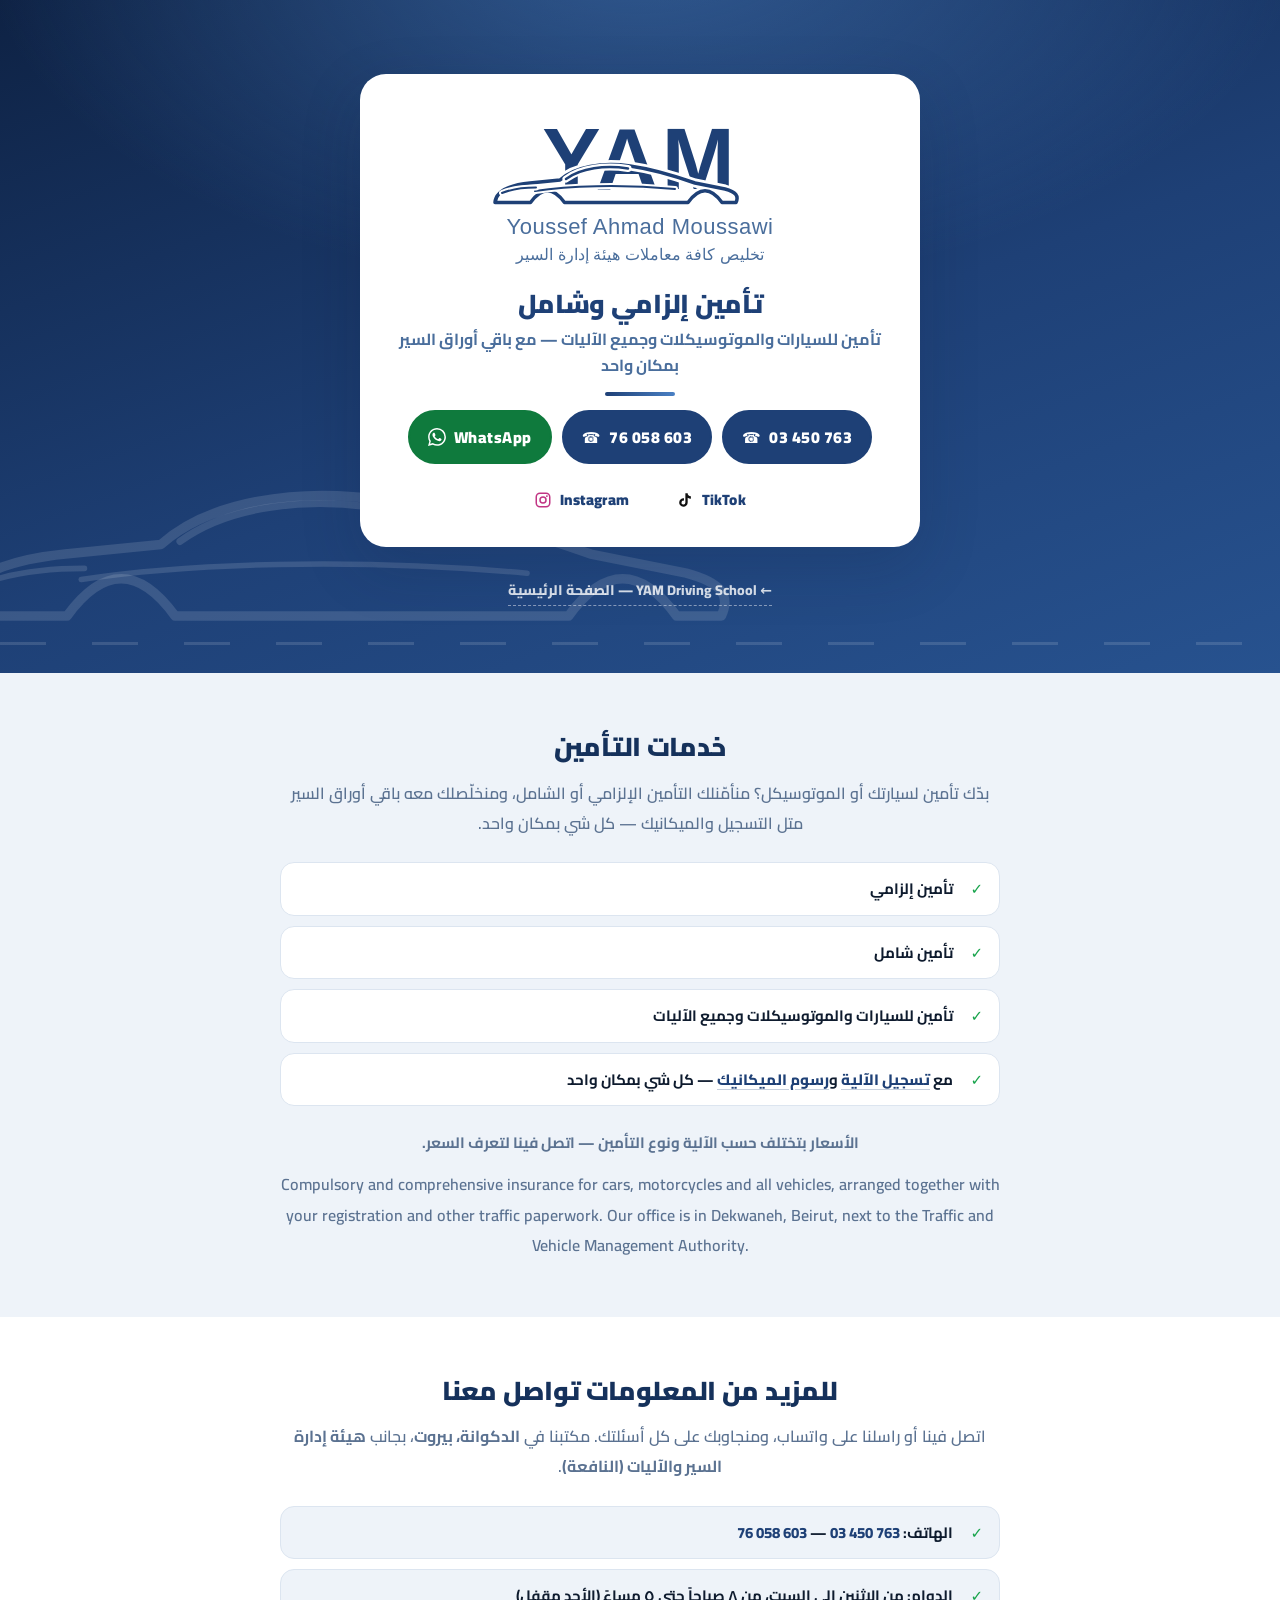
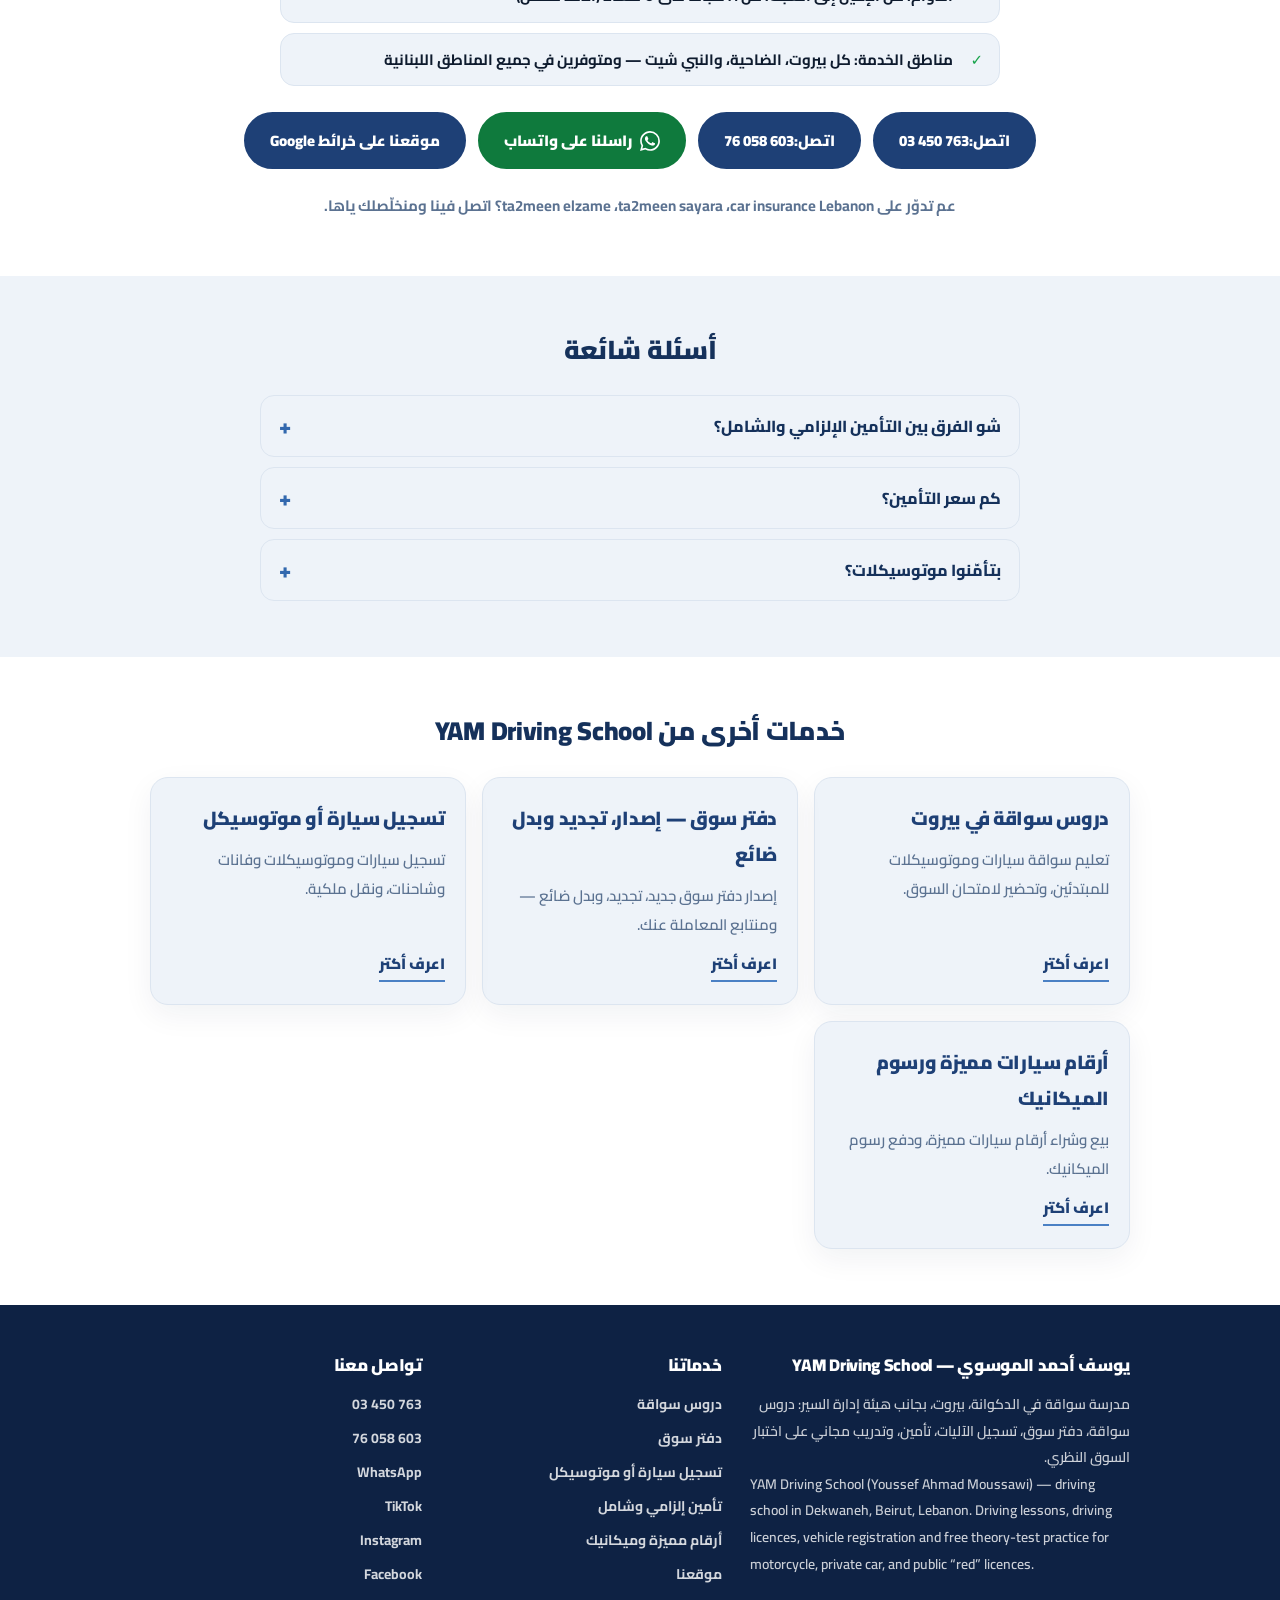
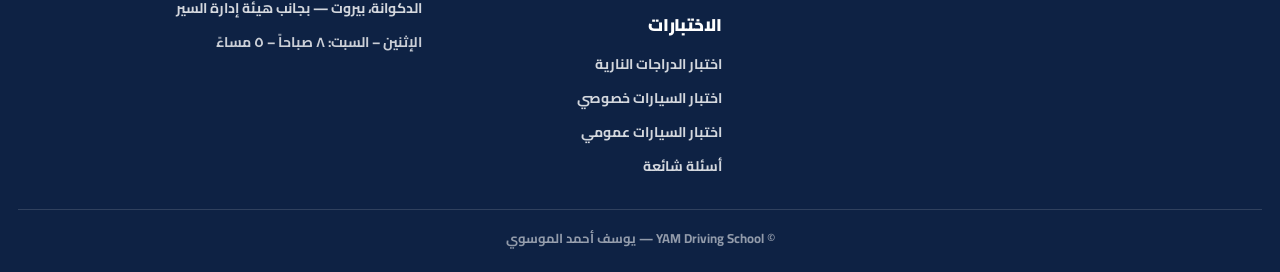
<file: car-insurance.html>
<!doctype html>
<html lang="ar" dir="rtl">

<head>
  <meta charset="utf-8" />
  <meta name="viewport" content="width=device-width, initial-scale=1" />
  <meta name="format-detection" content="telephone=no">
  <meta name="theme-color" content="#1E4076">

  <title>تأمين سيارات وموتوسيكلات — إلزامي وشامل | YAM Driving School بيروت</title>
  <meta name="description" content="تأمين إلزامي وتأمين شامل للسيارات والموتوسيكلات وجميع الآليات مع YAM Driving School في الدكوانة، بيروت. للمزيد من المعلومات والأسعار اتصل 03 450 763 أو 76 058 603.">
  <link rel="canonical" href="https://www.yamdrivingschool.com/car-insurance.html">
  <meta name="robots" content="index, follow, max-image-preview:large, max-snippet:-1">

  <!-- Local search signals -->
  <meta name="geo.region" content="LB-JL">
  <meta name="geo.placename" content="Dekwaneh, Beirut">
  <meta name="geo.position" content="33.8788;35.5464">
  <meta name="ICBM" content="33.8788, 35.5464">

  <!-- Social preview (WhatsApp, Facebook, X) -->
  <meta property="og:type" content="website">
  <meta property="og:site_name" content="YAM Driving School — يوسف أحمد الموسوي">
  <meta property="og:locale" content="ar_AR">
  <meta property="og:url" content="https://www.yamdrivingschool.com/car-insurance.html">
  <meta property="og:title" content="تأمين سيارات وموتوسيكلات — إلزامي وشامل | YAM Driving School بيروت">
  <meta property="og:description" content="تأمين إلزامي وتأمين شامل للسيارات والموتوسيكلات وجميع الآليات مع YAM Driving School في الدكوانة، بيروت. للمزيد من المعلومات والأسعار اتصل 03 450 763 أو 76 058 603.">
  <meta property="og:image" content="https://www.yamdrivingschool.com/assets/og-image.png">
  <meta property="og:image:width" content="1200">
  <meta property="og:image:height" content="630">
  <meta property="og:image:alt" content="YAM Driving School — تأمين إلزامي وشامل">
  <meta name="twitter:card" content="summary_large_image">
  <meta name="twitter:title" content="تأمين سيارات وموتوسيكلات — إلزامي وشامل | YAM Driving School بيروت">
  <meta name="twitter:description" content="تأمين إلزامي وتأمين شامل للسيارات والموتوسيكلات وجميع الآليات مع YAM Driving School في الدكوانة، بيروت. للمزيد من المعلومات والأسعار اتصل 03 450 763 أو 76 058 603.">
  <meta name="twitter:image" content="https://www.yamdrivingschool.com/assets/og-image.png">

  <link rel="preconnect" href="https://fonts.googleapis.com">
  <link rel="preconnect" href="https://fonts.gstatic.com" crossorigin>
  <link href="https://fonts.googleapis.com/css2?family=Cairo:wght@400;600;700;800;900&display=swap" rel="stylesheet">

  <link rel="icon" href="assets/logo.svg" type="image/svg+xml">
  <link rel="apple-touch-icon" href="assets/logo.svg">
  <link rel="manifest" href="site.webmanifest">
  <link rel="stylesheet" href="style.css" />

  <script type="application/ld+json">
  {
    "@context": "https://schema.org",
    "@graph": [
      {
        "@type": "Service",
        "@id": "https://www.yamdrivingschool.com/car-insurance.html#service",
        "name": "تأمين إلزامي وشامل",
        "serviceType": "Vehicle insurance",
        "description": "تأمين إلزامي وتأمين شامل للسيارات والموتوسيكلات وجميع الآليات مع YAM Driving School في الدكوانة، بيروت. للمزيد من المعلومات والأسعار اتصل 03 450 763 أو 76 058 603.",
        "url": "https://www.yamdrivingschool.com/car-insurance.html",
        "areaServed": [
          {
            "@type": "City",
            "name": "Beirut"
          },
          {
            "@type": "Place",
            "name": "Dahieh (الضاحية)"
          },
          {
            "@type": "Place",
            "name": "Dekwaneh (الدكوانة)"
          },
          {
            "@type": "Place",
            "name": "Nabi Chit (النبي شيت)"
          },
          {
            "@type": "Country",
            "name": "Lebanon"
          }
        ],
        "provider": {
          "@type": "DrivingSchool",
          "@id": "https://www.yamdrivingschool.com/#business",
          "name": "YAM Driving School — يوسف أحمد الموسوي",
          "url": "https://www.yamdrivingschool.com/",
          "telephone": "+9613450763",
          "address": {
            "@type": "PostalAddress",
            "streetAddress": "بجانب هيئة إدارة السير والآليات (النافعة)",
            "addressLocality": "الدكوانة",
            "addressRegion": "Mount Lebanon",
            "addressCountry": "LB"
          }
        }
      },
      {
        "@type": "BreadcrumbList",
        "itemListElement": [
          {
            "@type": "ListItem",
            "position": 1,
            "name": "YAM Driving School",
            "item": "https://www.yamdrivingschool.com/"
          },
          {
            "@type": "ListItem",
            "position": 2,
            "name": "تأمين إلزامي وشامل",
            "item": "https://www.yamdrivingschool.com/car-insurance.html"
          }
        ]
      },
      {
        "@type": "FAQPage",
        "@id": "https://www.yamdrivingschool.com/car-insurance.html#faq",
        "mainEntity": [
          {
            "@type": "Question",
            "name": "شو الفرق بين التأمين الإلزامي والشامل؟",
            "acceptedAnswer": {
              "@type": "Answer",
              "text": "الإلزامي مفروض قانوناً على كل آلية، والشامل بيغطّي أكتر حسب البوليصة. للمزيد من المعلومات اتصل على 03 450 763 أو 76 058 603، أو راسلنا على واتساب."
            }
          },
          {
            "@type": "Question",
            "name": "كم سعر التأمين؟",
            "acceptedAnswer": {
              "@type": "Answer",
              "text": "السعر بيختلف حسب الآلية ونوع التأمين. للمزيد من المعلومات اتصل على 03 450 763 أو 76 058 603، أو راسلنا على واتساب."
            }
          },
          {
            "@type": "Question",
            "name": "بتأمّنوا موتوسيكلات؟",
            "acceptedAnswer": {
              "@type": "Answer",
              "text": "نعم، منأمّن السيارات والموتوسيكلات وجميع الآليات."
            }
          }
        ]
      }
    ]
  }
  </script>
</head>

<body>
  <a class="skip-link" href="#details">تخطَّ إلى التفاصيل</a>

  <main id="main">

    <!-- HERO -->
    <section class="landing-hero compact">
      <div class="glass">

        <div class="brand-card">
          <a href="index.html" aria-label="YAM Driving School — الصفحة الرئيسية">
            <img src="assets/logo.svg" class="brand-logo" alt="YAM Driving School — يوسف أحمد الموسوي" width="360" height="150">
          </a>

          <h1 class="brand-name">تأمين إلزامي وشامل</h1>

          <p class="brand-tagline">تأمين للسيارات والموتوسيكلات وجميع الآليات — مع باقي أوراق السير بمكان واحد</p>

          <div class="brand-divider"></div>

          <div class="landing-phones">
            <a class="phone-pill" href="tel:+96103450763">
              <span class="ico">☎</span><span dir="ltr" class="ltr-num">03 450 763</span>
            </a>
            <a class="phone-pill" href="tel:+96176058603">
              <span class="ico">☎</span><span dir="ltr" class="ltr-num">76 058 603</span>
            </a>
            <a class="phone-pill whatsapp" href="https://wa.me/96176058603" target="_blank" rel="noopener">
              <svg class="social-ico" viewBox="0 0 24 24" aria-hidden="true" focusable="false">
                <path fill="currentColor" d="M17.472 14.382c-.297-.149-1.758-.867-2.03-.967-.273-.099-.471-.148-.67.15-.197.297-.767.966-.966 1.164-.199.199-.396.223-.696.075-.3-.149-1.255-.463-2.39-1.475-.883-.788-1.48-1.761-1.653-2.059-.173-.297-.018-.458.13-.606.146-.147.315-.375.472-.562.144-.171.19-.293.287-.489.097-.198.049-.371-.025-.52-.074-.148-.669-1.611-.916-2.207-.242-.579-.487-.5-.669-.51-.173-.008-.371-.01-.57-.01-.198 0-.52.074-.792.372-.272.297-1.04 1.016-1.04 2.479 0 1.462 1.065 2.875 1.213 3.074.149.198 2.096 3.2 5.077 4.487.709.306 1.262.489 1.694.625.712.227 1.36.195 1.871.118.571-.085 1.758-.719 2.006-1.413.248-.694.248-1.289.173-1.413-.074-.124-.272-.198-.57-.347m-5.421 7.403h-.004a9.87 9.87 0 01-5.031-1.378l-.361-.214-3.741.982.998-3.648-.235-.374a9.86 9.86 0 01-1.51-5.26c.001-5.45 4.436-9.884 9.888-9.884 2.64 0 5.122 1.03 6.988 2.898a9.825 9.825 0 012.893 6.994c-.003 5.45-4.437 9.884-9.885 9.884m8.413-18.297A11.815 11.815 0 0012.05 0C5.495 0 .16 5.335.157 11.892c0 2.096.547 4.142 1.588 5.945L.057 24l6.305-1.654a11.882 11.882 0 005.683 1.448h.005c6.554 0 11.89-5.335 11.893-11.893a11.821 11.821 0 00-3.48-8.413Z"/>
              </svg>
              <span>WhatsApp</span>
            </a>
          </div>

          <div class="landing-socials">
            <a class="social-pill tiktok" href="https://www.tiktok.com/@yam_76058603" target="_blank" rel="noopener me"
               aria-label="حسابنا على تيك توك">
              <svg class="social-ico" viewBox="0 0 24 24" aria-hidden="true" focusable="false">
                <path fill="currentColor" d="M16.6 5.82A4.28 4.28 0 0 1 15.58 3h-3.09v12.4a2.59 2.59 0 1 1-1.85-2.48V9.77a5.67 5.67 0 1 0 4.94 5.62V8.86a7.3 7.3 0 0 0 4.27 1.37V7.14a4.25 4.25 0 0 1-3.25-1.32z"/>
              </svg>
              <span>TikTok</span>
            </a>
            <a class="social-pill instagram" href="https://www.instagram.com/yam_services7" target="_blank" rel="noopener me"
               aria-label="حسابنا على إنستغرام">
              <svg class="social-ico" viewBox="0 0 24 24" aria-hidden="true" focusable="false">
                <rect x="3" y="3" width="18" height="18" rx="5" fill="none" stroke="currentColor" stroke-width="2"/>
                <circle cx="12" cy="12" r="4" fill="none" stroke="currentColor" stroke-width="2"/>
                <circle cx="17.2" cy="6.8" r="1.3" fill="currentColor"/>
              </svg>
              <span>Instagram</span>
            </a>
          </div>
        </div>

        <p class="scroll-hint"><a href="index.html">← YAM Driving School — الصفحة الرئيسية</a></p>

      </div>
    </section>

    <!-- DETAILS -->
    <section class="site-section" id="details">
      <div class="wrap">
        <h2 class="section-title">خدمات التأمين</h2>
        <p class="section-lead">بدّك تأمين لسيارتك أو الموتوسيكل؟ منأمّنلك التأمين الإلزامي أو الشامل، ومنخلّصلك معه باقي أوراق السير متل التسجيل والميكانيك — كل شي بمكان واحد.</p>

        <ul class="service-list">
          <li>تأمين إلزامي</li>
          <li>تأمين شامل</li>
          <li>تأمين للسيارات والموتوسيكلات وجميع الآليات</li>
          <li>مع <a href="vehicle-registration.html">تسجيل الآلية</a> و<a href="plates-and-mechanic.html">رسوم الميكانيك</a> — كل شي بمكان واحد</li>
        </ul>

        <p class="section-note">الأسعار بتختلف حسب الآلية ونوع التأمين — اتصل فينا لتعرف السعر.</p>

        <p class="section-lead" dir="ltr" lang="en">Compulsory and comprehensive insurance for cars, motorcycles and all vehicles, arranged together with your registration and other traffic paperwork. Our office is in Dekwaneh, Beirut, next to the Traffic and Vehicle Management Authority.</p>
      </div>
    </section>

    <!-- CONTACT -->
    <section class="site-section alt" id="contact">
      <div class="wrap">
        <h2 class="section-title">للمزيد من المعلومات تواصل معنا</h2>
        <p class="section-lead">
          اتصل فينا أو راسلنا على واتساب، ومنجاوبك على كل أسئلتك.
          مكتبنا في <strong>الدكوانة، بيروت</strong>، بجانب <strong>هيئة إدارة السير والآليات (النافعة)</strong>.
        </p>

        <ul class="service-list">
          <li>الهاتف: <a href="tel:+96103450763"><span dir="ltr" class="ltr-num">03 450 763</span></a> — <a href="tel:+96176058603"><span dir="ltr" class="ltr-num">76 058 603</span></a></li>
          <li>الدوام: من الإثنين إلى السبت، من ٨ صباحاً حتى ٥ مساءً (الأحد مقفل)</li>
          <li>مناطق الخدمة: كل بيروت، الضاحية، والنبي شيت — ومتوفرين في جميع المناطق اللبنانية</li>
        </ul>

        <div class="cta-row">
          <a class="cta-btn" href="tel:+96103450763">اتصل: <span dir="ltr" class="ltr-num">03 450 763</span></a>
          <a class="cta-btn" href="tel:+96176058603">اتصل: <span dir="ltr" class="ltr-num">76 058 603</span></a>
          <a class="cta-btn whatsapp" href="https://wa.me/96176058603" target="_blank" rel="noopener">
            <svg class="social-ico" viewBox="0 0 24 24" aria-hidden="true" focusable="false">
              <path fill="currentColor" d="M17.472 14.382c-.297-.149-1.758-.867-2.03-.967-.273-.099-.471-.148-.67.15-.197.297-.767.966-.966 1.164-.199.199-.396.223-.696.075-.3-.149-1.255-.463-2.39-1.475-.883-.788-1.48-1.761-1.653-2.059-.173-.297-.018-.458.13-.606.146-.147.315-.375.472-.562.144-.171.19-.293.287-.489.097-.198.049-.371-.025-.52-.074-.148-.669-1.611-.916-2.207-.242-.579-.487-.5-.669-.51-.173-.008-.371-.01-.57-.01-.198 0-.52.074-.792.372-.272.297-1.04 1.016-1.04 2.479 0 1.462 1.065 2.875 1.213 3.074.149.198 2.096 3.2 5.077 4.487.709.306 1.262.489 1.694.625.712.227 1.36.195 1.871.118.571-.085 1.758-.719 2.006-1.413.248-.694.248-1.289.173-1.413-.074-.124-.272-.198-.57-.347m-5.421 7.403h-.004a9.87 9.87 0 01-5.031-1.378l-.361-.214-3.741.982.998-3.648-.235-.374a9.86 9.86 0 01-1.51-5.26c.001-5.45 4.436-9.884 9.888-9.884 2.64 0 5.122 1.03 6.988 2.898a9.825 9.825 0 012.893 6.994c-.003 5.45-4.437 9.884-9.885 9.884m8.413-18.297A11.815 11.815 0 0012.05 0C5.495 0 .16 5.335.157 11.892c0 2.096.547 4.142 1.588 5.945L.057 24l6.305-1.654a11.882 11.882 0 005.683 1.448h.005c6.554 0 11.89-5.335 11.893-11.893a11.821 11.821 0 00-3.48-8.413Z"/>
            </svg>
            <span>راسلنا على واتساب</span>
          </a>
          <a class="cta-btn" href="https://maps.app.goo.gl/opDmmjqEFHSRiH2P8" target="_blank" rel="noopener">موقعنا على خرائط Google</a>
        </div>

        <p class="section-note">عم تدوّر على <span lang="en" dir="ltr">car insurance Lebanon</span>، <span lang="en" dir="ltr">ta2meen sayara</span>، <span lang="en" dir="ltr">ta2meen elzame</span>؟ اتصل فينا ومنخلّصلك ياها.</p>
      </div>
    </section>

    <!-- FAQ -->
    <section class="site-section" id="faq">
      <div class="wrap">
        <h2 class="section-title">أسئلة شائعة</h2>

        <div class="faq">
          <details>
            <summary>شو الفرق بين التأمين الإلزامي والشامل؟</summary>
            <p>الإلزامي مفروض قانوناً على كل آلية، والشامل بيغطّي أكتر حسب البوليصة. للمزيد من المعلومات اتصل على <span dir="ltr" class="ltr-num">03 450 763</span> أو <span dir="ltr" class="ltr-num">76 058 603</span>، أو راسلنا على واتساب.</p>
          </details>

          <details>
            <summary>كم سعر التأمين؟</summary>
            <p>السعر بيختلف حسب الآلية ونوع التأمين. للمزيد من المعلومات اتصل على <span dir="ltr" class="ltr-num">03 450 763</span> أو <span dir="ltr" class="ltr-num">76 058 603</span>، أو راسلنا على واتساب.</p>
          </details>

          <details>
            <summary>بتأمّنوا موتوسيكلات؟</summary>
            <p>نعم، منأمّن السيارات والموتوسيكلات وجميع الآليات.</p>
          </details>
        </div>
      </div>
    </section>

    <!-- OTHER SERVICES -->
    <section class="site-section alt" id="more">
      <div class="wrap">
        <h2 class="section-title">خدمات أخرى من YAM Driving School</h2>

        <div class="exam-grid">
          <article class="exam-card">
            <h3>دروس سواقة في بيروت</h3>
            <p>تعليم سواقة سيارات وموتوسيكلات للمبتدئين، وتحضير لامتحان السوق.</p>
            <a class="exam-link" href="driving-lessons.html">اعرف أكتر</a>
          </article>

          <article class="exam-card">
            <h3>دفتر سوق — إصدار، تجديد وبدل ضائع</h3>
            <p>إصدار دفتر سوق جديد، تجديد، وبدل ضائع — ومنتابع المعاملة عنك.</p>
            <a class="exam-link" href="driving-license.html">اعرف أكتر</a>
          </article>

          <article class="exam-card">
            <h3>تسجيل سيارة أو موتوسيكل</h3>
            <p>تسجيل سيارات وموتوسيكلات وفانات وشاحنات، ونقل ملكية.</p>
            <a class="exam-link" href="vehicle-registration.html">اعرف أكتر</a>
          </article>

          <article class="exam-card">
            <h3>أرقام سيارات مميزة ورسوم الميكانيك</h3>
            <p>بيع وشراء أرقام سيارات مميزة، ودفع رسوم الميكانيك.</p>
            <a class="exam-link" href="plates-and-mechanic.html">اعرف أكتر</a>
          </article>
        </div>
      </div>
    </section>

  </main>

  <footer class="site-footer">
    <div class="wrap footer-grid">

      <div>
        <h2 class="footer-title">يوسف أحمد الموسوي — YAM Driving School</h2>
        <p class="footer-text">
          مدرسة سواقة في الدكوانة، بيروت، بجانب هيئة إدارة السير: دروس سواقة، دفتر سوق،
          تسجيل الآليات، تأمين، وتدريب مجاني على اختبار السوق النظري.
        </p>
        <p class="footer-text" dir="ltr" lang="en">
          YAM Driving School (Youssef Ahmad Moussawi) — driving school in Dekwaneh,
          Beirut, Lebanon. Driving lessons, driving licences, vehicle registration and
          free theory-test practice for motorcycle, private car, and public “red” licences.
        </p>
      </div>

      <nav class="footer-nav" aria-label="روابط الموقع">
        <h2 class="footer-title">خدماتنا</h2>
        <ul>
          <li><a href="driving-lessons.html">دروس سواقة</a></li>
          <li><a href="driving-license.html">دفتر سوق</a></li>
          <li><a href="vehicle-registration.html">تسجيل سيارة أو موتوسيكل</a></li>
          <li><a href="car-insurance.html">تأمين إلزامي وشامل</a></li>
          <li><a href="plates-and-mechanic.html">أرقام مميزة وميكانيك</a></li>
          <li><a href="index.html#location">موقعنا</a></li>
        </ul>
        <h2 class="footer-title footer-title-gap">الاختبارات</h2>
        <ul>
          <li><a href="quiz.html">اختبار الدراجات النارية</a></li>
          <li><a href="car_quiz.html">اختبار السيارات خصوصي</a></li>
          <li><a href="red_quiz.html">اختبار السيارات عمومي</a></li>
          <li><a href="index.html#faq">أسئلة شائعة</a></li>
        </ul>
      </nav>

      <div>
        <h2 class="footer-title">تواصل معنا</h2>
        <ul class="footer-contact">
          <li><a href="tel:+96103450763"><span dir="ltr" class="ltr-num">03 450 763</span></a></li>
          <li><a href="tel:+96176058603"><span dir="ltr" class="ltr-num">76 058 603</span></a></li>
          <li><a href="https://wa.me/96176058603" target="_blank" rel="noopener">WhatsApp</a></li>
          <li><a href="https://www.tiktok.com/@yam_76058603" target="_blank" rel="noopener me">TikTok</a></li>
          <li><a href="https://www.instagram.com/yam_services7" target="_blank" rel="noopener me">Instagram</a></li>
          <li><a href="https://www.facebook.com/youssef.moussawi.77/" target="_blank" rel="noopener me">Facebook</a></li>
          <li><a href="https://maps.app.goo.gl/opDmmjqEFHSRiH2P8" target="_blank" rel="noopener">الدكوانة، بيروت — بجانب هيئة إدارة السير</a></li>
          <li>الإثنين – السبت: ٨ صباحاً – ٥ مساءً</li>
        </ul>
      </div>

    </div>

    <p class="footer-bottom">© YAM Driving School — يوسف أحمد الموسوي</p>
  </footer>

</body>
</html>
</file>
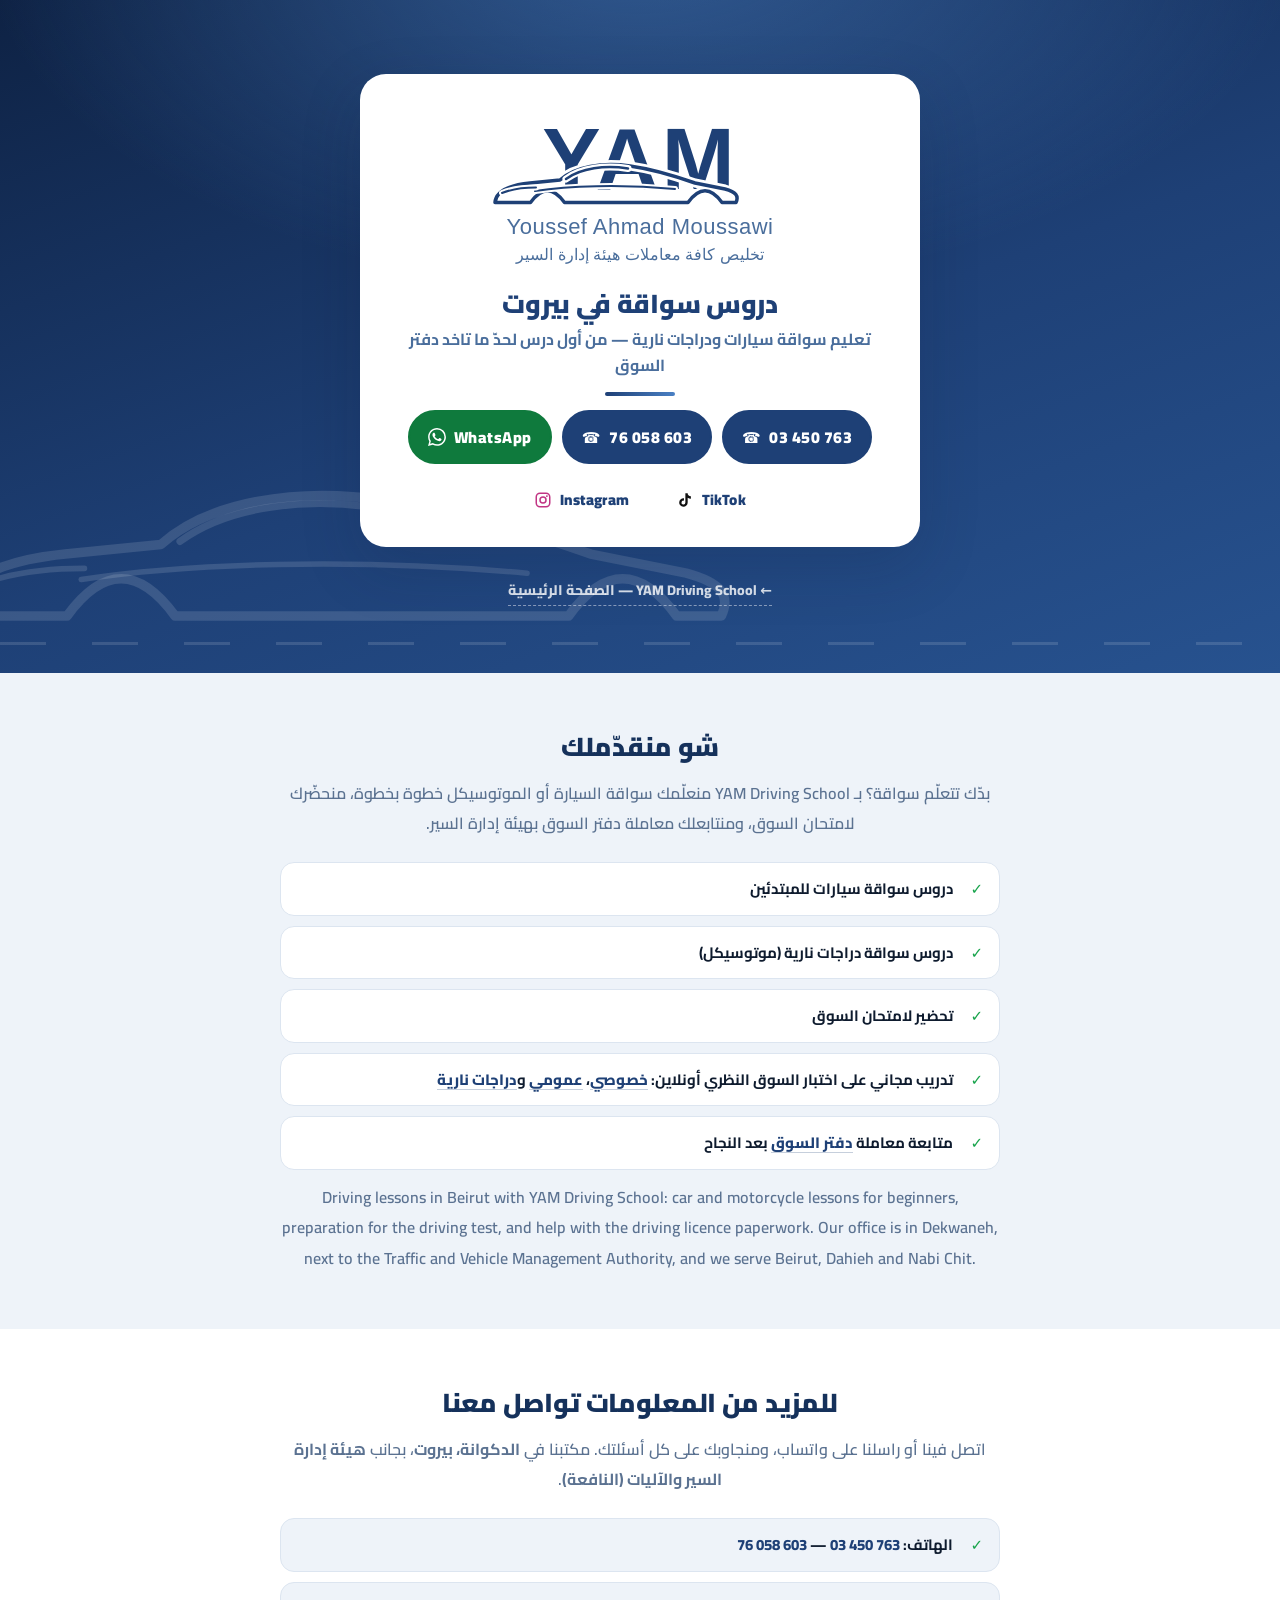
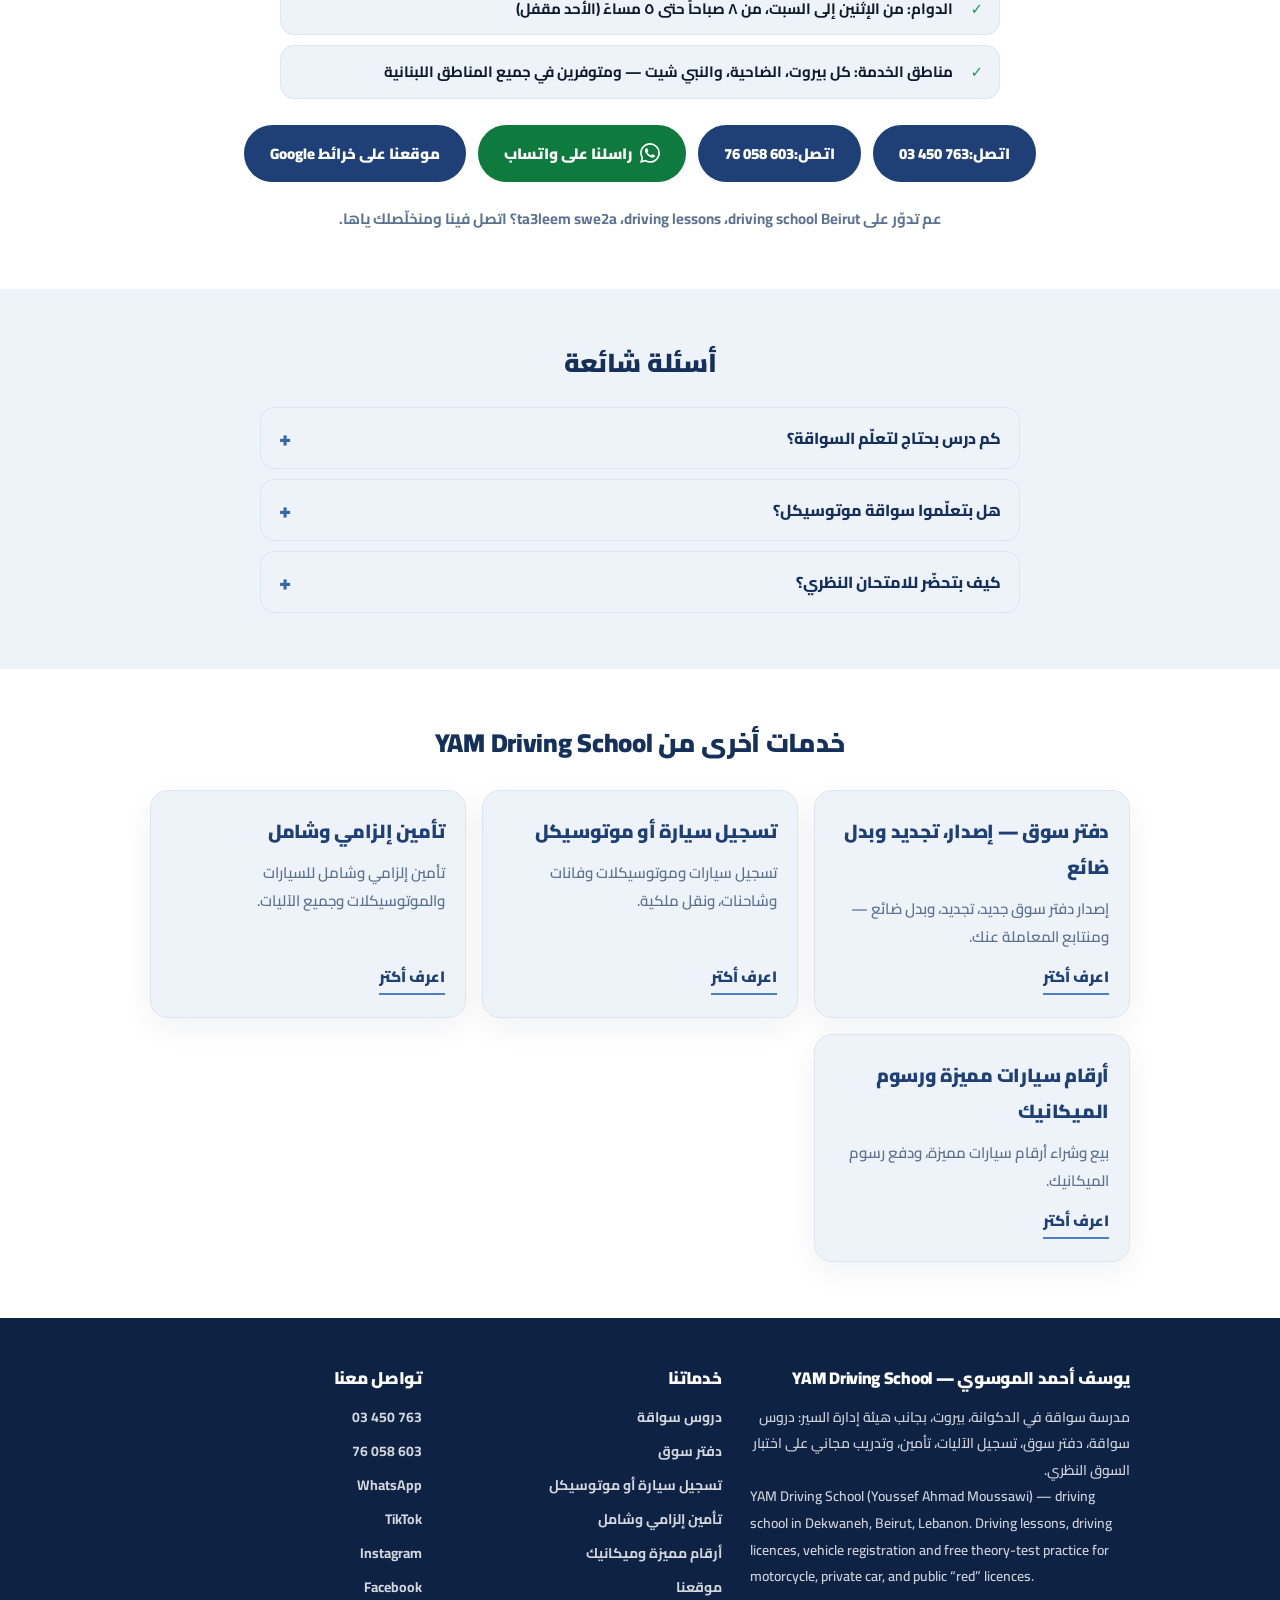
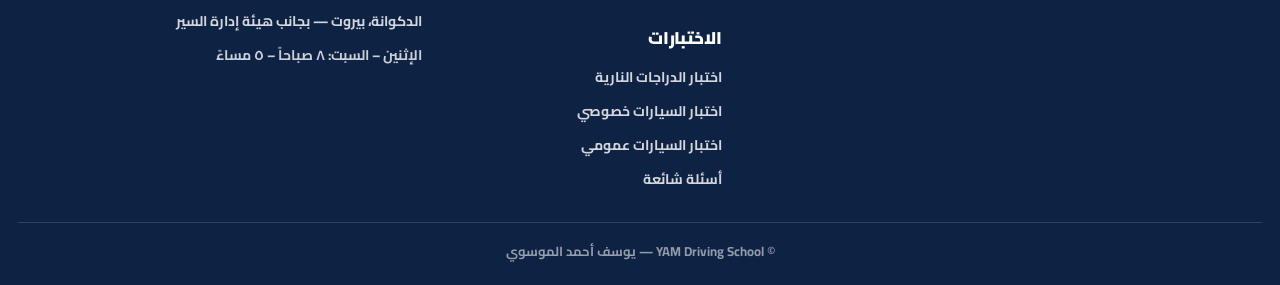
<file: driving-lessons.html>
<!doctype html>
<html lang="ar" dir="rtl">

<head>
  <meta charset="utf-8" />
  <meta name="viewport" content="width=device-width, initial-scale=1" />
  <meta name="format-detection" content="telephone=no">
  <meta name="theme-color" content="#1E4076">

  <title>دروس سواقة في بيروت — تعليم سواقة سيارات وموتوسيكلات | YAM Driving School</title>
  <meta name="description" content="دروس سواقة وتعليم سواقة سيارات ودراجات نارية مع YAM Driving School في الدكوانة، بيروت، بجانب النافعة. نخدم بيروت والضاحية والنبي شيت. للمزيد من المعلومات اتصل 03 450 763 أو 76 058 603.">
  <link rel="canonical" href="https://www.yamdrivingschool.com/driving-lessons.html">
  <meta name="robots" content="index, follow, max-image-preview:large, max-snippet:-1">

  <!-- Local search signals -->
  <meta name="geo.region" content="LB-JL">
  <meta name="geo.placename" content="Dekwaneh, Beirut">
  <meta name="geo.position" content="33.8788;35.5464">
  <meta name="ICBM" content="33.8788, 35.5464">

  <!-- Social preview (WhatsApp, Facebook, X) -->
  <meta property="og:type" content="website">
  <meta property="og:site_name" content="YAM Driving School — يوسف أحمد الموسوي">
  <meta property="og:locale" content="ar_AR">
  <meta property="og:url" content="https://www.yamdrivingschool.com/driving-lessons.html">
  <meta property="og:title" content="دروس سواقة في بيروت — تعليم سواقة سيارات وموتوسيكلات | YAM Driving School">
  <meta property="og:description" content="دروس سواقة وتعليم سواقة سيارات ودراجات نارية مع YAM Driving School في الدكوانة، بيروت، بجانب النافعة. نخدم بيروت والضاحية والنبي شيت. للمزيد من المعلومات اتصل 03 450 763 أو 76 058 603.">
  <meta property="og:image" content="https://www.yamdrivingschool.com/assets/og-image.png">
  <meta property="og:image:width" content="1200">
  <meta property="og:image:height" content="630">
  <meta property="og:image:alt" content="YAM Driving School — دروس سواقة في بيروت">
  <meta name="twitter:card" content="summary_large_image">
  <meta name="twitter:title" content="دروس سواقة في بيروت — تعليم سواقة سيارات وموتوسيكلات | YAM Driving School">
  <meta name="twitter:description" content="دروس سواقة وتعليم سواقة سيارات ودراجات نارية مع YAM Driving School في الدكوانة، بيروت، بجانب النافعة. نخدم بيروت والضاحية والنبي شيت. للمزيد من المعلومات اتصل 03 450 763 أو 76 058 603.">
  <meta name="twitter:image" content="https://www.yamdrivingschool.com/assets/og-image.png">

  <link rel="preconnect" href="https://fonts.googleapis.com">
  <link rel="preconnect" href="https://fonts.gstatic.com" crossorigin>
  <link href="https://fonts.googleapis.com/css2?family=Cairo:wght@400;600;700;800;900&display=swap" rel="stylesheet">

  <link rel="icon" href="assets/logo.svg" type="image/svg+xml">
  <link rel="apple-touch-icon" href="assets/logo.svg">
  <link rel="manifest" href="site.webmanifest">
  <link rel="stylesheet" href="style.css" />

  <script type="application/ld+json">
  {
    "@context": "https://schema.org",
    "@graph": [
      {
        "@type": "Service",
        "@id": "https://www.yamdrivingschool.com/driving-lessons.html#service",
        "name": "دروس سواقة في بيروت",
        "serviceType": "Driving lessons",
        "description": "دروس سواقة وتعليم سواقة سيارات ودراجات نارية مع YAM Driving School في الدكوانة، بيروت، بجانب النافعة. نخدم بيروت والضاحية والنبي شيت. للمزيد من المعلومات اتصل 03 450 763 أو 76 058 603.",
        "url": "https://www.yamdrivingschool.com/driving-lessons.html",
        "areaServed": [
          {
            "@type": "City",
            "name": "Beirut"
          },
          {
            "@type": "Place",
            "name": "Dahieh (الضاحية)"
          },
          {
            "@type": "Place",
            "name": "Dekwaneh (الدكوانة)"
          },
          {
            "@type": "Place",
            "name": "Nabi Chit (النبي شيت)"
          },
          {
            "@type": "Country",
            "name": "Lebanon"
          }
        ],
        "provider": {
          "@type": "DrivingSchool",
          "@id": "https://www.yamdrivingschool.com/#business",
          "name": "YAM Driving School — يوسف أحمد الموسوي",
          "url": "https://www.yamdrivingschool.com/",
          "telephone": "+9613450763",
          "address": {
            "@type": "PostalAddress",
            "streetAddress": "بجانب هيئة إدارة السير والآليات (النافعة)",
            "addressLocality": "الدكوانة",
            "addressRegion": "Mount Lebanon",
            "addressCountry": "LB"
          }
        }
      },
      {
        "@type": "BreadcrumbList",
        "itemListElement": [
          {
            "@type": "ListItem",
            "position": 1,
            "name": "YAM Driving School",
            "item": "https://www.yamdrivingschool.com/"
          },
          {
            "@type": "ListItem",
            "position": 2,
            "name": "دروس سواقة",
            "item": "https://www.yamdrivingschool.com/driving-lessons.html"
          }
        ]
      },
      {
        "@type": "FAQPage",
        "@id": "https://www.yamdrivingschool.com/driving-lessons.html#faq",
        "mainEntity": [
          {
            "@type": "Question",
            "name": "كم درس بحتاج لتعلّم السواقة؟",
            "acceptedAnswer": {
              "@type": "Answer",
              "text": "بيختلف من شخص لشخص حسب خبرتك. اتصل فينا ومنحدّدلك عدد الدروس المناسب إلك. للمزيد من المعلومات اتصل على 03 450 763 أو 76 058 603، أو راسلنا على واتساب."
            }
          },
          {
            "@type": "Question",
            "name": "هل بتعلّموا سواقة موتوسيكل؟",
            "acceptedAnswer": {
              "@type": "Answer",
              "text": "نعم، منعلّم سواقة السيارات والدراجات النارية (الموتوسيكلات)."
            }
          },
          {
            "@type": "Question",
            "name": "كيف بتحضّر للامتحان النظري؟",
            "acceptedAnswer": {
              "@type": "Answer",
              "text": "تدرّب مجاناً على موقعنا: ٣٠ سؤالاً في كل اختبار مع إشارات السير، للسيارات خصوصي وعمومي وللدراجات النارية."
            }
          }
        ]
      }
    ]
  }
  </script>
</head>

<body>
  <a class="skip-link" href="#details">تخطَّ إلى التفاصيل</a>

  <main id="main">

    <!-- HERO -->
    <section class="landing-hero compact">
      <div class="glass">

        <div class="brand-card">
          <a href="index.html" aria-label="YAM Driving School — الصفحة الرئيسية">
            <img src="assets/logo.svg" class="brand-logo" alt="YAM Driving School — يوسف أحمد الموسوي" width="360" height="150">
          </a>

          <h1 class="brand-name">دروس سواقة في بيروت</h1>

          <p class="brand-tagline">تعليم سواقة سيارات ودراجات نارية — من أول درس لحدّ ما تاخد دفتر السوق</p>

          <div class="brand-divider"></div>

          <div class="landing-phones">
            <a class="phone-pill" href="tel:+96103450763">
              <span class="ico">☎</span><span dir="ltr" class="ltr-num">03 450 763</span>
            </a>
            <a class="phone-pill" href="tel:+96176058603">
              <span class="ico">☎</span><span dir="ltr" class="ltr-num">76 058 603</span>
            </a>
            <a class="phone-pill whatsapp" href="https://wa.me/96176058603" target="_blank" rel="noopener">
              <svg class="social-ico" viewBox="0 0 24 24" aria-hidden="true" focusable="false">
                <path fill="currentColor" d="M17.472 14.382c-.297-.149-1.758-.867-2.03-.967-.273-.099-.471-.148-.67.15-.197.297-.767.966-.966 1.164-.199.199-.396.223-.696.075-.3-.149-1.255-.463-2.39-1.475-.883-.788-1.48-1.761-1.653-2.059-.173-.297-.018-.458.13-.606.146-.147.315-.375.472-.562.144-.171.19-.293.287-.489.097-.198.049-.371-.025-.52-.074-.148-.669-1.611-.916-2.207-.242-.579-.487-.5-.669-.51-.173-.008-.371-.01-.57-.01-.198 0-.52.074-.792.372-.272.297-1.04 1.016-1.04 2.479 0 1.462 1.065 2.875 1.213 3.074.149.198 2.096 3.2 5.077 4.487.709.306 1.262.489 1.694.625.712.227 1.36.195 1.871.118.571-.085 1.758-.719 2.006-1.413.248-.694.248-1.289.173-1.413-.074-.124-.272-.198-.57-.347m-5.421 7.403h-.004a9.87 9.87 0 01-5.031-1.378l-.361-.214-3.741.982.998-3.648-.235-.374a9.86 9.86 0 01-1.51-5.26c.001-5.45 4.436-9.884 9.888-9.884 2.64 0 5.122 1.03 6.988 2.898a9.825 9.825 0 012.893 6.994c-.003 5.45-4.437 9.884-9.885 9.884m8.413-18.297A11.815 11.815 0 0012.05 0C5.495 0 .16 5.335.157 11.892c0 2.096.547 4.142 1.588 5.945L.057 24l6.305-1.654a11.882 11.882 0 005.683 1.448h.005c6.554 0 11.89-5.335 11.893-11.893a11.821 11.821 0 00-3.48-8.413Z"/>
              </svg>
              <span>WhatsApp</span>
            </a>
          </div>

          <div class="landing-socials">
            <a class="social-pill tiktok" href="https://www.tiktok.com/@yam_76058603" target="_blank" rel="noopener me"
               aria-label="حسابنا على تيك توك">
              <svg class="social-ico" viewBox="0 0 24 24" aria-hidden="true" focusable="false">
                <path fill="currentColor" d="M16.6 5.82A4.28 4.28 0 0 1 15.58 3h-3.09v12.4a2.59 2.59 0 1 1-1.85-2.48V9.77a5.67 5.67 0 1 0 4.94 5.62V8.86a7.3 7.3 0 0 0 4.27 1.37V7.14a4.25 4.25 0 0 1-3.25-1.32z"/>
              </svg>
              <span>TikTok</span>
            </a>
            <a class="social-pill instagram" href="https://www.instagram.com/yam_services7" target="_blank" rel="noopener me"
               aria-label="حسابنا على إنستغرام">
              <svg class="social-ico" viewBox="0 0 24 24" aria-hidden="true" focusable="false">
                <rect x="3" y="3" width="18" height="18" rx="5" fill="none" stroke="currentColor" stroke-width="2"/>
                <circle cx="12" cy="12" r="4" fill="none" stroke="currentColor" stroke-width="2"/>
                <circle cx="17.2" cy="6.8" r="1.3" fill="currentColor"/>
              </svg>
              <span>Instagram</span>
            </a>
          </div>
        </div>

        <p class="scroll-hint"><a href="index.html">← YAM Driving School — الصفحة الرئيسية</a></p>

      </div>
    </section>

    <!-- DETAILS -->
    <section class="site-section" id="details">
      <div class="wrap">
        <h2 class="section-title">شو منقدّملك</h2>
        <p class="section-lead">بدّك تتعلّم سواقة؟ بـ YAM Driving School منعلّمك سواقة السيارة أو الموتوسيكل خطوة بخطوة، منحضّرك لامتحان السوق، ومنتابعلك معاملة دفتر السوق بهيئة إدارة السير.</p>

        <ul class="service-list">
          <li>دروس سواقة سيارات للمبتدئين</li>
          <li>دروس سواقة دراجات نارية (موتوسيكل)</li>
          <li>تحضير لامتحان السوق</li>
          <li>تدريب مجاني على اختبار السوق النظري أونلاين: <a href="car_quiz.html">خصوصي</a>، <a href="red_quiz.html">عمومي</a> و<a href="quiz.html">دراجات نارية</a></li>
          <li>متابعة معاملة <a href="driving-license.html">دفتر السوق</a> بعد النجاح</li>
        </ul>

        <p class="section-lead" dir="ltr" lang="en">Driving lessons in Beirut with YAM Driving School: car and motorcycle lessons for beginners, preparation for the driving test, and help with the driving licence paperwork. Our office is in Dekwaneh, next to the Traffic and Vehicle Management Authority, and we serve Beirut, Dahieh and Nabi Chit.</p>
      </div>
    </section>

    <!-- CONTACT -->
    <section class="site-section alt" id="contact">
      <div class="wrap">
        <h2 class="section-title">للمزيد من المعلومات تواصل معنا</h2>
        <p class="section-lead">
          اتصل فينا أو راسلنا على واتساب، ومنجاوبك على كل أسئلتك.
          مكتبنا في <strong>الدكوانة، بيروت</strong>، بجانب <strong>هيئة إدارة السير والآليات (النافعة)</strong>.
        </p>

        <ul class="service-list">
          <li>الهاتف: <a href="tel:+96103450763"><span dir="ltr" class="ltr-num">03 450 763</span></a> — <a href="tel:+96176058603"><span dir="ltr" class="ltr-num">76 058 603</span></a></li>
          <li>الدوام: من الإثنين إلى السبت، من ٨ صباحاً حتى ٥ مساءً (الأحد مقفل)</li>
          <li>مناطق الخدمة: كل بيروت، الضاحية، والنبي شيت — ومتوفرين في جميع المناطق اللبنانية</li>
        </ul>

        <div class="cta-row">
          <a class="cta-btn" href="tel:+96103450763">اتصل: <span dir="ltr" class="ltr-num">03 450 763</span></a>
          <a class="cta-btn" href="tel:+96176058603">اتصل: <span dir="ltr" class="ltr-num">76 058 603</span></a>
          <a class="cta-btn whatsapp" href="https://wa.me/96176058603" target="_blank" rel="noopener">
            <svg class="social-ico" viewBox="0 0 24 24" aria-hidden="true" focusable="false">
              <path fill="currentColor" d="M17.472 14.382c-.297-.149-1.758-.867-2.03-.967-.273-.099-.471-.148-.67.15-.197.297-.767.966-.966 1.164-.199.199-.396.223-.696.075-.3-.149-1.255-.463-2.39-1.475-.883-.788-1.48-1.761-1.653-2.059-.173-.297-.018-.458.13-.606.146-.147.315-.375.472-.562.144-.171.19-.293.287-.489.097-.198.049-.371-.025-.52-.074-.148-.669-1.611-.916-2.207-.242-.579-.487-.5-.669-.51-.173-.008-.371-.01-.57-.01-.198 0-.52.074-.792.372-.272.297-1.04 1.016-1.04 2.479 0 1.462 1.065 2.875 1.213 3.074.149.198 2.096 3.2 5.077 4.487.709.306 1.262.489 1.694.625.712.227 1.36.195 1.871.118.571-.085 1.758-.719 2.006-1.413.248-.694.248-1.289.173-1.413-.074-.124-.272-.198-.57-.347m-5.421 7.403h-.004a9.87 9.87 0 01-5.031-1.378l-.361-.214-3.741.982.998-3.648-.235-.374a9.86 9.86 0 01-1.51-5.26c.001-5.45 4.436-9.884 9.888-9.884 2.64 0 5.122 1.03 6.988 2.898a9.825 9.825 0 012.893 6.994c-.003 5.45-4.437 9.884-9.885 9.884m8.413-18.297A11.815 11.815 0 0012.05 0C5.495 0 .16 5.335.157 11.892c0 2.096.547 4.142 1.588 5.945L.057 24l6.305-1.654a11.882 11.882 0 005.683 1.448h.005c6.554 0 11.89-5.335 11.893-11.893a11.821 11.821 0 00-3.48-8.413Z"/>
            </svg>
            <span>راسلنا على واتساب</span>
          </a>
          <a class="cta-btn" href="https://maps.app.goo.gl/opDmmjqEFHSRiH2P8" target="_blank" rel="noopener">موقعنا على خرائط Google</a>
        </div>

        <p class="section-note">عم تدوّر على <span lang="en" dir="ltr">driving school Beirut</span>، <span lang="en" dir="ltr">driving lessons</span>، <span lang="en" dir="ltr">ta3leem swe2a</span>؟ اتصل فينا ومنخلّصلك ياها.</p>
      </div>
    </section>

    <!-- FAQ -->
    <section class="site-section" id="faq">
      <div class="wrap">
        <h2 class="section-title">أسئلة شائعة</h2>

        <div class="faq">
          <details>
            <summary>كم درس بحتاج لتعلّم السواقة؟</summary>
            <p>بيختلف من شخص لشخص حسب خبرتك. اتصل فينا ومنحدّدلك عدد الدروس المناسب إلك. للمزيد من المعلومات اتصل على <span dir="ltr" class="ltr-num">03 450 763</span> أو <span dir="ltr" class="ltr-num">76 058 603</span>، أو راسلنا على واتساب.</p>
          </details>

          <details>
            <summary>هل بتعلّموا سواقة موتوسيكل؟</summary>
            <p>نعم، منعلّم سواقة السيارات والدراجات النارية (الموتوسيكلات).</p>
          </details>

          <details>
            <summary>كيف بتحضّر للامتحان النظري؟</summary>
            <p>تدرّب مجاناً على موقعنا: ٣٠ سؤالاً في كل اختبار مع إشارات السير، للسيارات خصوصي وعمومي وللدراجات النارية.</p>
          </details>
        </div>
      </div>
    </section>

    <!-- OTHER SERVICES -->
    <section class="site-section alt" id="more">
      <div class="wrap">
        <h2 class="section-title">خدمات أخرى من YAM Driving School</h2>

        <div class="exam-grid">
          <article class="exam-card">
            <h3>دفتر سوق — إصدار، تجديد وبدل ضائع</h3>
            <p>إصدار دفتر سوق جديد، تجديد، وبدل ضائع — ومنتابع المعاملة عنك.</p>
            <a class="exam-link" href="driving-license.html">اعرف أكتر</a>
          </article>

          <article class="exam-card">
            <h3>تسجيل سيارة أو موتوسيكل</h3>
            <p>تسجيل سيارات وموتوسيكلات وفانات وشاحنات، ونقل ملكية.</p>
            <a class="exam-link" href="vehicle-registration.html">اعرف أكتر</a>
          </article>

          <article class="exam-card">
            <h3>تأمين إلزامي وشامل</h3>
            <p>تأمين إلزامي وشامل للسيارات والموتوسيكلات وجميع الآليات.</p>
            <a class="exam-link" href="car-insurance.html">اعرف أكتر</a>
          </article>

          <article class="exam-card">
            <h3>أرقام سيارات مميزة ورسوم الميكانيك</h3>
            <p>بيع وشراء أرقام سيارات مميزة، ودفع رسوم الميكانيك.</p>
            <a class="exam-link" href="plates-and-mechanic.html">اعرف أكتر</a>
          </article>
        </div>
      </div>
    </section>

  </main>

  <footer class="site-footer">
    <div class="wrap footer-grid">

      <div>
        <h2 class="footer-title">يوسف أحمد الموسوي — YAM Driving School</h2>
        <p class="footer-text">
          مدرسة سواقة في الدكوانة، بيروت، بجانب هيئة إدارة السير: دروس سواقة، دفتر سوق،
          تسجيل الآليات، تأمين، وتدريب مجاني على اختبار السوق النظري.
        </p>
        <p class="footer-text" dir="ltr" lang="en">
          YAM Driving School (Youssef Ahmad Moussawi) — driving school in Dekwaneh,
          Beirut, Lebanon. Driving lessons, driving licences, vehicle registration and
          free theory-test practice for motorcycle, private car, and public “red” licences.
        </p>
      </div>

      <nav class="footer-nav" aria-label="روابط الموقع">
        <h2 class="footer-title">خدماتنا</h2>
        <ul>
          <li><a href="driving-lessons.html">دروس سواقة</a></li>
          <li><a href="driving-license.html">دفتر سوق</a></li>
          <li><a href="vehicle-registration.html">تسجيل سيارة أو موتوسيكل</a></li>
          <li><a href="car-insurance.html">تأمين إلزامي وشامل</a></li>
          <li><a href="plates-and-mechanic.html">أرقام مميزة وميكانيك</a></li>
          <li><a href="index.html#location">موقعنا</a></li>
        </ul>
        <h2 class="footer-title footer-title-gap">الاختبارات</h2>
        <ul>
          <li><a href="quiz.html">اختبار الدراجات النارية</a></li>
          <li><a href="car_quiz.html">اختبار السيارات خصوصي</a></li>
          <li><a href="red_quiz.html">اختبار السيارات عمومي</a></li>
          <li><a href="index.html#faq">أسئلة شائعة</a></li>
        </ul>
      </nav>

      <div>
        <h2 class="footer-title">تواصل معنا</h2>
        <ul class="footer-contact">
          <li><a href="tel:+96103450763"><span dir="ltr" class="ltr-num">03 450 763</span></a></li>
          <li><a href="tel:+96176058603"><span dir="ltr" class="ltr-num">76 058 603</span></a></li>
          <li><a href="https://wa.me/96176058603" target="_blank" rel="noopener">WhatsApp</a></li>
          <li><a href="https://www.tiktok.com/@yam_76058603" target="_blank" rel="noopener me">TikTok</a></li>
          <li><a href="https://www.instagram.com/yam_services7" target="_blank" rel="noopener me">Instagram</a></li>
          <li><a href="https://www.facebook.com/youssef.moussawi.77/" target="_blank" rel="noopener me">Facebook</a></li>
          <li><a href="https://maps.app.goo.gl/opDmmjqEFHSRiH2P8" target="_blank" rel="noopener">الدكوانة، بيروت — بجانب هيئة إدارة السير</a></li>
          <li>الإثنين – السبت: ٨ صباحاً – ٥ مساءً</li>
        </ul>
      </div>

    </div>

    <p class="footer-bottom">© YAM Driving School — يوسف أحمد الموسوي</p>
  </footer>

</body>
</html>
</file>
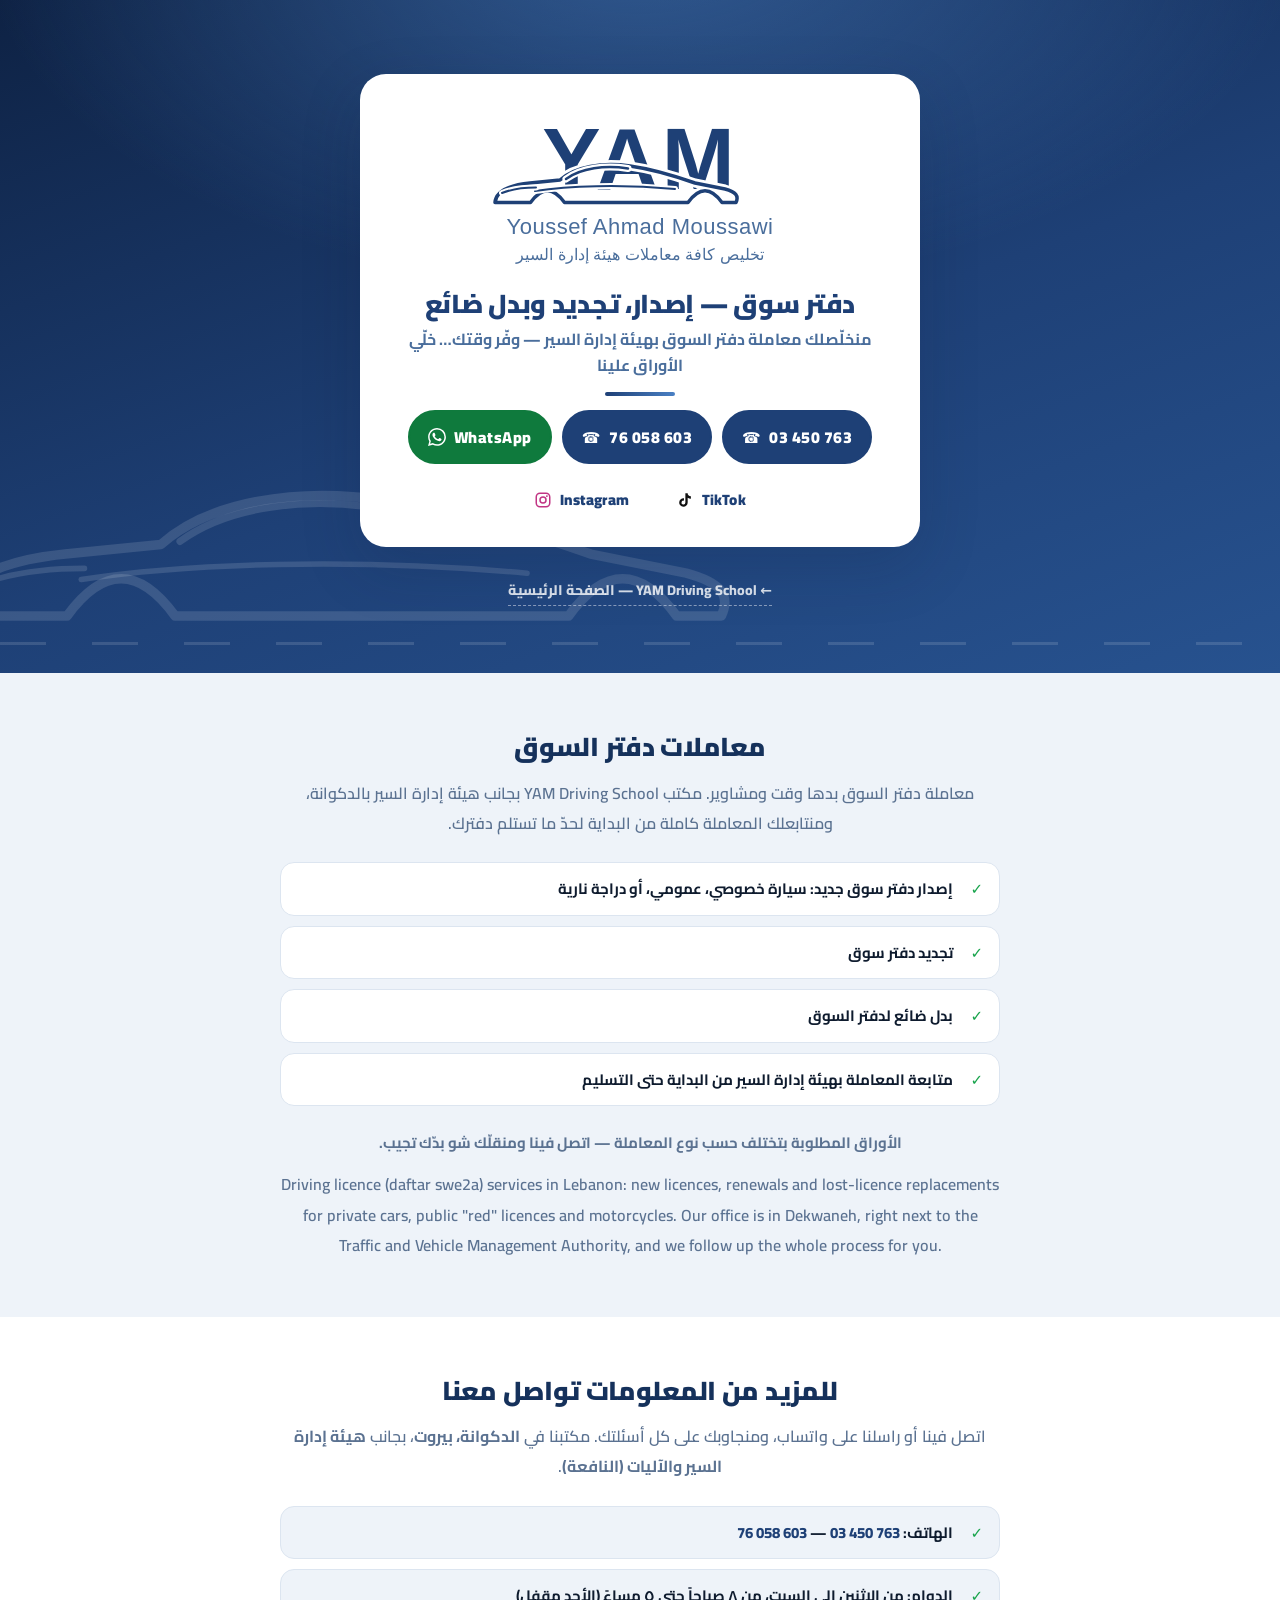
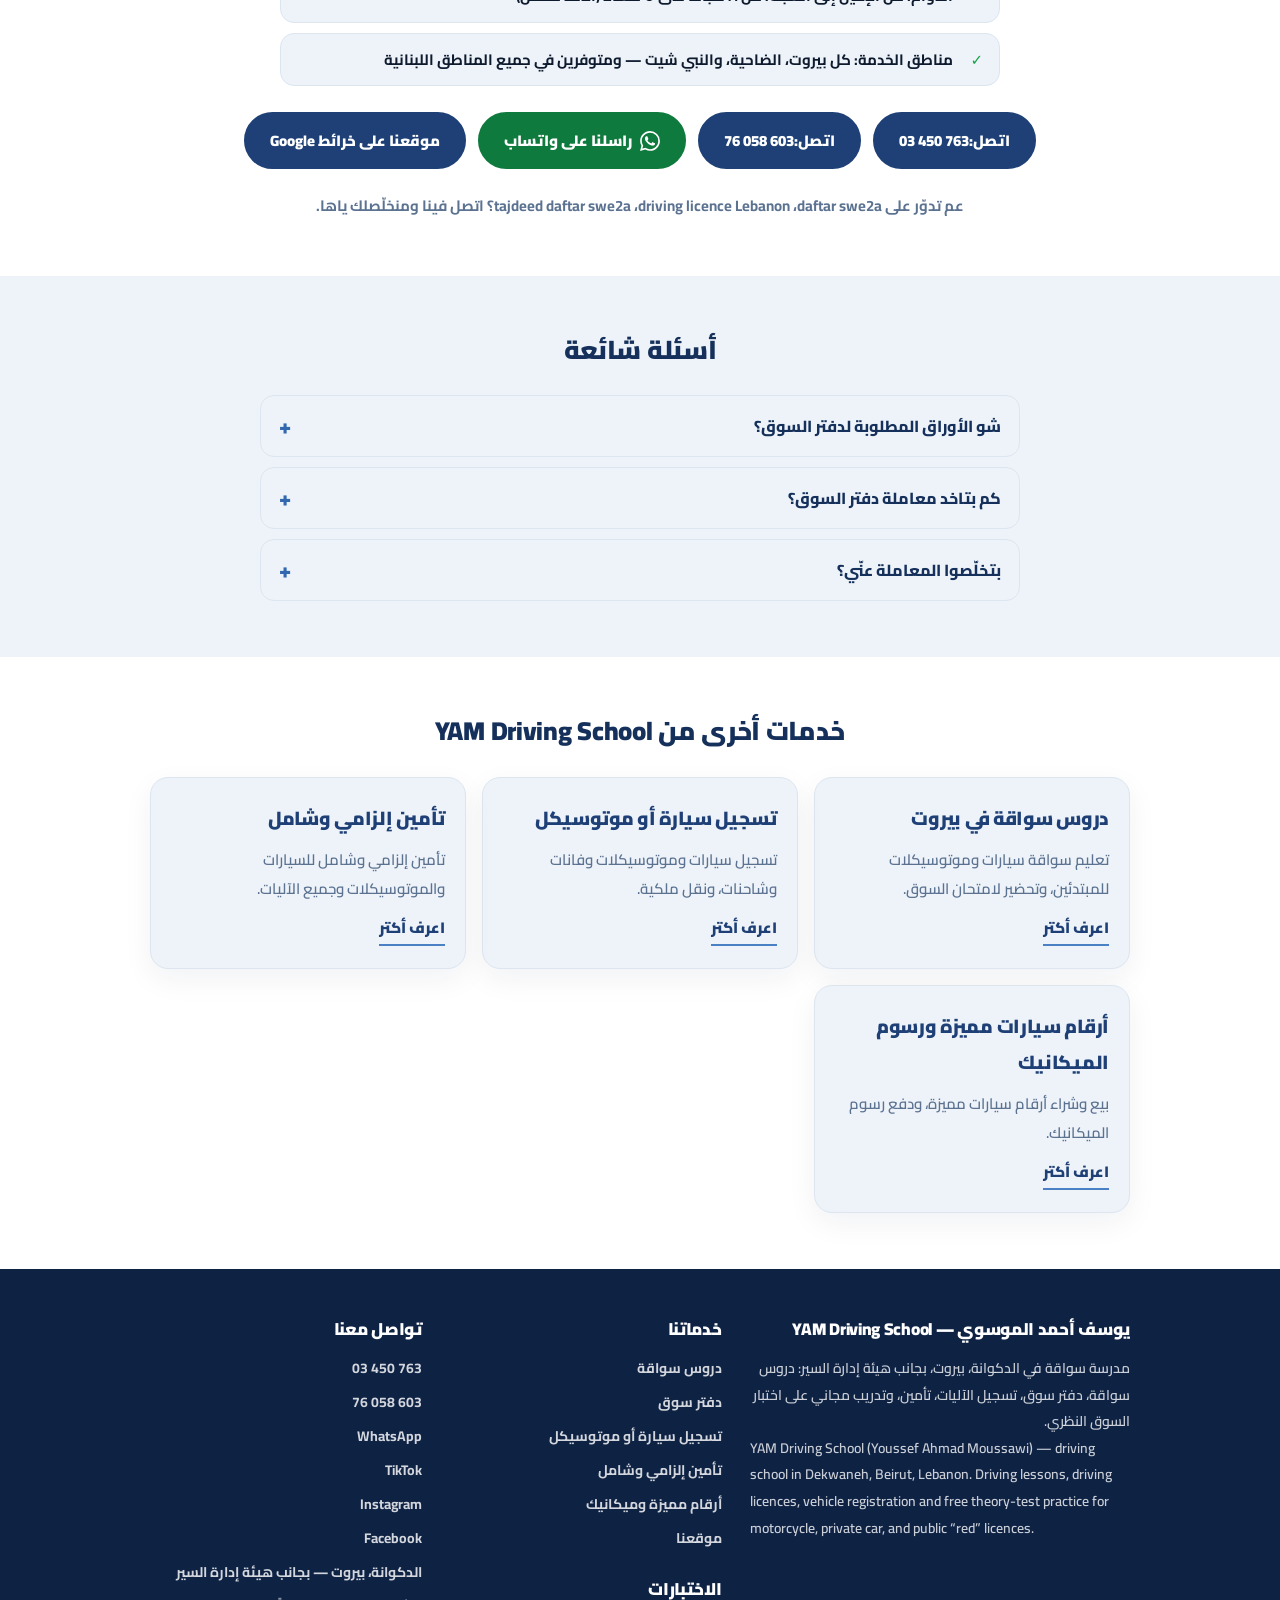
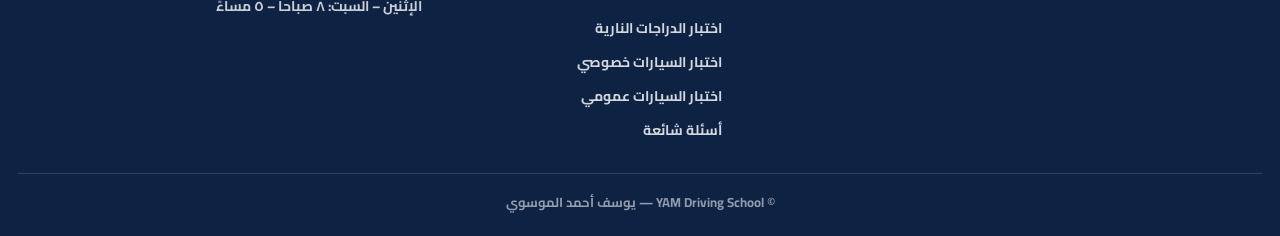
<file: driving-license.html>
<!doctype html>
<html lang="ar" dir="rtl">

<head>
  <meta charset="utf-8" />
  <meta name="viewport" content="width=device-width, initial-scale=1" />
  <meta name="format-detection" content="telephone=no">
  <meta name="theme-color" content="#1E4076">

  <title>دفتر سوق في لبنان — إصدار، تجديد وبدل ضائع | YAM Driving School بيروت</title>
  <meta name="description" content="معاملة دفتر سوق (daftar swe2a) بهيئة إدارة السير: إصدار، تجديد وبدل ضائع، للسيارات خصوصي وعمومي والدراجات النارية. مكتبنا بالدكوانة بجانب النافعة. للمزيد من المعلومات اتصل 03 450 763 أو 76 058 603.">
  <link rel="canonical" href="https://www.yamdrivingschool.com/driving-license.html">
  <meta name="robots" content="index, follow, max-image-preview:large, max-snippet:-1">

  <!-- Local search signals -->
  <meta name="geo.region" content="LB-JL">
  <meta name="geo.placename" content="Dekwaneh, Beirut">
  <meta name="geo.position" content="33.8788;35.5464">
  <meta name="ICBM" content="33.8788, 35.5464">

  <!-- Social preview (WhatsApp, Facebook, X) -->
  <meta property="og:type" content="website">
  <meta property="og:site_name" content="YAM Driving School — يوسف أحمد الموسوي">
  <meta property="og:locale" content="ar_AR">
  <meta property="og:url" content="https://www.yamdrivingschool.com/driving-license.html">
  <meta property="og:title" content="دفتر سوق في لبنان — إصدار، تجديد وبدل ضائع | YAM Driving School بيروت">
  <meta property="og:description" content="معاملة دفتر سوق (daftar swe2a) بهيئة إدارة السير: إصدار، تجديد وبدل ضائع، للسيارات خصوصي وعمومي والدراجات النارية. مكتبنا بالدكوانة بجانب النافعة. للمزيد من المعلومات اتصل 03 450 763 أو 76 058 603.">
  <meta property="og:image" content="https://www.yamdrivingschool.com/assets/og-image.png">
  <meta property="og:image:width" content="1200">
  <meta property="og:image:height" content="630">
  <meta property="og:image:alt" content="YAM Driving School — دفتر سوق — إصدار، تجديد وبدل ضائع">
  <meta name="twitter:card" content="summary_large_image">
  <meta name="twitter:title" content="دفتر سوق في لبنان — إصدار، تجديد وبدل ضائع | YAM Driving School بيروت">
  <meta name="twitter:description" content="معاملة دفتر سوق (daftar swe2a) بهيئة إدارة السير: إصدار، تجديد وبدل ضائع، للسيارات خصوصي وعمومي والدراجات النارية. مكتبنا بالدكوانة بجانب النافعة. للمزيد من المعلومات اتصل 03 450 763 أو 76 058 603.">
  <meta name="twitter:image" content="https://www.yamdrivingschool.com/assets/og-image.png">

  <link rel="preconnect" href="https://fonts.googleapis.com">
  <link rel="preconnect" href="https://fonts.gstatic.com" crossorigin>
  <link href="https://fonts.googleapis.com/css2?family=Cairo:wght@400;600;700;800;900&display=swap" rel="stylesheet">

  <link rel="icon" href="assets/logo.svg" type="image/svg+xml">
  <link rel="apple-touch-icon" href="assets/logo.svg">
  <link rel="manifest" href="site.webmanifest">
  <link rel="stylesheet" href="style.css" />

  <script type="application/ld+json">
  {
    "@context": "https://schema.org",
    "@graph": [
      {
        "@type": "Service",
        "@id": "https://www.yamdrivingschool.com/driving-license.html#service",
        "name": "دفتر سوق — إصدار، تجديد وبدل ضائع",
        "serviceType": "Driving licence services",
        "description": "معاملة دفتر سوق (daftar swe2a) بهيئة إدارة السير: إصدار، تجديد وبدل ضائع، للسيارات خصوصي وعمومي والدراجات النارية. مكتبنا بالدكوانة بجانب النافعة. للمزيد من المعلومات اتصل 03 450 763 أو 76 058 603.",
        "url": "https://www.yamdrivingschool.com/driving-license.html",
        "areaServed": [
          {
            "@type": "City",
            "name": "Beirut"
          },
          {
            "@type": "Place",
            "name": "Dahieh (الضاحية)"
          },
          {
            "@type": "Place",
            "name": "Dekwaneh (الدكوانة)"
          },
          {
            "@type": "Place",
            "name": "Nabi Chit (النبي شيت)"
          },
          {
            "@type": "Country",
            "name": "Lebanon"
          }
        ],
        "provider": {
          "@type": "DrivingSchool",
          "@id": "https://www.yamdrivingschool.com/#business",
          "name": "YAM Driving School — يوسف أحمد الموسوي",
          "url": "https://www.yamdrivingschool.com/",
          "telephone": "+9613450763",
          "address": {
            "@type": "PostalAddress",
            "streetAddress": "بجانب هيئة إدارة السير والآليات (النافعة)",
            "addressLocality": "الدكوانة",
            "addressRegion": "Mount Lebanon",
            "addressCountry": "LB"
          }
        }
      },
      {
        "@type": "BreadcrumbList",
        "itemListElement": [
          {
            "@type": "ListItem",
            "position": 1,
            "name": "YAM Driving School",
            "item": "https://www.yamdrivingschool.com/"
          },
          {
            "@type": "ListItem",
            "position": 2,
            "name": "دفتر سوق",
            "item": "https://www.yamdrivingschool.com/driving-license.html"
          }
        ]
      },
      {
        "@type": "FAQPage",
        "@id": "https://www.yamdrivingschool.com/driving-license.html#faq",
        "mainEntity": [
          {
            "@type": "Question",
            "name": "شو الأوراق المطلوبة لدفتر السوق؟",
            "acceptedAnswer": {
              "@type": "Answer",
              "text": "بتختلف حسب المعاملة (إصدار، تجديد أو بدل ضائع) ونوع الرخصة. للمزيد من المعلومات اتصل على 03 450 763 أو 76 058 603، أو راسلنا على واتساب."
            }
          },
          {
            "@type": "Question",
            "name": "كم بتاخد معاملة دفتر السوق؟",
            "acceptedAnswer": {
              "@type": "Answer",
              "text": "المدّة بتختلف حسب نوع المعاملة. للمزيد من المعلومات اتصل على 03 450 763 أو 76 058 603، أو راسلنا على واتساب."
            }
          },
          {
            "@type": "Question",
            "name": "بتخلّصوا المعاملة عنّي؟",
            "acceptedAnswer": {
              "@type": "Answer",
              "text": "نعم، مكتبنا بجانب هيئة إدارة السير بالدكوانة ومنتابع المعاملة كاملة عنك."
            }
          }
        ]
      }
    ]
  }
  </script>
</head>

<body>
  <a class="skip-link" href="#details">تخطَّ إلى التفاصيل</a>

  <main id="main">

    <!-- HERO -->
    <section class="landing-hero compact">
      <div class="glass">

        <div class="brand-card">
          <a href="index.html" aria-label="YAM Driving School — الصفحة الرئيسية">
            <img src="assets/logo.svg" class="brand-logo" alt="YAM Driving School — يوسف أحمد الموسوي" width="360" height="150">
          </a>

          <h1 class="brand-name">دفتر سوق — إصدار، تجديد وبدل ضائع</h1>

          <p class="brand-tagline">منخلّصلك معاملة دفتر السوق بهيئة إدارة السير — وفّر وقتك… خلّي الأوراق علينا</p>

          <div class="brand-divider"></div>

          <div class="landing-phones">
            <a class="phone-pill" href="tel:+96103450763">
              <span class="ico">☎</span><span dir="ltr" class="ltr-num">03 450 763</span>
            </a>
            <a class="phone-pill" href="tel:+96176058603">
              <span class="ico">☎</span><span dir="ltr" class="ltr-num">76 058 603</span>
            </a>
            <a class="phone-pill whatsapp" href="https://wa.me/96176058603" target="_blank" rel="noopener">
              <svg class="social-ico" viewBox="0 0 24 24" aria-hidden="true" focusable="false">
                <path fill="currentColor" d="M17.472 14.382c-.297-.149-1.758-.867-2.03-.967-.273-.099-.471-.148-.67.15-.197.297-.767.966-.966 1.164-.199.199-.396.223-.696.075-.3-.149-1.255-.463-2.39-1.475-.883-.788-1.48-1.761-1.653-2.059-.173-.297-.018-.458.13-.606.146-.147.315-.375.472-.562.144-.171.19-.293.287-.489.097-.198.049-.371-.025-.52-.074-.148-.669-1.611-.916-2.207-.242-.579-.487-.5-.669-.51-.173-.008-.371-.01-.57-.01-.198 0-.52.074-.792.372-.272.297-1.04 1.016-1.04 2.479 0 1.462 1.065 2.875 1.213 3.074.149.198 2.096 3.2 5.077 4.487.709.306 1.262.489 1.694.625.712.227 1.36.195 1.871.118.571-.085 1.758-.719 2.006-1.413.248-.694.248-1.289.173-1.413-.074-.124-.272-.198-.57-.347m-5.421 7.403h-.004a9.87 9.87 0 01-5.031-1.378l-.361-.214-3.741.982.998-3.648-.235-.374a9.86 9.86 0 01-1.51-5.26c.001-5.45 4.436-9.884 9.888-9.884 2.64 0 5.122 1.03 6.988 2.898a9.825 9.825 0 012.893 6.994c-.003 5.45-4.437 9.884-9.885 9.884m8.413-18.297A11.815 11.815 0 0012.05 0C5.495 0 .16 5.335.157 11.892c0 2.096.547 4.142 1.588 5.945L.057 24l6.305-1.654a11.882 11.882 0 005.683 1.448h.005c6.554 0 11.89-5.335 11.893-11.893a11.821 11.821 0 00-3.48-8.413Z"/>
              </svg>
              <span>WhatsApp</span>
            </a>
          </div>

          <div class="landing-socials">
            <a class="social-pill tiktok" href="https://www.tiktok.com/@yam_76058603" target="_blank" rel="noopener me"
               aria-label="حسابنا على تيك توك">
              <svg class="social-ico" viewBox="0 0 24 24" aria-hidden="true" focusable="false">
                <path fill="currentColor" d="M16.6 5.82A4.28 4.28 0 0 1 15.58 3h-3.09v12.4a2.59 2.59 0 1 1-1.85-2.48V9.77a5.67 5.67 0 1 0 4.94 5.62V8.86a7.3 7.3 0 0 0 4.27 1.37V7.14a4.25 4.25 0 0 1-3.25-1.32z"/>
              </svg>
              <span>TikTok</span>
            </a>
            <a class="social-pill instagram" href="https://www.instagram.com/yam_services7" target="_blank" rel="noopener me"
               aria-label="حسابنا على إنستغرام">
              <svg class="social-ico" viewBox="0 0 24 24" aria-hidden="true" focusable="false">
                <rect x="3" y="3" width="18" height="18" rx="5" fill="none" stroke="currentColor" stroke-width="2"/>
                <circle cx="12" cy="12" r="4" fill="none" stroke="currentColor" stroke-width="2"/>
                <circle cx="17.2" cy="6.8" r="1.3" fill="currentColor"/>
              </svg>
              <span>Instagram</span>
            </a>
          </div>
        </div>

        <p class="scroll-hint"><a href="index.html">← YAM Driving School — الصفحة الرئيسية</a></p>

      </div>
    </section>

    <!-- DETAILS -->
    <section class="site-section" id="details">
      <div class="wrap">
        <h2 class="section-title">معاملات دفتر السوق</h2>
        <p class="section-lead">معاملة دفتر السوق بدها وقت ومشاوير. مكتب YAM Driving School بجانب هيئة إدارة السير بالدكوانة، ومنتابعلك المعاملة كاملة من البداية لحدّ ما تستلم دفترك.</p>

        <ul class="service-list">
          <li>إصدار دفتر سوق جديد: سيارة خصوصي، عمومي، أو دراجة نارية</li>
          <li>تجديد دفتر سوق</li>
          <li>بدل ضائع لدفتر السوق</li>
          <li>متابعة المعاملة بهيئة إدارة السير من البداية حتى التسليم</li>
        </ul>

        <p class="section-note">الأوراق المطلوبة بتختلف حسب نوع المعاملة — اتصل فينا ومنقلّك شو بدّك تجيب.</p>

        <p class="section-lead" dir="ltr" lang="en">Driving licence (daftar swe2a) services in Lebanon: new licences, renewals and lost-licence replacements for private cars, public "red" licences and motorcycles. Our office is in Dekwaneh, right next to the Traffic and Vehicle Management Authority, and we follow up the whole process for you.</p>
      </div>
    </section>

    <!-- CONTACT -->
    <section class="site-section alt" id="contact">
      <div class="wrap">
        <h2 class="section-title">للمزيد من المعلومات تواصل معنا</h2>
        <p class="section-lead">
          اتصل فينا أو راسلنا على واتساب، ومنجاوبك على كل أسئلتك.
          مكتبنا في <strong>الدكوانة، بيروت</strong>، بجانب <strong>هيئة إدارة السير والآليات (النافعة)</strong>.
        </p>

        <ul class="service-list">
          <li>الهاتف: <a href="tel:+96103450763"><span dir="ltr" class="ltr-num">03 450 763</span></a> — <a href="tel:+96176058603"><span dir="ltr" class="ltr-num">76 058 603</span></a></li>
          <li>الدوام: من الإثنين إلى السبت، من ٨ صباحاً حتى ٥ مساءً (الأحد مقفل)</li>
          <li>مناطق الخدمة: كل بيروت، الضاحية، والنبي شيت — ومتوفرين في جميع المناطق اللبنانية</li>
        </ul>

        <div class="cta-row">
          <a class="cta-btn" href="tel:+96103450763">اتصل: <span dir="ltr" class="ltr-num">03 450 763</span></a>
          <a class="cta-btn" href="tel:+96176058603">اتصل: <span dir="ltr" class="ltr-num">76 058 603</span></a>
          <a class="cta-btn whatsapp" href="https://wa.me/96176058603" target="_blank" rel="noopener">
            <svg class="social-ico" viewBox="0 0 24 24" aria-hidden="true" focusable="false">
              <path fill="currentColor" d="M17.472 14.382c-.297-.149-1.758-.867-2.03-.967-.273-.099-.471-.148-.67.15-.197.297-.767.966-.966 1.164-.199.199-.396.223-.696.075-.3-.149-1.255-.463-2.39-1.475-.883-.788-1.48-1.761-1.653-2.059-.173-.297-.018-.458.13-.606.146-.147.315-.375.472-.562.144-.171.19-.293.287-.489.097-.198.049-.371-.025-.52-.074-.148-.669-1.611-.916-2.207-.242-.579-.487-.5-.669-.51-.173-.008-.371-.01-.57-.01-.198 0-.52.074-.792.372-.272.297-1.04 1.016-1.04 2.479 0 1.462 1.065 2.875 1.213 3.074.149.198 2.096 3.2 5.077 4.487.709.306 1.262.489 1.694.625.712.227 1.36.195 1.871.118.571-.085 1.758-.719 2.006-1.413.248-.694.248-1.289.173-1.413-.074-.124-.272-.198-.57-.347m-5.421 7.403h-.004a9.87 9.87 0 01-5.031-1.378l-.361-.214-3.741.982.998-3.648-.235-.374a9.86 9.86 0 01-1.51-5.26c.001-5.45 4.436-9.884 9.888-9.884 2.64 0 5.122 1.03 6.988 2.898a9.825 9.825 0 012.893 6.994c-.003 5.45-4.437 9.884-9.885 9.884m8.413-18.297A11.815 11.815 0 0012.05 0C5.495 0 .16 5.335.157 11.892c0 2.096.547 4.142 1.588 5.945L.057 24l6.305-1.654a11.882 11.882 0 005.683 1.448h.005c6.554 0 11.89-5.335 11.893-11.893a11.821 11.821 0 00-3.48-8.413Z"/>
            </svg>
            <span>راسلنا على واتساب</span>
          </a>
          <a class="cta-btn" href="https://maps.app.goo.gl/opDmmjqEFHSRiH2P8" target="_blank" rel="noopener">موقعنا على خرائط Google</a>
        </div>

        <p class="section-note">عم تدوّر على <span lang="en" dir="ltr">daftar swe2a</span>، <span lang="en" dir="ltr">driving licence Lebanon</span>، <span lang="en" dir="ltr">tajdeed daftar swe2a</span>؟ اتصل فينا ومنخلّصلك ياها.</p>
      </div>
    </section>

    <!-- FAQ -->
    <section class="site-section" id="faq">
      <div class="wrap">
        <h2 class="section-title">أسئلة شائعة</h2>

        <div class="faq">
          <details>
            <summary>شو الأوراق المطلوبة لدفتر السوق؟</summary>
            <p>بتختلف حسب المعاملة (إصدار، تجديد أو بدل ضائع) ونوع الرخصة. للمزيد من المعلومات اتصل على <span dir="ltr" class="ltr-num">03 450 763</span> أو <span dir="ltr" class="ltr-num">76 058 603</span>، أو راسلنا على واتساب.</p>
          </details>

          <details>
            <summary>كم بتاخد معاملة دفتر السوق؟</summary>
            <p>المدّة بتختلف حسب نوع المعاملة. للمزيد من المعلومات اتصل على <span dir="ltr" class="ltr-num">03 450 763</span> أو <span dir="ltr" class="ltr-num">76 058 603</span>، أو راسلنا على واتساب.</p>
          </details>

          <details>
            <summary>بتخلّصوا المعاملة عنّي؟</summary>
            <p>نعم، مكتبنا بجانب هيئة إدارة السير بالدكوانة ومنتابع المعاملة كاملة عنك.</p>
          </details>
        </div>
      </div>
    </section>

    <!-- OTHER SERVICES -->
    <section class="site-section alt" id="more">
      <div class="wrap">
        <h2 class="section-title">خدمات أخرى من YAM Driving School</h2>

        <div class="exam-grid">
          <article class="exam-card">
            <h3>دروس سواقة في بيروت</h3>
            <p>تعليم سواقة سيارات وموتوسيكلات للمبتدئين، وتحضير لامتحان السوق.</p>
            <a class="exam-link" href="driving-lessons.html">اعرف أكتر</a>
          </article>

          <article class="exam-card">
            <h3>تسجيل سيارة أو موتوسيكل</h3>
            <p>تسجيل سيارات وموتوسيكلات وفانات وشاحنات، ونقل ملكية.</p>
            <a class="exam-link" href="vehicle-registration.html">اعرف أكتر</a>
          </article>

          <article class="exam-card">
            <h3>تأمين إلزامي وشامل</h3>
            <p>تأمين إلزامي وشامل للسيارات والموتوسيكلات وجميع الآليات.</p>
            <a class="exam-link" href="car-insurance.html">اعرف أكتر</a>
          </article>

          <article class="exam-card">
            <h3>أرقام سيارات مميزة ورسوم الميكانيك</h3>
            <p>بيع وشراء أرقام سيارات مميزة، ودفع رسوم الميكانيك.</p>
            <a class="exam-link" href="plates-and-mechanic.html">اعرف أكتر</a>
          </article>
        </div>
      </div>
    </section>

  </main>

  <footer class="site-footer">
    <div class="wrap footer-grid">

      <div>
        <h2 class="footer-title">يوسف أحمد الموسوي — YAM Driving School</h2>
        <p class="footer-text">
          مدرسة سواقة في الدكوانة، بيروت، بجانب هيئة إدارة السير: دروس سواقة، دفتر سوق،
          تسجيل الآليات، تأمين، وتدريب مجاني على اختبار السوق النظري.
        </p>
        <p class="footer-text" dir="ltr" lang="en">
          YAM Driving School (Youssef Ahmad Moussawi) — driving school in Dekwaneh,
          Beirut, Lebanon. Driving lessons, driving licences, vehicle registration and
          free theory-test practice for motorcycle, private car, and public “red” licences.
        </p>
      </div>

      <nav class="footer-nav" aria-label="روابط الموقع">
        <h2 class="footer-title">خدماتنا</h2>
        <ul>
          <li><a href="driving-lessons.html">دروس سواقة</a></li>
          <li><a href="driving-license.html">دفتر سوق</a></li>
          <li><a href="vehicle-registration.html">تسجيل سيارة أو موتوسيكل</a></li>
          <li><a href="car-insurance.html">تأمين إلزامي وشامل</a></li>
          <li><a href="plates-and-mechanic.html">أرقام مميزة وميكانيك</a></li>
          <li><a href="index.html#location">موقعنا</a></li>
        </ul>
        <h2 class="footer-title footer-title-gap">الاختبارات</h2>
        <ul>
          <li><a href="quiz.html">اختبار الدراجات النارية</a></li>
          <li><a href="car_quiz.html">اختبار السيارات خصوصي</a></li>
          <li><a href="red_quiz.html">اختبار السيارات عمومي</a></li>
          <li><a href="index.html#faq">أسئلة شائعة</a></li>
        </ul>
      </nav>

      <div>
        <h2 class="footer-title">تواصل معنا</h2>
        <ul class="footer-contact">
          <li><a href="tel:+96103450763"><span dir="ltr" class="ltr-num">03 450 763</span></a></li>
          <li><a href="tel:+96176058603"><span dir="ltr" class="ltr-num">76 058 603</span></a></li>
          <li><a href="https://wa.me/96176058603" target="_blank" rel="noopener">WhatsApp</a></li>
          <li><a href="https://www.tiktok.com/@yam_76058603" target="_blank" rel="noopener me">TikTok</a></li>
          <li><a href="https://www.instagram.com/yam_services7" target="_blank" rel="noopener me">Instagram</a></li>
          <li><a href="https://www.facebook.com/youssef.moussawi.77/" target="_blank" rel="noopener me">Facebook</a></li>
          <li><a href="https://maps.app.goo.gl/opDmmjqEFHSRiH2P8" target="_blank" rel="noopener">الدكوانة، بيروت — بجانب هيئة إدارة السير</a></li>
          <li>الإثنين – السبت: ٨ صباحاً – ٥ مساءً</li>
        </ul>
      </div>

    </div>

    <p class="footer-bottom">© YAM Driving School — يوسف أحمد الموسوي</p>
  </footer>

</body>
</html>
</file>
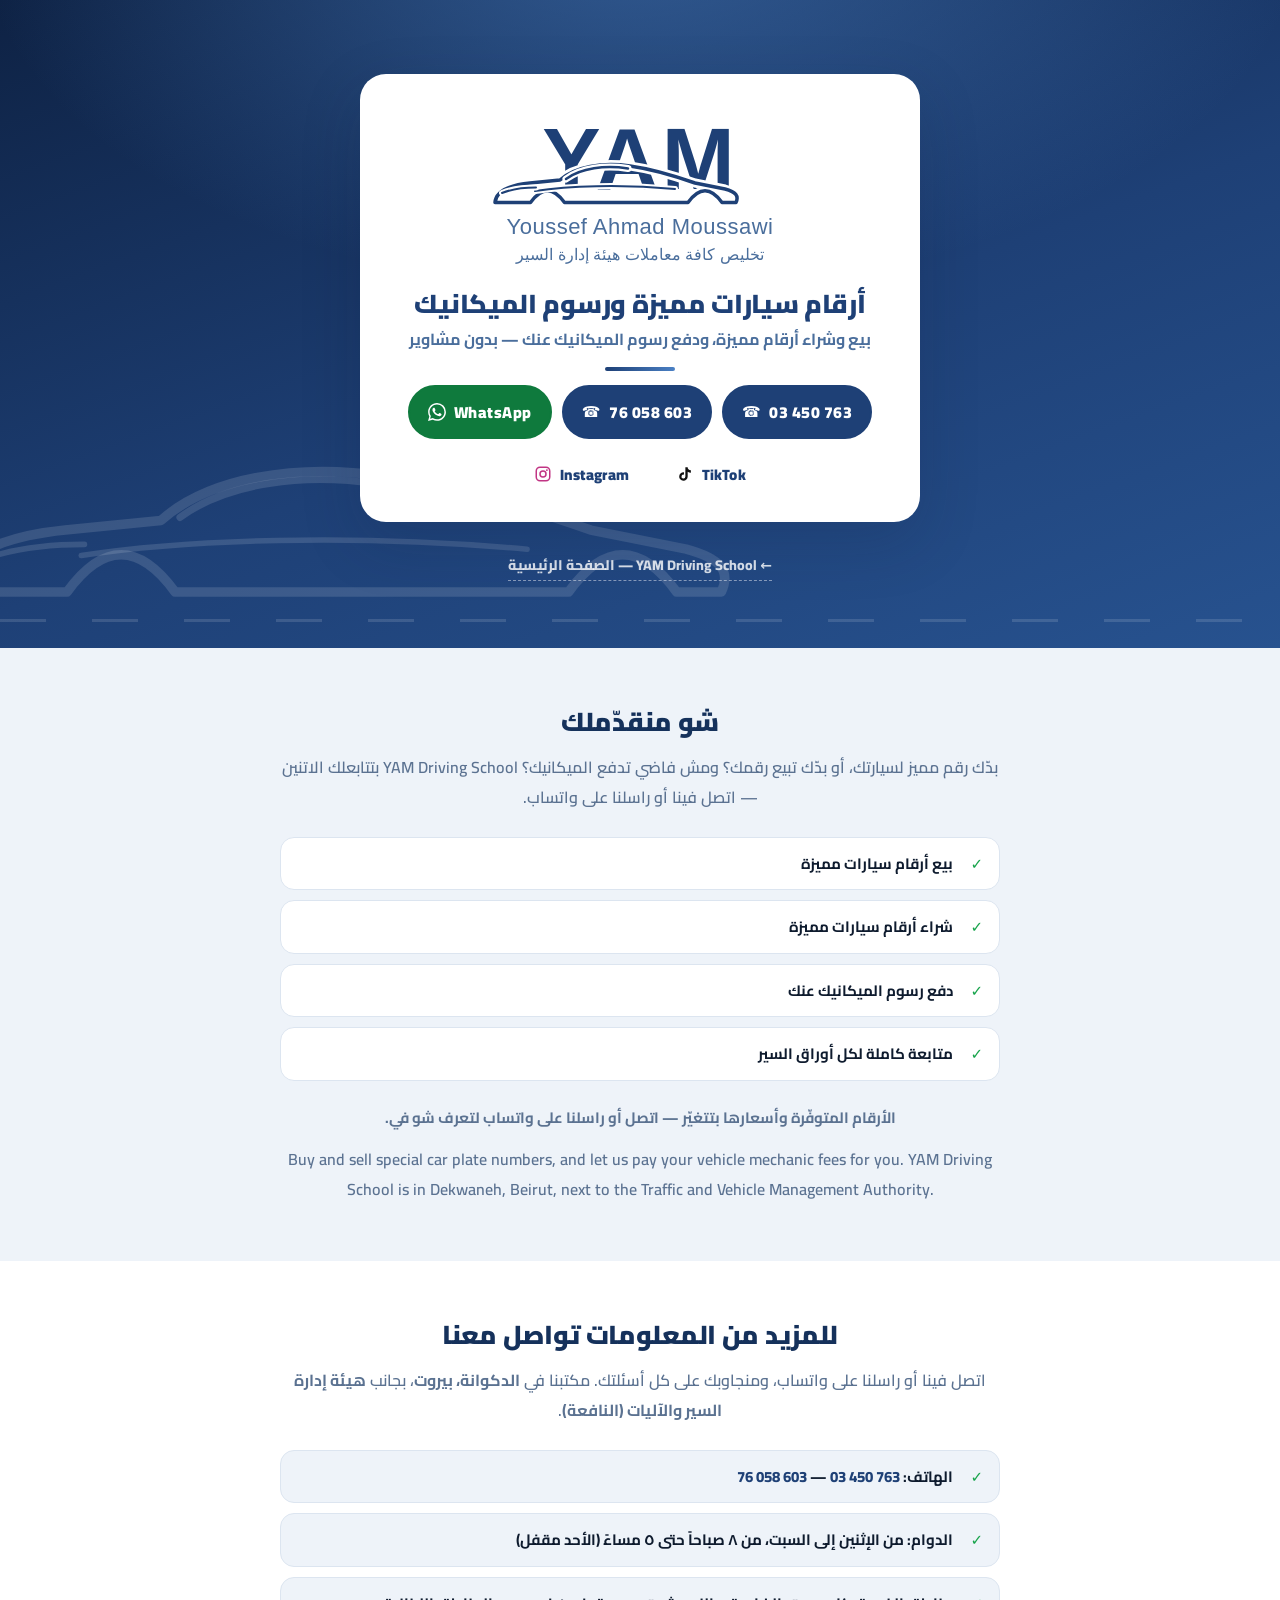
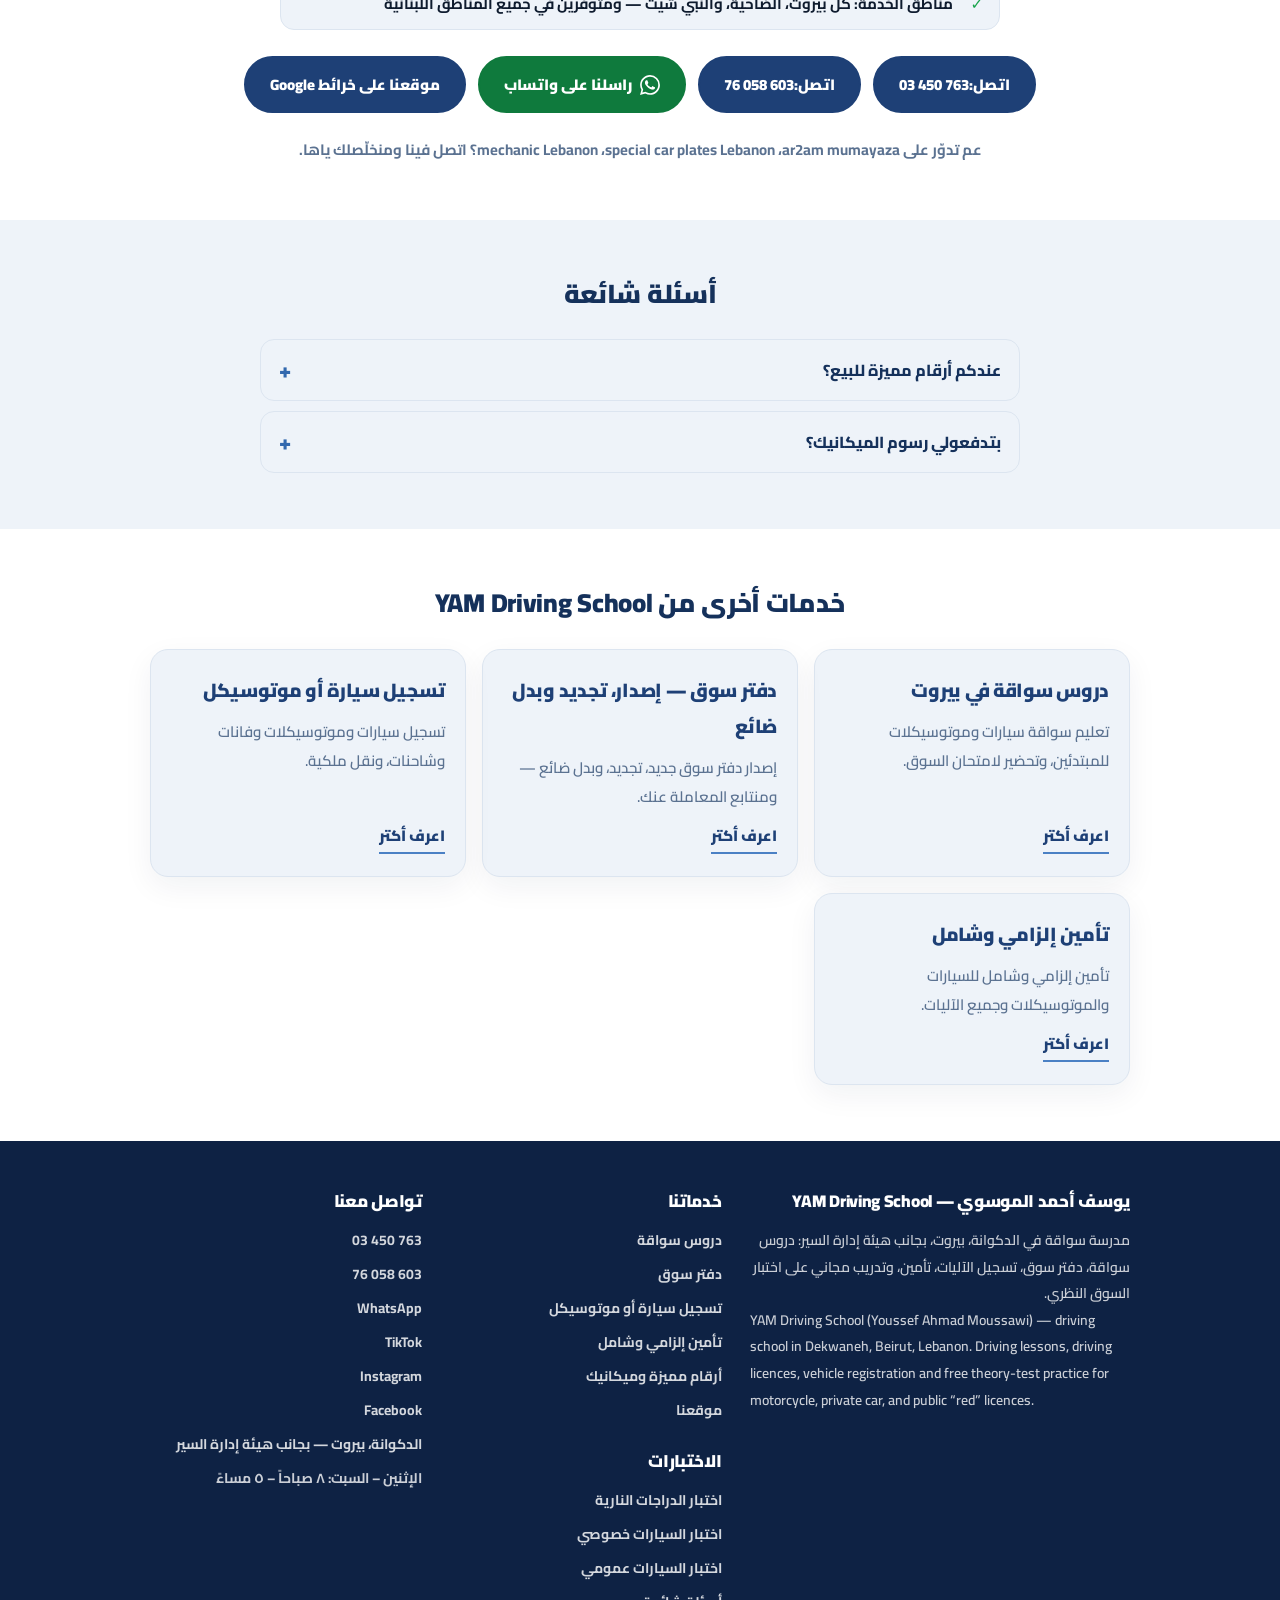
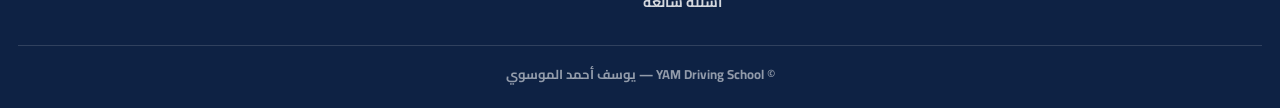
<file: plates-and-mechanic.html>
<!doctype html>
<html lang="ar" dir="rtl">

<head>
  <meta charset="utf-8" />
  <meta name="viewport" content="width=device-width, initial-scale=1" />
  <meta name="format-detection" content="telephone=no">
  <meta name="theme-color" content="#1E4076">

  <title>أرقام سيارات مميزة ورسوم الميكانيك — بيع وشراء | YAM Driving School بيروت</title>
  <meta name="description" content="بيع وشراء أرقام سيارات مميزة، ودفع رسوم الميكانيك عنك، مع YAM Driving School في الدكوانة، بيروت، بجانب النافعة. للمزيد من المعلومات اتصل 03 450 763 أو 76 058 603.">
  <link rel="canonical" href="https://www.yamdrivingschool.com/plates-and-mechanic.html">
  <meta name="robots" content="index, follow, max-image-preview:large, max-snippet:-1">

  <!-- Local search signals -->
  <meta name="geo.region" content="LB-JL">
  <meta name="geo.placename" content="Dekwaneh, Beirut">
  <meta name="geo.position" content="33.8788;35.5464">
  <meta name="ICBM" content="33.8788, 35.5464">

  <!-- Social preview (WhatsApp, Facebook, X) -->
  <meta property="og:type" content="website">
  <meta property="og:site_name" content="YAM Driving School — يوسف أحمد الموسوي">
  <meta property="og:locale" content="ar_AR">
  <meta property="og:url" content="https://www.yamdrivingschool.com/plates-and-mechanic.html">
  <meta property="og:title" content="أرقام سيارات مميزة ورسوم الميكانيك — بيع وشراء | YAM Driving School بيروت">
  <meta property="og:description" content="بيع وشراء أرقام سيارات مميزة، ودفع رسوم الميكانيك عنك، مع YAM Driving School في الدكوانة، بيروت، بجانب النافعة. للمزيد من المعلومات اتصل 03 450 763 أو 76 058 603.">
  <meta property="og:image" content="https://www.yamdrivingschool.com/assets/og-image.png">
  <meta property="og:image:width" content="1200">
  <meta property="og:image:height" content="630">
  <meta property="og:image:alt" content="YAM Driving School — أرقام سيارات مميزة ورسوم الميكانيك">
  <meta name="twitter:card" content="summary_large_image">
  <meta name="twitter:title" content="أرقام سيارات مميزة ورسوم الميكانيك — بيع وشراء | YAM Driving School بيروت">
  <meta name="twitter:description" content="بيع وشراء أرقام سيارات مميزة، ودفع رسوم الميكانيك عنك، مع YAM Driving School في الدكوانة، بيروت، بجانب النافعة. للمزيد من المعلومات اتصل 03 450 763 أو 76 058 603.">
  <meta name="twitter:image" content="https://www.yamdrivingschool.com/assets/og-image.png">

  <link rel="preconnect" href="https://fonts.googleapis.com">
  <link rel="preconnect" href="https://fonts.gstatic.com" crossorigin>
  <link href="https://fonts.googleapis.com/css2?family=Cairo:wght@400;600;700;800;900&display=swap" rel="stylesheet">

  <link rel="icon" href="assets/logo.svg" type="image/svg+xml">
  <link rel="apple-touch-icon" href="assets/logo.svg">
  <link rel="manifest" href="site.webmanifest">
  <link rel="stylesheet" href="style.css" />

  <script type="application/ld+json">
  {
    "@context": "https://schema.org",
    "@graph": [
      {
        "@type": "Service",
        "@id": "https://www.yamdrivingschool.com/plates-and-mechanic.html#service",
        "name": "أرقام سيارات مميزة ورسوم الميكانيك",
        "serviceType": "Special plate numbers and mechanic fees",
        "description": "بيع وشراء أرقام سيارات مميزة، ودفع رسوم الميكانيك عنك، مع YAM Driving School في الدكوانة، بيروت، بجانب النافعة. للمزيد من المعلومات اتصل 03 450 763 أو 76 058 603.",
        "url": "https://www.yamdrivingschool.com/plates-and-mechanic.html",
        "areaServed": [
          {
            "@type": "City",
            "name": "Beirut"
          },
          {
            "@type": "Place",
            "name": "Dahieh (الضاحية)"
          },
          {
            "@type": "Place",
            "name": "Dekwaneh (الدكوانة)"
          },
          {
            "@type": "Place",
            "name": "Nabi Chit (النبي شيت)"
          },
          {
            "@type": "Country",
            "name": "Lebanon"
          }
        ],
        "provider": {
          "@type": "DrivingSchool",
          "@id": "https://www.yamdrivingschool.com/#business",
          "name": "YAM Driving School — يوسف أحمد الموسوي",
          "url": "https://www.yamdrivingschool.com/",
          "telephone": "+9613450763",
          "address": {
            "@type": "PostalAddress",
            "streetAddress": "بجانب هيئة إدارة السير والآليات (النافعة)",
            "addressLocality": "الدكوانة",
            "addressRegion": "Mount Lebanon",
            "addressCountry": "LB"
          }
        }
      },
      {
        "@type": "BreadcrumbList",
        "itemListElement": [
          {
            "@type": "ListItem",
            "position": 1,
            "name": "YAM Driving School",
            "item": "https://www.yamdrivingschool.com/"
          },
          {
            "@type": "ListItem",
            "position": 2,
            "name": "أرقام مميزة وميكانيك",
            "item": "https://www.yamdrivingschool.com/plates-and-mechanic.html"
          }
        ]
      },
      {
        "@type": "FAQPage",
        "@id": "https://www.yamdrivingschool.com/plates-and-mechanic.html#faq",
        "mainEntity": [
          {
            "@type": "Question",
            "name": "عندكم أرقام مميزة للبيع؟",
            "acceptedAnswer": {
              "@type": "Answer",
              "text": "نعم، منبيع ومنشتري أرقام سيارات مميزة. اتصل أو راسلنا على واتساب لتعرف الأرقام المتوفّرة والأسعار."
            }
          },
          {
            "@type": "Question",
            "name": "بتدفعولي رسوم الميكانيك؟",
            "acceptedAnswer": {
              "@type": "Answer",
              "text": "نعم، منتابع دفع رسوم الميكانيك عنك. للمزيد من المعلومات اتصل على 03 450 763 أو 76 058 603، أو راسلنا على واتساب."
            }
          }
        ]
      }
    ]
  }
  </script>
</head>

<body>
  <a class="skip-link" href="#details">تخطَّ إلى التفاصيل</a>

  <main id="main">

    <!-- HERO -->
    <section class="landing-hero compact">
      <div class="glass">

        <div class="brand-card">
          <a href="index.html" aria-label="YAM Driving School — الصفحة الرئيسية">
            <img src="assets/logo.svg" class="brand-logo" alt="YAM Driving School — يوسف أحمد الموسوي" width="360" height="150">
          </a>

          <h1 class="brand-name">أرقام سيارات مميزة ورسوم الميكانيك</h1>

          <p class="brand-tagline">بيع وشراء أرقام مميزة، ودفع رسوم الميكانيك عنك — بدون مشاوير</p>

          <div class="brand-divider"></div>

          <div class="landing-phones">
            <a class="phone-pill" href="tel:+96103450763">
              <span class="ico">☎</span><span dir="ltr" class="ltr-num">03 450 763</span>
            </a>
            <a class="phone-pill" href="tel:+96176058603">
              <span class="ico">☎</span><span dir="ltr" class="ltr-num">76 058 603</span>
            </a>
            <a class="phone-pill whatsapp" href="https://wa.me/96176058603" target="_blank" rel="noopener">
              <svg class="social-ico" viewBox="0 0 24 24" aria-hidden="true" focusable="false">
                <path fill="currentColor" d="M17.472 14.382c-.297-.149-1.758-.867-2.03-.967-.273-.099-.471-.148-.67.15-.197.297-.767.966-.966 1.164-.199.199-.396.223-.696.075-.3-.149-1.255-.463-2.39-1.475-.883-.788-1.48-1.761-1.653-2.059-.173-.297-.018-.458.13-.606.146-.147.315-.375.472-.562.144-.171.19-.293.287-.489.097-.198.049-.371-.025-.52-.074-.148-.669-1.611-.916-2.207-.242-.579-.487-.5-.669-.51-.173-.008-.371-.01-.57-.01-.198 0-.52.074-.792.372-.272.297-1.04 1.016-1.04 2.479 0 1.462 1.065 2.875 1.213 3.074.149.198 2.096 3.2 5.077 4.487.709.306 1.262.489 1.694.625.712.227 1.36.195 1.871.118.571-.085 1.758-.719 2.006-1.413.248-.694.248-1.289.173-1.413-.074-.124-.272-.198-.57-.347m-5.421 7.403h-.004a9.87 9.87 0 01-5.031-1.378l-.361-.214-3.741.982.998-3.648-.235-.374a9.86 9.86 0 01-1.51-5.26c.001-5.45 4.436-9.884 9.888-9.884 2.64 0 5.122 1.03 6.988 2.898a9.825 9.825 0 012.893 6.994c-.003 5.45-4.437 9.884-9.885 9.884m8.413-18.297A11.815 11.815 0 0012.05 0C5.495 0 .16 5.335.157 11.892c0 2.096.547 4.142 1.588 5.945L.057 24l6.305-1.654a11.882 11.882 0 005.683 1.448h.005c6.554 0 11.89-5.335 11.893-11.893a11.821 11.821 0 00-3.48-8.413Z"/>
              </svg>
              <span>WhatsApp</span>
            </a>
          </div>

          <div class="landing-socials">
            <a class="social-pill tiktok" href="https://www.tiktok.com/@yam_76058603" target="_blank" rel="noopener me"
               aria-label="حسابنا على تيك توك">
              <svg class="social-ico" viewBox="0 0 24 24" aria-hidden="true" focusable="false">
                <path fill="currentColor" d="M16.6 5.82A4.28 4.28 0 0 1 15.58 3h-3.09v12.4a2.59 2.59 0 1 1-1.85-2.48V9.77a5.67 5.67 0 1 0 4.94 5.62V8.86a7.3 7.3 0 0 0 4.27 1.37V7.14a4.25 4.25 0 0 1-3.25-1.32z"/>
              </svg>
              <span>TikTok</span>
            </a>
            <a class="social-pill instagram" href="https://www.instagram.com/yam_services7" target="_blank" rel="noopener me"
               aria-label="حسابنا على إنستغرام">
              <svg class="social-ico" viewBox="0 0 24 24" aria-hidden="true" focusable="false">
                <rect x="3" y="3" width="18" height="18" rx="5" fill="none" stroke="currentColor" stroke-width="2"/>
                <circle cx="12" cy="12" r="4" fill="none" stroke="currentColor" stroke-width="2"/>
                <circle cx="17.2" cy="6.8" r="1.3" fill="currentColor"/>
              </svg>
              <span>Instagram</span>
            </a>
          </div>
        </div>

        <p class="scroll-hint"><a href="index.html">← YAM Driving School — الصفحة الرئيسية</a></p>

      </div>
    </section>

    <!-- DETAILS -->
    <section class="site-section" id="details">
      <div class="wrap">
        <h2 class="section-title">شو منقدّملك</h2>
        <p class="section-lead">بدّك رقم مميز لسيارتك، أو بدّك تبيع رقمك؟ ومش فاضي تدفع الميكانيك؟ YAM Driving School بتتابعلك الاتنين — اتصل فينا أو راسلنا على واتساب.</p>

        <ul class="service-list">
          <li>بيع أرقام سيارات مميزة</li>
          <li>شراء أرقام سيارات مميزة</li>
          <li>دفع رسوم الميكانيك عنك</li>
          <li>متابعة كاملة لكل أوراق السير</li>
        </ul>

        <p class="section-note">الأرقام المتوفّرة وأسعارها بتتغيّر — اتصل أو راسلنا على واتساب لتعرف شو في.</p>

        <p class="section-lead" dir="ltr" lang="en">Buy and sell special car plate numbers, and let us pay your vehicle mechanic fees for you. YAM Driving School is in Dekwaneh, Beirut, next to the Traffic and Vehicle Management Authority.</p>
      </div>
    </section>

    <!-- CONTACT -->
    <section class="site-section alt" id="contact">
      <div class="wrap">
        <h2 class="section-title">للمزيد من المعلومات تواصل معنا</h2>
        <p class="section-lead">
          اتصل فينا أو راسلنا على واتساب، ومنجاوبك على كل أسئلتك.
          مكتبنا في <strong>الدكوانة، بيروت</strong>، بجانب <strong>هيئة إدارة السير والآليات (النافعة)</strong>.
        </p>

        <ul class="service-list">
          <li>الهاتف: <a href="tel:+96103450763"><span dir="ltr" class="ltr-num">03 450 763</span></a> — <a href="tel:+96176058603"><span dir="ltr" class="ltr-num">76 058 603</span></a></li>
          <li>الدوام: من الإثنين إلى السبت، من ٨ صباحاً حتى ٥ مساءً (الأحد مقفل)</li>
          <li>مناطق الخدمة: كل بيروت، الضاحية، والنبي شيت — ومتوفرين في جميع المناطق اللبنانية</li>
        </ul>

        <div class="cta-row">
          <a class="cta-btn" href="tel:+96103450763">اتصل: <span dir="ltr" class="ltr-num">03 450 763</span></a>
          <a class="cta-btn" href="tel:+96176058603">اتصل: <span dir="ltr" class="ltr-num">76 058 603</span></a>
          <a class="cta-btn whatsapp" href="https://wa.me/96176058603" target="_blank" rel="noopener">
            <svg class="social-ico" viewBox="0 0 24 24" aria-hidden="true" focusable="false">
              <path fill="currentColor" d="M17.472 14.382c-.297-.149-1.758-.867-2.03-.967-.273-.099-.471-.148-.67.15-.197.297-.767.966-.966 1.164-.199.199-.396.223-.696.075-.3-.149-1.255-.463-2.39-1.475-.883-.788-1.48-1.761-1.653-2.059-.173-.297-.018-.458.13-.606.146-.147.315-.375.472-.562.144-.171.19-.293.287-.489.097-.198.049-.371-.025-.52-.074-.148-.669-1.611-.916-2.207-.242-.579-.487-.5-.669-.51-.173-.008-.371-.01-.57-.01-.198 0-.52.074-.792.372-.272.297-1.04 1.016-1.04 2.479 0 1.462 1.065 2.875 1.213 3.074.149.198 2.096 3.2 5.077 4.487.709.306 1.262.489 1.694.625.712.227 1.36.195 1.871.118.571-.085 1.758-.719 2.006-1.413.248-.694.248-1.289.173-1.413-.074-.124-.272-.198-.57-.347m-5.421 7.403h-.004a9.87 9.87 0 01-5.031-1.378l-.361-.214-3.741.982.998-3.648-.235-.374a9.86 9.86 0 01-1.51-5.26c.001-5.45 4.436-9.884 9.888-9.884 2.64 0 5.122 1.03 6.988 2.898a9.825 9.825 0 012.893 6.994c-.003 5.45-4.437 9.884-9.885 9.884m8.413-18.297A11.815 11.815 0 0012.05 0C5.495 0 .16 5.335.157 11.892c0 2.096.547 4.142 1.588 5.945L.057 24l6.305-1.654a11.882 11.882 0 005.683 1.448h.005c6.554 0 11.89-5.335 11.893-11.893a11.821 11.821 0 00-3.48-8.413Z"/>
            </svg>
            <span>راسلنا على واتساب</span>
          </a>
          <a class="cta-btn" href="https://maps.app.goo.gl/opDmmjqEFHSRiH2P8" target="_blank" rel="noopener">موقعنا على خرائط Google</a>
        </div>

        <p class="section-note">عم تدوّر على <span lang="en" dir="ltr">ar2am mumayaza</span>، <span lang="en" dir="ltr">special car plates Lebanon</span>، <span lang="en" dir="ltr">mechanic Lebanon</span>؟ اتصل فينا ومنخلّصلك ياها.</p>
      </div>
    </section>

    <!-- FAQ -->
    <section class="site-section" id="faq">
      <div class="wrap">
        <h2 class="section-title">أسئلة شائعة</h2>

        <div class="faq">
          <details>
            <summary>عندكم أرقام مميزة للبيع؟</summary>
            <p>نعم، منبيع ومنشتري أرقام سيارات مميزة. اتصل أو راسلنا على واتساب لتعرف الأرقام المتوفّرة والأسعار.</p>
          </details>

          <details>
            <summary>بتدفعولي رسوم الميكانيك؟</summary>
            <p>نعم، منتابع دفع رسوم الميكانيك عنك. للمزيد من المعلومات اتصل على <span dir="ltr" class="ltr-num">03 450 763</span> أو <span dir="ltr" class="ltr-num">76 058 603</span>، أو راسلنا على واتساب.</p>
          </details>
        </div>
      </div>
    </section>

    <!-- OTHER SERVICES -->
    <section class="site-section alt" id="more">
      <div class="wrap">
        <h2 class="section-title">خدمات أخرى من YAM Driving School</h2>

        <div class="exam-grid">
          <article class="exam-card">
            <h3>دروس سواقة في بيروت</h3>
            <p>تعليم سواقة سيارات وموتوسيكلات للمبتدئين، وتحضير لامتحان السوق.</p>
            <a class="exam-link" href="driving-lessons.html">اعرف أكتر</a>
          </article>

          <article class="exam-card">
            <h3>دفتر سوق — إصدار، تجديد وبدل ضائع</h3>
            <p>إصدار دفتر سوق جديد، تجديد، وبدل ضائع — ومنتابع المعاملة عنك.</p>
            <a class="exam-link" href="driving-license.html">اعرف أكتر</a>
          </article>

          <article class="exam-card">
            <h3>تسجيل سيارة أو موتوسيكل</h3>
            <p>تسجيل سيارات وموتوسيكلات وفانات وشاحنات، ونقل ملكية.</p>
            <a class="exam-link" href="vehicle-registration.html">اعرف أكتر</a>
          </article>

          <article class="exam-card">
            <h3>تأمين إلزامي وشامل</h3>
            <p>تأمين إلزامي وشامل للسيارات والموتوسيكلات وجميع الآليات.</p>
            <a class="exam-link" href="car-insurance.html">اعرف أكتر</a>
          </article>
        </div>
      </div>
    </section>

  </main>

  <footer class="site-footer">
    <div class="wrap footer-grid">

      <div>
        <h2 class="footer-title">يوسف أحمد الموسوي — YAM Driving School</h2>
        <p class="footer-text">
          مدرسة سواقة في الدكوانة، بيروت، بجانب هيئة إدارة السير: دروس سواقة، دفتر سوق،
          تسجيل الآليات، تأمين، وتدريب مجاني على اختبار السوق النظري.
        </p>
        <p class="footer-text" dir="ltr" lang="en">
          YAM Driving School (Youssef Ahmad Moussawi) — driving school in Dekwaneh,
          Beirut, Lebanon. Driving lessons, driving licences, vehicle registration and
          free theory-test practice for motorcycle, private car, and public “red” licences.
        </p>
      </div>

      <nav class="footer-nav" aria-label="روابط الموقع">
        <h2 class="footer-title">خدماتنا</h2>
        <ul>
          <li><a href="driving-lessons.html">دروس سواقة</a></li>
          <li><a href="driving-license.html">دفتر سوق</a></li>
          <li><a href="vehicle-registration.html">تسجيل سيارة أو موتوسيكل</a></li>
          <li><a href="car-insurance.html">تأمين إلزامي وشامل</a></li>
          <li><a href="plates-and-mechanic.html">أرقام مميزة وميكانيك</a></li>
          <li><a href="index.html#location">موقعنا</a></li>
        </ul>
        <h2 class="footer-title footer-title-gap">الاختبارات</h2>
        <ul>
          <li><a href="quiz.html">اختبار الدراجات النارية</a></li>
          <li><a href="car_quiz.html">اختبار السيارات خصوصي</a></li>
          <li><a href="red_quiz.html">اختبار السيارات عمومي</a></li>
          <li><a href="index.html#faq">أسئلة شائعة</a></li>
        </ul>
      </nav>

      <div>
        <h2 class="footer-title">تواصل معنا</h2>
        <ul class="footer-contact">
          <li><a href="tel:+96103450763"><span dir="ltr" class="ltr-num">03 450 763</span></a></li>
          <li><a href="tel:+96176058603"><span dir="ltr" class="ltr-num">76 058 603</span></a></li>
          <li><a href="https://wa.me/96176058603" target="_blank" rel="noopener">WhatsApp</a></li>
          <li><a href="https://www.tiktok.com/@yam_76058603" target="_blank" rel="noopener me">TikTok</a></li>
          <li><a href="https://www.instagram.com/yam_services7" target="_blank" rel="noopener me">Instagram</a></li>
          <li><a href="https://www.facebook.com/youssef.moussawi.77/" target="_blank" rel="noopener me">Facebook</a></li>
          <li><a href="https://maps.app.goo.gl/opDmmjqEFHSRiH2P8" target="_blank" rel="noopener">الدكوانة، بيروت — بجانب هيئة إدارة السير</a></li>
          <li>الإثنين – السبت: ٨ صباحاً – ٥ مساءً</li>
        </ul>
      </div>

    </div>

    <p class="footer-bottom">© YAM Driving School — يوسف أحمد الموسوي</p>
  </footer>

</body>
</html>
</file>
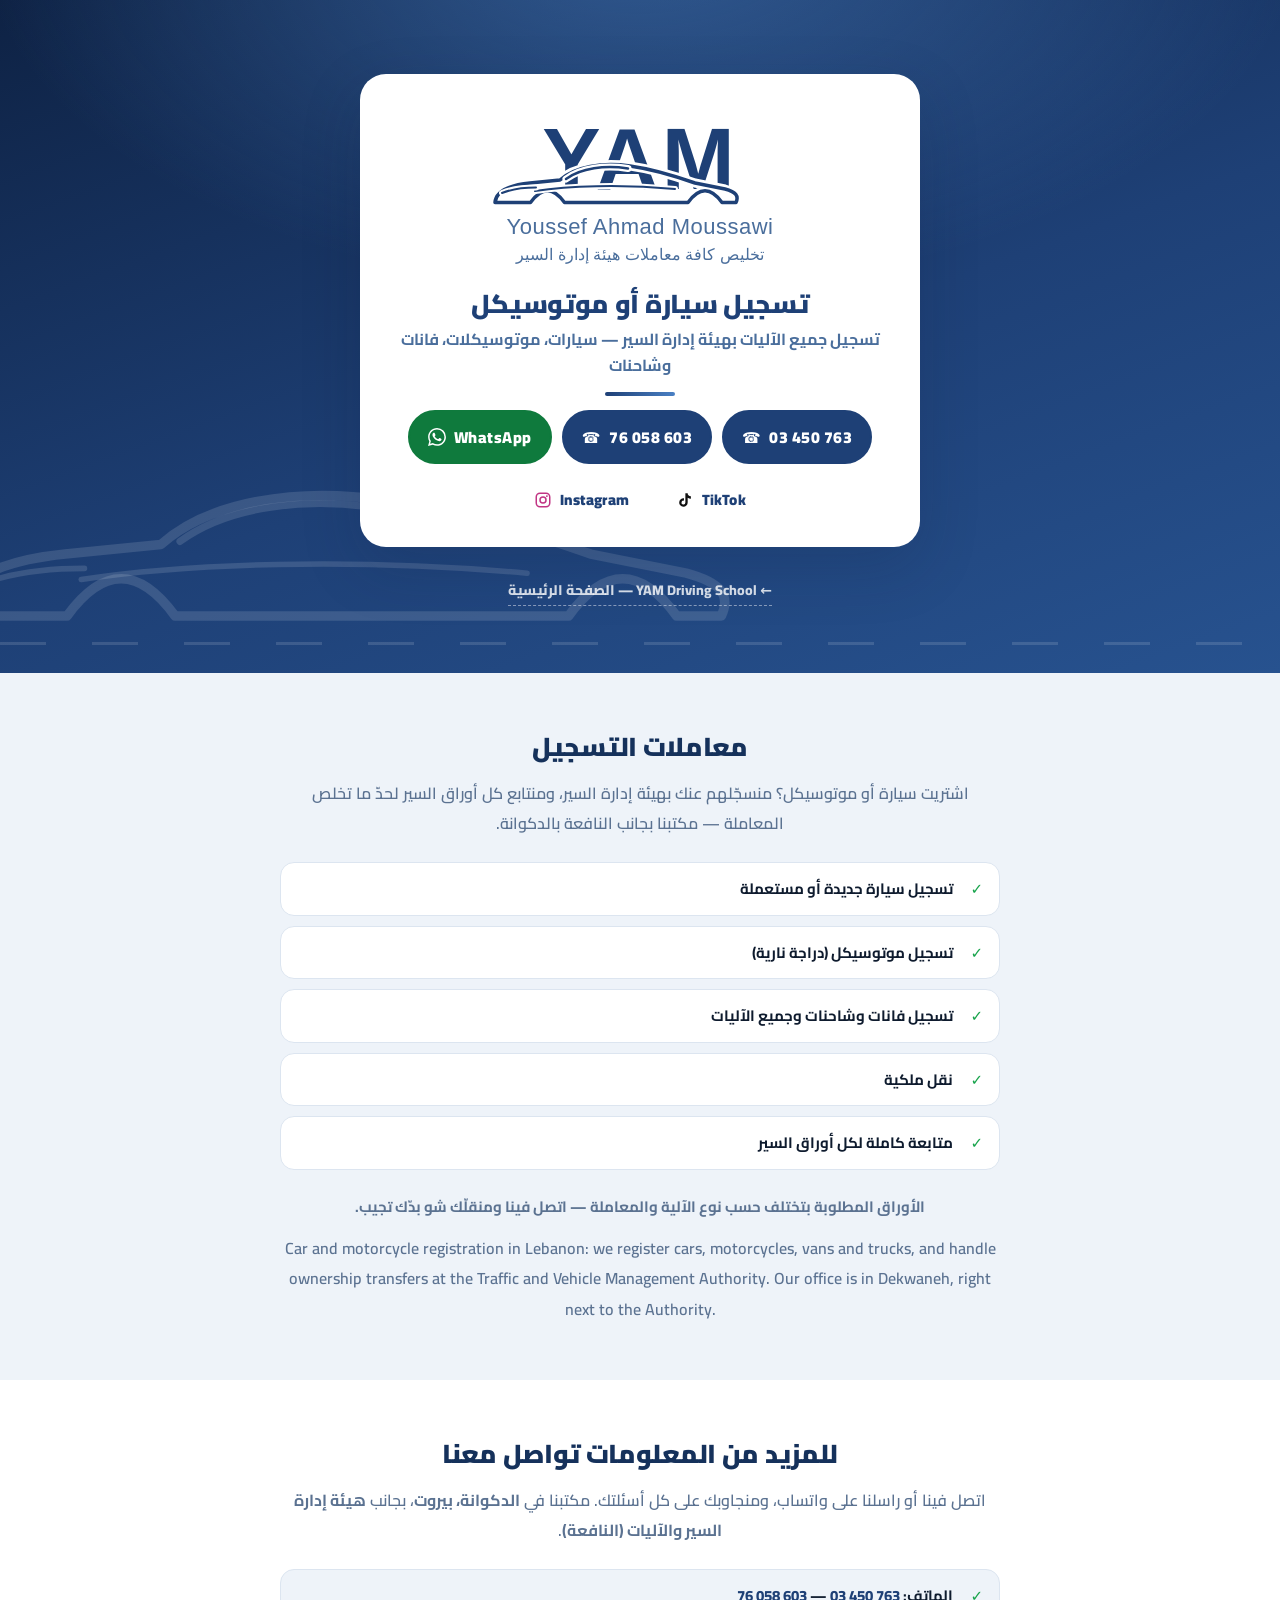
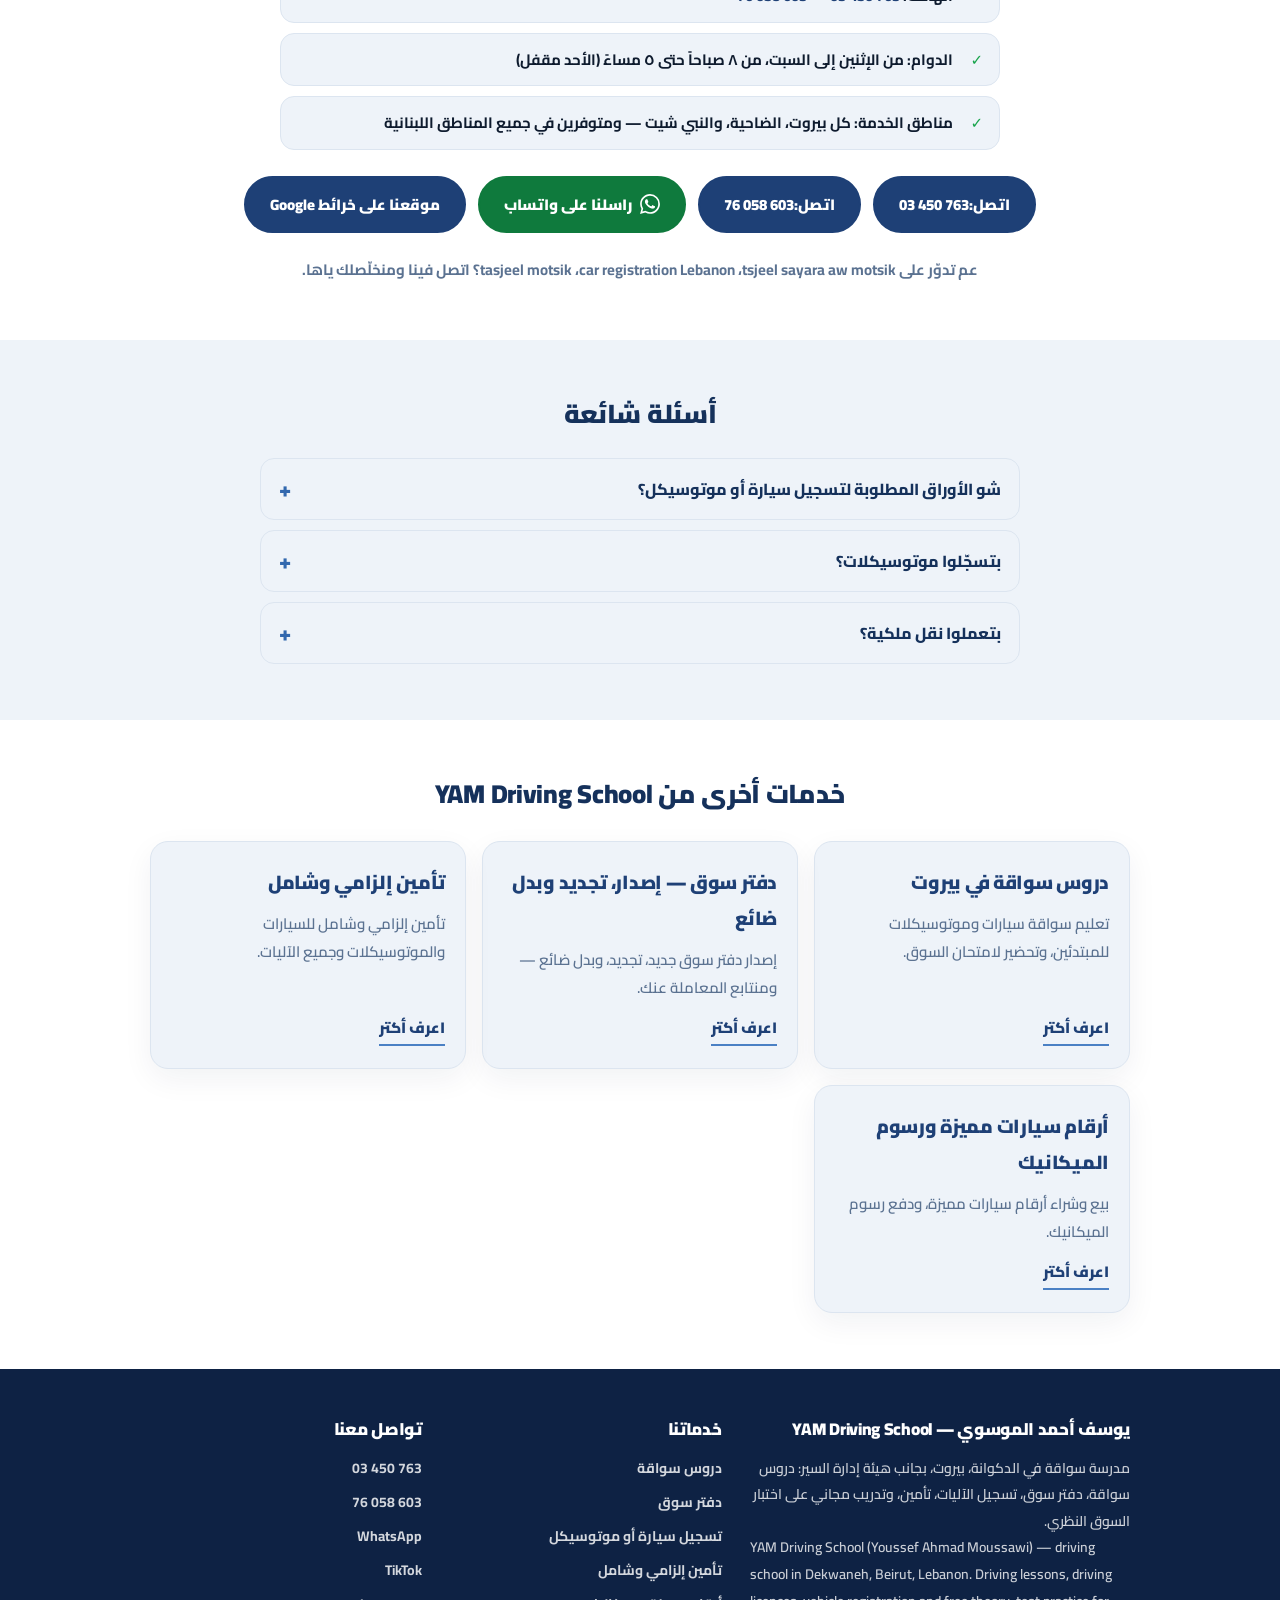
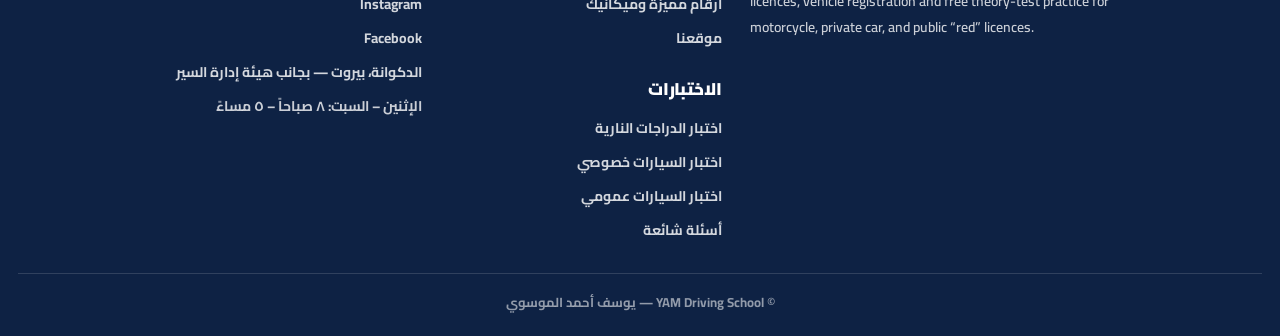
<file: vehicle-registration.html>
<!doctype html>
<html lang="ar" dir="rtl">

<head>
  <meta charset="utf-8" />
  <meta name="viewport" content="width=device-width, initial-scale=1" />
  <meta name="format-detection" content="telephone=no">
  <meta name="theme-color" content="#1E4076">

  <title>تسجيل سيارة أو موتوسيكل في لبنان — تسجيل جميع الآليات | YAM Driving School</title>
  <meta name="description" content="تسجيل سيارة أو موتوسيكل (tsjeel sayara aw motsik) بهيئة إدارة السير: سيارات، دراجات نارية، فانات وشاحنات، ونقل ملكية. مكتبنا بالدكوانة بجانب النافعة. للمزيد من المعلومات اتصل 03 450 763 أو 76 058 603.">
  <link rel="canonical" href="https://www.yamdrivingschool.com/vehicle-registration.html">
  <meta name="robots" content="index, follow, max-image-preview:large, max-snippet:-1">

  <!-- Local search signals -->
  <meta name="geo.region" content="LB-JL">
  <meta name="geo.placename" content="Dekwaneh, Beirut">
  <meta name="geo.position" content="33.8788;35.5464">
  <meta name="ICBM" content="33.8788, 35.5464">

  <!-- Social preview (WhatsApp, Facebook, X) -->
  <meta property="og:type" content="website">
  <meta property="og:site_name" content="YAM Driving School — يوسف أحمد الموسوي">
  <meta property="og:locale" content="ar_AR">
  <meta property="og:url" content="https://www.yamdrivingschool.com/vehicle-registration.html">
  <meta property="og:title" content="تسجيل سيارة أو موتوسيكل في لبنان — تسجيل جميع الآليات | YAM Driving School">
  <meta property="og:description" content="تسجيل سيارة أو موتوسيكل (tsjeel sayara aw motsik) بهيئة إدارة السير: سيارات، دراجات نارية، فانات وشاحنات، ونقل ملكية. مكتبنا بالدكوانة بجانب النافعة. للمزيد من المعلومات اتصل 03 450 763 أو 76 058 603.">
  <meta property="og:image" content="https://www.yamdrivingschool.com/assets/og-image.png">
  <meta property="og:image:width" content="1200">
  <meta property="og:image:height" content="630">
  <meta property="og:image:alt" content="YAM Driving School — تسجيل سيارة أو موتوسيكل">
  <meta name="twitter:card" content="summary_large_image">
  <meta name="twitter:title" content="تسجيل سيارة أو موتوسيكل في لبنان — تسجيل جميع الآليات | YAM Driving School">
  <meta name="twitter:description" content="تسجيل سيارة أو موتوسيكل (tsjeel sayara aw motsik) بهيئة إدارة السير: سيارات، دراجات نارية، فانات وشاحنات، ونقل ملكية. مكتبنا بالدكوانة بجانب النافعة. للمزيد من المعلومات اتصل 03 450 763 أو 76 058 603.">
  <meta name="twitter:image" content="https://www.yamdrivingschool.com/assets/og-image.png">

  <link rel="preconnect" href="https://fonts.googleapis.com">
  <link rel="preconnect" href="https://fonts.gstatic.com" crossorigin>
  <link href="https://fonts.googleapis.com/css2?family=Cairo:wght@400;600;700;800;900&display=swap" rel="stylesheet">

  <link rel="icon" href="assets/logo.svg" type="image/svg+xml">
  <link rel="apple-touch-icon" href="assets/logo.svg">
  <link rel="manifest" href="site.webmanifest">
  <link rel="stylesheet" href="style.css" />

  <script type="application/ld+json">
  {
    "@context": "https://schema.org",
    "@graph": [
      {
        "@type": "Service",
        "@id": "https://www.yamdrivingschool.com/vehicle-registration.html#service",
        "name": "تسجيل سيارة أو موتوسيكل",
        "serviceType": "Vehicle registration",
        "description": "تسجيل سيارة أو موتوسيكل (tsjeel sayara aw motsik) بهيئة إدارة السير: سيارات، دراجات نارية، فانات وشاحنات، ونقل ملكية. مكتبنا بالدكوانة بجانب النافعة. للمزيد من المعلومات اتصل 03 450 763 أو 76 058 603.",
        "url": "https://www.yamdrivingschool.com/vehicle-registration.html",
        "areaServed": [
          {
            "@type": "City",
            "name": "Beirut"
          },
          {
            "@type": "Place",
            "name": "Dahieh (الضاحية)"
          },
          {
            "@type": "Place",
            "name": "Dekwaneh (الدكوانة)"
          },
          {
            "@type": "Place",
            "name": "Nabi Chit (النبي شيت)"
          },
          {
            "@type": "Country",
            "name": "Lebanon"
          }
        ],
        "provider": {
          "@type": "DrivingSchool",
          "@id": "https://www.yamdrivingschool.com/#business",
          "name": "YAM Driving School — يوسف أحمد الموسوي",
          "url": "https://www.yamdrivingschool.com/",
          "telephone": "+9613450763",
          "address": {
            "@type": "PostalAddress",
            "streetAddress": "بجانب هيئة إدارة السير والآليات (النافعة)",
            "addressLocality": "الدكوانة",
            "addressRegion": "Mount Lebanon",
            "addressCountry": "LB"
          }
        }
      },
      {
        "@type": "BreadcrumbList",
        "itemListElement": [
          {
            "@type": "ListItem",
            "position": 1,
            "name": "YAM Driving School",
            "item": "https://www.yamdrivingschool.com/"
          },
          {
            "@type": "ListItem",
            "position": 2,
            "name": "تسجيل سيارة أو موتوسيكل",
            "item": "https://www.yamdrivingschool.com/vehicle-registration.html"
          }
        ]
      },
      {
        "@type": "FAQPage",
        "@id": "https://www.yamdrivingschool.com/vehicle-registration.html#faq",
        "mainEntity": [
          {
            "@type": "Question",
            "name": "شو الأوراق المطلوبة لتسجيل سيارة أو موتوسيكل؟",
            "acceptedAnswer": {
              "@type": "Answer",
              "text": "بتختلف حسب نوع الآلية والمعاملة. للمزيد من المعلومات اتصل على 03 450 763 أو 76 058 603، أو راسلنا على واتساب."
            }
          },
          {
            "@type": "Question",
            "name": "بتسجّلوا موتوسيكلات؟",
            "acceptedAnswer": {
              "@type": "Answer",
              "text": "نعم، منسجّل السيارات والموتوسيكلات والفانات والشاحنات وجميع الآليات."
            }
          },
          {
            "@type": "Question",
            "name": "بتعملوا نقل ملكية؟",
            "acceptedAnswer": {
              "@type": "Answer",
              "text": "نعم، منتابع معاملة نقل الملكية بهيئة إدارة السير. للمزيد من المعلومات اتصل على 03 450 763 أو 76 058 603، أو راسلنا على واتساب."
            }
          }
        ]
      }
    ]
  }
  </script>
</head>

<body>
  <a class="skip-link" href="#details">تخطَّ إلى التفاصيل</a>

  <main id="main">

    <!-- HERO -->
    <section class="landing-hero compact">
      <div class="glass">

        <div class="brand-card">
          <a href="index.html" aria-label="YAM Driving School — الصفحة الرئيسية">
            <img src="assets/logo.svg" class="brand-logo" alt="YAM Driving School — يوسف أحمد الموسوي" width="360" height="150">
          </a>

          <h1 class="brand-name">تسجيل سيارة أو موتوسيكل</h1>

          <p class="brand-tagline">تسجيل جميع الآليات بهيئة إدارة السير — سيارات، موتوسيكلات، فانات وشاحنات</p>

          <div class="brand-divider"></div>

          <div class="landing-phones">
            <a class="phone-pill" href="tel:+96103450763">
              <span class="ico">☎</span><span dir="ltr" class="ltr-num">03 450 763</span>
            </a>
            <a class="phone-pill" href="tel:+96176058603">
              <span class="ico">☎</span><span dir="ltr" class="ltr-num">76 058 603</span>
            </a>
            <a class="phone-pill whatsapp" href="https://wa.me/96176058603" target="_blank" rel="noopener">
              <svg class="social-ico" viewBox="0 0 24 24" aria-hidden="true" focusable="false">
                <path fill="currentColor" d="M17.472 14.382c-.297-.149-1.758-.867-2.03-.967-.273-.099-.471-.148-.67.15-.197.297-.767.966-.966 1.164-.199.199-.396.223-.696.075-.3-.149-1.255-.463-2.39-1.475-.883-.788-1.48-1.761-1.653-2.059-.173-.297-.018-.458.13-.606.146-.147.315-.375.472-.562.144-.171.19-.293.287-.489.097-.198.049-.371-.025-.52-.074-.148-.669-1.611-.916-2.207-.242-.579-.487-.5-.669-.51-.173-.008-.371-.01-.57-.01-.198 0-.52.074-.792.372-.272.297-1.04 1.016-1.04 2.479 0 1.462 1.065 2.875 1.213 3.074.149.198 2.096 3.2 5.077 4.487.709.306 1.262.489 1.694.625.712.227 1.36.195 1.871.118.571-.085 1.758-.719 2.006-1.413.248-.694.248-1.289.173-1.413-.074-.124-.272-.198-.57-.347m-5.421 7.403h-.004a9.87 9.87 0 01-5.031-1.378l-.361-.214-3.741.982.998-3.648-.235-.374a9.86 9.86 0 01-1.51-5.26c.001-5.45 4.436-9.884 9.888-9.884 2.64 0 5.122 1.03 6.988 2.898a9.825 9.825 0 012.893 6.994c-.003 5.45-4.437 9.884-9.885 9.884m8.413-18.297A11.815 11.815 0 0012.05 0C5.495 0 .16 5.335.157 11.892c0 2.096.547 4.142 1.588 5.945L.057 24l6.305-1.654a11.882 11.882 0 005.683 1.448h.005c6.554 0 11.89-5.335 11.893-11.893a11.821 11.821 0 00-3.48-8.413Z"/>
              </svg>
              <span>WhatsApp</span>
            </a>
          </div>

          <div class="landing-socials">
            <a class="social-pill tiktok" href="https://www.tiktok.com/@yam_76058603" target="_blank" rel="noopener me"
               aria-label="حسابنا على تيك توك">
              <svg class="social-ico" viewBox="0 0 24 24" aria-hidden="true" focusable="false">
                <path fill="currentColor" d="M16.6 5.82A4.28 4.28 0 0 1 15.58 3h-3.09v12.4a2.59 2.59 0 1 1-1.85-2.48V9.77a5.67 5.67 0 1 0 4.94 5.62V8.86a7.3 7.3 0 0 0 4.27 1.37V7.14a4.25 4.25 0 0 1-3.25-1.32z"/>
              </svg>
              <span>TikTok</span>
            </a>
            <a class="social-pill instagram" href="https://www.instagram.com/yam_services7" target="_blank" rel="noopener me"
               aria-label="حسابنا على إنستغرام">
              <svg class="social-ico" viewBox="0 0 24 24" aria-hidden="true" focusable="false">
                <rect x="3" y="3" width="18" height="18" rx="5" fill="none" stroke="currentColor" stroke-width="2"/>
                <circle cx="12" cy="12" r="4" fill="none" stroke="currentColor" stroke-width="2"/>
                <circle cx="17.2" cy="6.8" r="1.3" fill="currentColor"/>
              </svg>
              <span>Instagram</span>
            </a>
          </div>
        </div>

        <p class="scroll-hint"><a href="index.html">← YAM Driving School — الصفحة الرئيسية</a></p>

      </div>
    </section>

    <!-- DETAILS -->
    <section class="site-section" id="details">
      <div class="wrap">
        <h2 class="section-title">معاملات التسجيل</h2>
        <p class="section-lead">اشتريت سيارة أو موتوسيكل؟ منسجّلهم عنك بهيئة إدارة السير، ومنتابع كل أوراق السير لحدّ ما تخلص المعاملة — مكتبنا بجانب النافعة بالدكوانة.</p>

        <ul class="service-list">
          <li>تسجيل سيارة جديدة أو مستعملة</li>
          <li>تسجيل موتوسيكل (دراجة نارية)</li>
          <li>تسجيل فانات وشاحنات وجميع الآليات</li>
          <li>نقل ملكية</li>
          <li>متابعة كاملة لكل أوراق السير</li>
        </ul>

        <p class="section-note">الأوراق المطلوبة بتختلف حسب نوع الآلية والمعاملة — اتصل فينا ومنقلّك شو بدّك تجيب.</p>

        <p class="section-lead" dir="ltr" lang="en">Car and motorcycle registration in Lebanon: we register cars, motorcycles, vans and trucks, and handle ownership transfers at the Traffic and Vehicle Management Authority. Our office is in Dekwaneh, right next to the Authority.</p>
      </div>
    </section>

    <!-- CONTACT -->
    <section class="site-section alt" id="contact">
      <div class="wrap">
        <h2 class="section-title">للمزيد من المعلومات تواصل معنا</h2>
        <p class="section-lead">
          اتصل فينا أو راسلنا على واتساب، ومنجاوبك على كل أسئلتك.
          مكتبنا في <strong>الدكوانة، بيروت</strong>، بجانب <strong>هيئة إدارة السير والآليات (النافعة)</strong>.
        </p>

        <ul class="service-list">
          <li>الهاتف: <a href="tel:+96103450763"><span dir="ltr" class="ltr-num">03 450 763</span></a> — <a href="tel:+96176058603"><span dir="ltr" class="ltr-num">76 058 603</span></a></li>
          <li>الدوام: من الإثنين إلى السبت، من ٨ صباحاً حتى ٥ مساءً (الأحد مقفل)</li>
          <li>مناطق الخدمة: كل بيروت، الضاحية، والنبي شيت — ومتوفرين في جميع المناطق اللبنانية</li>
        </ul>

        <div class="cta-row">
          <a class="cta-btn" href="tel:+96103450763">اتصل: <span dir="ltr" class="ltr-num">03 450 763</span></a>
          <a class="cta-btn" href="tel:+96176058603">اتصل: <span dir="ltr" class="ltr-num">76 058 603</span></a>
          <a class="cta-btn whatsapp" href="https://wa.me/96176058603" target="_blank" rel="noopener">
            <svg class="social-ico" viewBox="0 0 24 24" aria-hidden="true" focusable="false">
              <path fill="currentColor" d="M17.472 14.382c-.297-.149-1.758-.867-2.03-.967-.273-.099-.471-.148-.67.15-.197.297-.767.966-.966 1.164-.199.199-.396.223-.696.075-.3-.149-1.255-.463-2.39-1.475-.883-.788-1.48-1.761-1.653-2.059-.173-.297-.018-.458.13-.606.146-.147.315-.375.472-.562.144-.171.19-.293.287-.489.097-.198.049-.371-.025-.52-.074-.148-.669-1.611-.916-2.207-.242-.579-.487-.5-.669-.51-.173-.008-.371-.01-.57-.01-.198 0-.52.074-.792.372-.272.297-1.04 1.016-1.04 2.479 0 1.462 1.065 2.875 1.213 3.074.149.198 2.096 3.2 5.077 4.487.709.306 1.262.489 1.694.625.712.227 1.36.195 1.871.118.571-.085 1.758-.719 2.006-1.413.248-.694.248-1.289.173-1.413-.074-.124-.272-.198-.57-.347m-5.421 7.403h-.004a9.87 9.87 0 01-5.031-1.378l-.361-.214-3.741.982.998-3.648-.235-.374a9.86 9.86 0 01-1.51-5.26c.001-5.45 4.436-9.884 9.888-9.884 2.64 0 5.122 1.03 6.988 2.898a9.825 9.825 0 012.893 6.994c-.003 5.45-4.437 9.884-9.885 9.884m8.413-18.297A11.815 11.815 0 0012.05 0C5.495 0 .16 5.335.157 11.892c0 2.096.547 4.142 1.588 5.945L.057 24l6.305-1.654a11.882 11.882 0 005.683 1.448h.005c6.554 0 11.89-5.335 11.893-11.893a11.821 11.821 0 00-3.48-8.413Z"/>
            </svg>
            <span>راسلنا على واتساب</span>
          </a>
          <a class="cta-btn" href="https://maps.app.goo.gl/opDmmjqEFHSRiH2P8" target="_blank" rel="noopener">موقعنا على خرائط Google</a>
        </div>

        <p class="section-note">عم تدوّر على <span lang="en" dir="ltr">tsjeel sayara aw motsik</span>، <span lang="en" dir="ltr">car registration Lebanon</span>، <span lang="en" dir="ltr">tasjeel motsik</span>؟ اتصل فينا ومنخلّصلك ياها.</p>
      </div>
    </section>

    <!-- FAQ -->
    <section class="site-section" id="faq">
      <div class="wrap">
        <h2 class="section-title">أسئلة شائعة</h2>

        <div class="faq">
          <details>
            <summary>شو الأوراق المطلوبة لتسجيل سيارة أو موتوسيكل؟</summary>
            <p>بتختلف حسب نوع الآلية والمعاملة. للمزيد من المعلومات اتصل على <span dir="ltr" class="ltr-num">03 450 763</span> أو <span dir="ltr" class="ltr-num">76 058 603</span>، أو راسلنا على واتساب.</p>
          </details>

          <details>
            <summary>بتسجّلوا موتوسيكلات؟</summary>
            <p>نعم، منسجّل السيارات والموتوسيكلات والفانات والشاحنات وجميع الآليات.</p>
          </details>

          <details>
            <summary>بتعملوا نقل ملكية؟</summary>
            <p>نعم، منتابع معاملة نقل الملكية بهيئة إدارة السير. للمزيد من المعلومات اتصل على <span dir="ltr" class="ltr-num">03 450 763</span> أو <span dir="ltr" class="ltr-num">76 058 603</span>، أو راسلنا على واتساب.</p>
          </details>
        </div>
      </div>
    </section>

    <!-- OTHER SERVICES -->
    <section class="site-section alt" id="more">
      <div class="wrap">
        <h2 class="section-title">خدمات أخرى من YAM Driving School</h2>

        <div class="exam-grid">
          <article class="exam-card">
            <h3>دروس سواقة في بيروت</h3>
            <p>تعليم سواقة سيارات وموتوسيكلات للمبتدئين، وتحضير لامتحان السوق.</p>
            <a class="exam-link" href="driving-lessons.html">اعرف أكتر</a>
          </article>

          <article class="exam-card">
            <h3>دفتر سوق — إصدار، تجديد وبدل ضائع</h3>
            <p>إصدار دفتر سوق جديد، تجديد، وبدل ضائع — ومنتابع المعاملة عنك.</p>
            <a class="exam-link" href="driving-license.html">اعرف أكتر</a>
          </article>

          <article class="exam-card">
            <h3>تأمين إلزامي وشامل</h3>
            <p>تأمين إلزامي وشامل للسيارات والموتوسيكلات وجميع الآليات.</p>
            <a class="exam-link" href="car-insurance.html">اعرف أكتر</a>
          </article>

          <article class="exam-card">
            <h3>أرقام سيارات مميزة ورسوم الميكانيك</h3>
            <p>بيع وشراء أرقام سيارات مميزة، ودفع رسوم الميكانيك.</p>
            <a class="exam-link" href="plates-and-mechanic.html">اعرف أكتر</a>
          </article>
        </div>
      </div>
    </section>

  </main>

  <footer class="site-footer">
    <div class="wrap footer-grid">

      <div>
        <h2 class="footer-title">يوسف أحمد الموسوي — YAM Driving School</h2>
        <p class="footer-text">
          مدرسة سواقة في الدكوانة، بيروت، بجانب هيئة إدارة السير: دروس سواقة، دفتر سوق،
          تسجيل الآليات، تأمين، وتدريب مجاني على اختبار السوق النظري.
        </p>
        <p class="footer-text" dir="ltr" lang="en">
          YAM Driving School (Youssef Ahmad Moussawi) — driving school in Dekwaneh,
          Beirut, Lebanon. Driving lessons, driving licences, vehicle registration and
          free theory-test practice for motorcycle, private car, and public “red” licences.
        </p>
      </div>

      <nav class="footer-nav" aria-label="روابط الموقع">
        <h2 class="footer-title">خدماتنا</h2>
        <ul>
          <li><a href="driving-lessons.html">دروس سواقة</a></li>
          <li><a href="driving-license.html">دفتر سوق</a></li>
          <li><a href="vehicle-registration.html">تسجيل سيارة أو موتوسيكل</a></li>
          <li><a href="car-insurance.html">تأمين إلزامي وشامل</a></li>
          <li><a href="plates-and-mechanic.html">أرقام مميزة وميكانيك</a></li>
          <li><a href="index.html#location">موقعنا</a></li>
        </ul>
        <h2 class="footer-title footer-title-gap">الاختبارات</h2>
        <ul>
          <li><a href="quiz.html">اختبار الدراجات النارية</a></li>
          <li><a href="car_quiz.html">اختبار السيارات خصوصي</a></li>
          <li><a href="red_quiz.html">اختبار السيارات عمومي</a></li>
          <li><a href="index.html#faq">أسئلة شائعة</a></li>
        </ul>
      </nav>

      <div>
        <h2 class="footer-title">تواصل معنا</h2>
        <ul class="footer-contact">
          <li><a href="tel:+96103450763"><span dir="ltr" class="ltr-num">03 450 763</span></a></li>
          <li><a href="tel:+96176058603"><span dir="ltr" class="ltr-num">76 058 603</span></a></li>
          <li><a href="https://wa.me/96176058603" target="_blank" rel="noopener">WhatsApp</a></li>
          <li><a href="https://www.tiktok.com/@yam_76058603" target="_blank" rel="noopener me">TikTok</a></li>
          <li><a href="https://www.instagram.com/yam_services7" target="_blank" rel="noopener me">Instagram</a></li>
          <li><a href="https://www.facebook.com/youssef.moussawi.77/" target="_blank" rel="noopener me">Facebook</a></li>
          <li><a href="https://maps.app.goo.gl/opDmmjqEFHSRiH2P8" target="_blank" rel="noopener">الدكوانة، بيروت — بجانب هيئة إدارة السير</a></li>
          <li>الإثنين – السبت: ٨ صباحاً – ٥ مساءً</li>
        </ul>
      </div>

    </div>

    <p class="footer-bottom">© YAM Driving School — يوسف أحمد الموسوي</p>
  </footer>

</body>
</html>
</file>
<file: style.css>
/* =====================================================
   YAM — Youssef Ahmad Moussawi
   تخليص كافة معاملات هيئة إدارة السير
   Theme: navy blue taken from the YAM logo
===================================================== */

:root{
  /* brand navy (sampled from the logo) */
  --navy-900:#0E2244;
  --navy-800:#15315B;
  --navy-700:#1E4076;   /* main brand color */
  --navy-600:#27528F;
  --navy-500:#3268AE;
  --navy-400:#4A80C4;
  --slate:#4A6E9C;      /* logo subtitle color */

  /* WhatsApp green, deepened so it sits calmly next to the navy */
  --wa-green:#0F7A3D;
  --wa-green-dark:#0B6231;

  --bg:#EEF3F9;
  --card:#ffffff;
  --text:#0E1B2E;
  --muted:#5B7291;
  --primary:var(--navy-700);
  --primary2:var(--navy-500);
  --border:#DCE5F0;

  --ok-bg:#DCFCE7;
  --ok-bd:#16A34A;
  --bad-bg:#FEE2E2;
  --bad-bd:#EF4444;

  --shadow:0 20px 60px rgba(14,34,68,.18);
}

*{box-sizing:border-box; margin:0; padding:0;}
html,body{height:auto; min-height:100%; -webkit-text-size-adjust:100%; overflow-x:hidden;}
body{display:flex; flex-direction:column;}

body{
  font-family:"Cairo", system-ui, -apple-system, BlinkMacSystemFont, sans-serif;
  background:var(--bg);
  color:var(--text);
}

h1,h2,h3{font-weight:900; letter-spacing:-.3px;}

/* Android / Samsung Internet tap fixes */
button, .btn, .choice, a{
  touch-action:manipulation;
  -ms-touch-action:manipulation;
  -webkit-tap-highlight-color:transparent;
  user-select:none;
  -webkit-user-select:none;
}
@media (hover:none){
  .choice:hover, button:hover, .landing-btn:hover{transform:none !important; filter:none !important;}
}

.hidden{display:none !important;}

/* =====================================================
   LANDING PAGE
===================================================== */

.landing-hero{
  min-height:100vh;
  min-height:100svh; /* avoids the iOS/Android toolbar cutting the hero */
  position:relative;
  display:flex;
  align-items:center;
  justify-content:center;
  padding:40px 18px;
  text-align:center;
  color:#fff;

  background:
    radial-gradient(1100px 600px at 50% -10%, rgba(74,128,196,.55), transparent 60%),
    linear-gradient(160deg, var(--navy-900) 0%, var(--navy-700) 55%, var(--navy-600) 100%);
}

/* oversized car silhouette lifted from the logo, as a watermark */
.landing-hero::before{
  content:"";
  position:absolute;
  inset:0;
  background-image:url("assets/hero-car.svg");
  background-repeat:no-repeat;
  background-position:left -70px bottom 8%;
  background-size:min(820px, 92%) auto;
  pointer-events:none;
  z-index:0;
}

/* dashed lane marking running under the car */
.landing-hero::after{
  content:"";
  position:absolute;
  left:0;
  right:0;
  bottom:calc(8% - 26px);
  height:3px;
  background:repeating-linear-gradient(
    90deg,
    rgba(255,255,255,.13) 0 46px,
    transparent 46px 92px
  );
  pointer-events:none;
  z-index:0;
}

.glass{
  position:relative;
  z-index:2;
  width:min(980px, 100%);
  padding:26px 22px 30px;
}

/* --- brand card (white, so the navy logo stays readable) --- */
.brand-card{
  width:min(560px, 100%);
  margin:0 auto;
  background:#fff;
  border-radius:26px;
  padding:26px 24px 22px;
  box-shadow:var(--shadow);
}

.brand-logo{
  width:min(360px, 86%);
  height:auto;
  display:block;
  margin:0 auto 6px;
}

.brand-name{
  color:var(--navy-700);
  font-size:26px;
  font-weight:900;
  line-height:1.35;
}

.brand-tagline{
  margin-top:6px;
  color:var(--slate);
  font-size:16px;
  font-weight:700;
  line-height:1.6;
}

.brand-divider{
  width:70px;
  height:4px;
  border-radius:999px;
  margin:14px auto;
  background:linear-gradient(90deg, var(--navy-700), var(--navy-400));
}

/* --- phones --- */
.landing-phones{
  display:flex;
  gap:10px;
  justify-content:center;
  flex-wrap:wrap;
}

.phone-pill{
  display:inline-flex;
  align-items:center;
  gap:8px;
  direction:ltr;
  unicode-bidi:plaintext;

  padding:10px 18px;
  border-radius:999px;
  font-size:16px;
  font-weight:900;
  letter-spacing:.5px;

  background:var(--navy-700);
  color:#fff;
  text-decoration:none;
  border:2px solid var(--navy-700);
  transition:.18s ease;
}
.phone-pill:hover{background:var(--navy-600); border-color:var(--navy-600); transform:translateY(-2px);}
.phone-pill .ico{font-size:15px; line-height:1;}

.phone-pill.whatsapp{
  background:var(--wa-green);
  color:#fff;
  border-color:var(--wa-green);
}
.phone-pill.whatsapp:hover{background:var(--wa-green-dark); border-color:var(--wa-green-dark);}
.phone-pill .social-ico{width:18px; height:18px; flex:none;}

.landing-socials{
  margin-top:10px;
  display:flex;
  gap:10px;
  justify-content:center;
  flex-wrap:wrap;
}

.social-pill{
  display:inline-flex;
  align-items:center;
  gap:8px;
  direction:ltr;

  padding:9px 16px;
  border-radius:999px;
  font-size:15px;
  font-weight:900;
  letter-spacing:.4px;

  background:#fff;
  color:var(--navy-700);
  text-decoration:none;
  border:2px solid #fff;
  transition:.18s ease;
}
.social-pill:hover{background:#EAF1FB; border-color:#EAF1FB; transform:translateY(-2px);}
.social-pill .social-ico{width:18px; height:18px; flex:none;}
.social-pill.tiktok .social-ico{color:#111;}
.social-pill.instagram .social-ico{color:#C13584;}

.landing-title{
  margin:26px 0 0;
  font-size:30px;
  font-weight:900;
  color:#fff;
  line-height:1.4;
  text-shadow:0 10px 26px rgba(0,0,0,.35);
}

.landing-subtitle{
  margin-top:6px;
  font-size:16px;
  font-weight:700;
  color:rgba(255,255,255,.82);
}

/* --- CTA buttons --- */
.landing-actions{
  margin-top:22px;
  display:flex;
  gap:16px;
  justify-content:center;
  flex-wrap:wrap;
}

.landing-btn{
  padding:14px 40px;
  font-size:16px;
  font-weight:900;

  border-radius:999px;
  background:rgba(255,255,255,.95);
  color:var(--navy-800);

  text-decoration:none;
  border:2px solid transparent;
  min-width:230px;
  text-align:center;

  box-shadow:0 12px 28px rgba(0,0,0,.28);
  transition:.2s ease;
}
.landing-btn:hover{transform:translateY(-2px); background:#fff;}

.landing-btn.secondary{
  background:rgba(255,255,255,.12);
  color:#fff;
  border-color:rgba(255,255,255,.45);
  backdrop-filter:blur(6px);
  -webkit-backdrop-filter:blur(6px);
}
.landing-btn.secondary:hover{background:rgba(255,255,255,.2);}

.landing-btn.third{
  background:rgba(255,255,255,.12);
  color:#fff;
  border-color:rgba(255,255,255,.45);
  backdrop-filter:blur(6px);
  -webkit-backdrop-filter:blur(6px);
}
.landing-btn.third:hover{background:rgba(255,255,255,.2);}

/* --- features --- */
.feature-grid{
  margin:34px auto 0;
  display:grid;
  grid-template-columns:repeat(3, minmax(0,1fr));
  gap:16px;
  width:min(820px, 100%);
}

.feature-card{
  padding:18px 16px;
  border-radius:18px;

  background:rgba(255,255,255,.09);
  border:1px solid rgba(255,255,255,.20);
  backdrop-filter:blur(8px);
  -webkit-backdrop-filter:blur(8px);
  box-shadow:0 14px 40px rgba(0,0,0,.25);

  display:flex;
  align-items:center;
  gap:12px;

  transition:transform .18s ease, border-color .18s ease, background .18s ease;
}
.feature-card:hover{
  transform:translateY(-2px);
  border-color:rgba(255,255,255,.34);
  background:rgba(255,255,255,.13);
}

.feature-badge{
  width:48px;
  height:48px;
  border-radius:14px;
  flex:0 0 auto;

  display:grid;
  place-items:center;

  background:rgba(255,255,255,.16);
  border:1px solid rgba(255,255,255,.22);
  box-shadow:inset 0 1px 0 rgba(255,255,255,.18);
}

.feature-icon{
  width:26px;
  height:26px;
  object-fit:contain;
  filter:drop-shadow(0 6px 10px rgba(0,0,0,.25));
  opacity:.95;
}

.feature-text{
  font-size:15px;
  font-weight:800;
  line-height:1.45;
  color:rgba(255,255,255,.94);
  text-align:right;
}

/* invites the visitor past the fold, where the content sections live */
.scroll-hint{margin-top:30px; font-size:14px; font-weight:800;}
.scroll-hint a{
  color:rgba(255,255,255,.8);
  text-decoration:none;
  border-bottom:1px dashed rgba(255,255,255,.45);
  padding-bottom:2px;
}
.scroll-hint a:hover{color:#fff;}

/* =====================================================
   CONTENT SECTIONS (below the hero)
   Plain, readable text — this is what search engines index
   and what a visitor reads before deciding to call.
===================================================== */

.site-section{padding:56px 18px;}
.site-section.alt{background:#fff;}

.wrap{width:min(980px, 100%); margin:0 auto;}

.section-title{
  font-size:26px;
  color:var(--navy-800);
  line-height:1.4;
  text-align:center;
}

.section-lead{
  margin:12px auto 0;
  max-width:720px;
  text-align:center;
  font-size:16px;
  font-weight:600;
  line-height:1.9;
  color:var(--muted);
}

.section-note{
  margin-top:22px;
  text-align:center;
  font-size:15px;
  font-weight:700;
  color:var(--muted);
}

/* --- exam cards --- */
.exam-grid{
  margin-top:28px;
  display:grid;
  grid-template-columns:repeat(3, minmax(0,1fr));
  gap:16px;
}

.exam-card{
  background:#fff;
  border:1px solid var(--border);
  border-radius:18px;
  padding:22px 20px;
  display:flex;
  flex-direction:column;
  gap:10px;
  box-shadow:0 10px 30px rgba(14,34,68,.06);
  transition:transform .18s ease, box-shadow .18s ease;
}
.exam-card:hover{transform:translateY(-3px); box-shadow:0 16px 40px rgba(14,34,68,.12);}
.site-section.alt .exam-card{background:var(--bg);}

.exam-card h3{font-size:19px; color:var(--navy-700);}
.exam-card p{font-size:15px; font-weight:600; line-height:1.9; color:var(--muted); flex:1;}

.exam-link{
  align-self:flex-start;
  font-size:15px;
  font-weight:900;
  color:var(--navy-700);
  text-decoration:none;
  border-bottom:2px solid var(--navy-400);
  padding-bottom:2px;
}
.exam-link:hover{color:var(--navy-500); border-color:var(--navy-700);}

/* --- numbered steps --- */
.steps{
  margin:28px auto 0;
  max-width:760px;
  list-style:none;
  counter-reset:step;
  display:grid;
  gap:14px;
}

.steps li{
  counter-increment:step;
  position:relative;
  padding:16px 62px 16px 18px;
  border:1px solid var(--border);
  border-radius:16px;
  background:var(--bg);
}
.site-section.alt .steps li{background:#fff;}

.steps li::before{
  content:counter(step);
  position:absolute;
  top:16px;
  right:16px;
  width:32px;
  height:32px;
  border-radius:10px;
  display:grid;
  place-items:center;
  font-weight:900;
  font-size:15px;
  color:#fff;
  background:linear-gradient(135deg, var(--navy-700), var(--navy-500));
}

.steps strong{display:block; font-size:17px; color:var(--navy-800);}
.steps span{display:block; margin-top:4px; font-size:15px; font-weight:600; line-height:1.8; color:var(--muted);}

/* --- services --- */
.service-list{
  margin:24px auto 0;
  max-width:720px;
  list-style:none;
  display:grid;
  gap:10px;
}

.service-list li{
  position:relative;
  padding:13px 46px 13px 16px;
  border:1px solid var(--border);
  border-radius:14px;
  background:#fff;
  font-size:15px;
  font-weight:700;
  line-height:1.7;
}
.site-section.alt .service-list li{background:var(--bg);}

.service-list li::before{
  content:"✓";
  position:absolute;
  top:50%;
  right:16px;
  transform:translateY(-50%);
  font-weight:900;
  color:var(--ok-bd);
}

.cta-row{
  margin-top:26px;
  display:flex;
  gap:12px;
  justify-content:center;
  flex-wrap:wrap;
}

.cta-btn{
  display:inline-flex;
  align-items:center;
  justify-content:center;
  min-height:48px;
  padding:12px 24px;
  border-radius:999px;
  font-size:15px;
  font-weight:900;
  text-decoration:none;
  background:var(--navy-700);
  color:#fff;
  border:2px solid var(--navy-700);
  transition:.18s ease;
}
.cta-btn:hover{background:var(--navy-600); border-color:var(--navy-600); transform:translateY(-2px);}

.cta-btn.whatsapp{
  gap:8px;
  background:var(--wa-green);
  color:#fff;
  border-color:var(--wa-green);
}
.cta-btn.whatsapp:hover{background:var(--wa-green-dark); border-color:var(--wa-green-dark);}
.cta-btn .social-ico{width:20px; height:20px; flex:none;}

/* --- FAQ --- */
.faq{margin:26px auto 0; max-width:760px; display:grid; gap:10px;}

.faq details{
  border:1px solid var(--border);
  border-radius:14px;
  background:var(--bg);
  overflow:hidden;
}
.site-section.alt .faq details{background:#fff;}
.faq details[open]{border-color:var(--navy-400);}

.faq summary{
  padding:15px 18px;
  font-size:16px;
  font-weight:800;
  color:var(--navy-800);
  cursor:pointer;
  list-style:none;
  display:flex;
  justify-content:space-between;
  align-items:center;
  gap:12px;
}
.faq summary::-webkit-details-marker{display:none;}

.faq summary::after{
  content:"+";
  flex:0 0 auto;
  font-size:22px;
  font-weight:900;
  color:var(--navy-500);
  line-height:1;
}
.faq details[open] summary::after{content:"−";}

.faq p{
  padding:0 18px 16px;
  font-size:15px;
  font-weight:600;
  line-height:1.9;
  color:var(--muted);
}

/* =====================================================
   SITE FOOTER
===================================================== */

.site-footer{
  background:var(--navy-900);
  color:rgba(255,255,255,.78);
  padding:44px 18px 22px;
}

.footer-grid{
  display:grid;
  grid-template-columns:1.4fr 1fr 1fr;
  gap:28px;
}

.footer-title{font-size:17px; color:#fff; margin-bottom:10px;}
.footer-text{font-size:14px; font-weight:600; line-height:1.9;}

.footer-nav ul, .footer-contact{list-style:none; display:grid; gap:8px; font-size:14px; font-weight:700;}

.site-footer a{
  color:rgba(255,255,255,.82);
  text-decoration:none;
  border-bottom:1px solid transparent;
}
.site-footer a:hover{color:#fff; border-color:rgba(255,255,255,.5);}

.footer-bottom{
  margin-top:30px;
  padding-top:16px;
  border-top:1px solid rgba(255,255,255,.14);
  text-align:center;
  font-size:13px;
  font-weight:700;
  color:rgba(255,255,255,.55);
}

/* =====================================================
   QUIZ PAGES
===================================================== */

.page{
  flex:1;
  display:flex;
  align-items:flex-start;
  justify-content:center;
  padding:16px;
  padding-top:max(16px, env(safe-area-inset-top));
}

.card{
  width:min(760px, 100%);
  background:var(--card);
  border-radius:18px;
  padding:18px;
  box-shadow:0 10px 30px rgba(14,34,68,.14);
  margin-bottom:30px;
}

/* back button pinned to the start edge, logo stays centered in the row */
.quiz-topbar{
  position:relative;
  display:flex;
  align-items:center;
  justify-content:center;
  min-height:56px;
}

.back-btn{
  position:absolute;
  top:50%;
  right:0;            /* dir=rtl -> this is the start side */
  transform:translateY(-50%);

  display:inline-flex;
  align-items:center;
  gap:6px;

  padding:8px 14px;
  min-height:42px;
  border-radius:999px;

  background:#E4ECF7;
  border:1px solid var(--border);
  color:var(--navy-800);
  font-size:14px;
  font-weight:900;
  text-decoration:none;
  transition:.18s ease;
}
.back-btn:hover{background:#D6E3F4;}
.back-btn:active{transform:translateY(-50%) scale(.97);}

.back-ico{
  width:18px;
  height:18px;
  flex:0 0 auto;
}

.quiz-brand{
  display:flex;
  align-items:center;
  justify-content:center;
  margin-bottom:6px;
  padding:4px 10px;   /* keeps the tap target >=44px on phones */
  transition:opacity .18s ease;
}
.quiz-brand:hover{opacity:.75;}
.quiz-brand img{height:56px; width:auto;}

.title{
  text-align:center;
  color:var(--navy-700);
  font-size:44px;
  font-weight:900;
}
.title.small{font-size:30px;}

.sub{
  text-align:center;
  color:var(--text);
  margin-top:6px;
  font-size:17px;
  font-weight:700;
}
.sub.user-phone{
  direction:ltr;
  unicode-bidi:plaintext;
  color:var(--slate);
  letter-spacing:.5px;
}

/* keeps latin digits from being reordered inside RTL text */
.ltr-num{
  direction:ltr;
  unicode-bidi:isolate;
  display:inline-block;
}

.counter-top{
  text-align:center;
  color:var(--navy-700);
  font-weight:900;
  margin-top:12px;
  margin-bottom:6px;
}

.progress{
  margin:18px 0;
  height:10px;
  background:#DFE9F6;
  border-radius:999px;
  overflow:hidden;
}
.progress::after{
  content:"";
  display:block;
  height:100%;
  width:var(--p, 0%);
  background:linear-gradient(90deg, var(--navy-700), var(--navy-400));
  transition:width .25s ease;
}

/* QUESTION STRIP — tap a number to jump to that question */
.qnav{
  display:flex;
  gap:8px;
  overflow-x:auto;
  overflow-y:hidden;
  padding:4px 2px 10px;
  margin:-6px 0 10px;
  -webkit-overflow-scrolling:touch;
  scrollbar-width:thin;
}
.qnav::-webkit-scrollbar{height:6px;}
.qnav::-webkit-scrollbar-track{background:transparent;}
.qnav::-webkit-scrollbar-thumb{background:#C6D8EE; border-radius:999px;}

.qnav-item{
  flex:0 0 auto;
  width:36px;
  height:36px;
  border-radius:11px;
  border:2px solid var(--border);
  background:#fff;
  color:var(--navy-800);
  font-family:inherit;
  font-size:14px;
  font-weight:900;
  cursor:pointer;
  display:inline-flex;
  align-items:center;
  justify-content:center;
  direction:ltr;              /* keep the digits as digits */
  transition:.15s ease;
}
.qnav-item:hover{border-color:var(--navy-400);}

/* picked but not confirmed yet */
.qnav-item.marked{
  border-style:dashed;
  border-color:var(--navy-500);
  color:var(--navy-700);
}

.qnav-item.ok{
  background:var(--ok-bg);
  border-color:var(--ok-bd);
  color:#065F46;
}
.qnav-item.bad{
  background:var(--bad-bg);
  border-color:var(--bad-bd);
  color:#7F1D1D;
}

.qnav-item.current{
  border-style:solid;
  border-color:var(--navy-700);
  box-shadow:0 0 0 3px rgba(30,64,118,.18);
}
.qnav-item.current:not(.ok):not(.bad){
  background:var(--navy-700);
  color:#fff;
}

.qbox{
  background:#EDF3FB;
  border:1px solid #C6D8EE;
  border-radius:14px;
  padding:12px;
}

.question{
  font-size:22px;
  font-weight:800;
  text-align:center;
  line-height:1.7;
}

.qimg{
  width:100%;
  max-height:180px;
  object-fit:contain;
  display:block;
  margin:0 auto 8px;
  border-radius:12px;
  background:#fff;
  border:1px solid #C6D8EE;
  padding:8px;
}

/* CHOICES */
.choices{
  margin-top:12px;
  display:grid;
  gap:10px;
  padding:12px;
  border:1px solid var(--border);
  border-radius:14px;
}

.choice{
  border:2px solid #D6E3F4;
  background:#fff;
  border-radius:12px;
  padding:12px 14px;
  font-size:18px;
  font-weight:800;
  font-family:inherit;
  color:var(--text);
  cursor:pointer;
  text-align:right;
  display:flex;
  justify-content:space-between;
  align-items:center;
  transition:.15s;
}
.choice:hover{transform:translateY(-1px); border-color:var(--navy-400);}
.choice.selected{
  border-color:var(--navy-800);
  background:var(--navy-700);
  color:#fff;
}
.choice.correct{
  border-color:var(--ok-bd);
  background:var(--ok-bg);
  color:#065F46;
}
.choice.wrong{
  border-color:var(--bad-bd);
  background:var(--bad-bg);
  color:#7F1D1D;
}

.feedback{display:none !important;}

/* BUTTONS */
.actions{
  margin-top:16px;
  display:flex;
  gap:12px;
  justify-content:space-between;
  align-items:center;
  flex-wrap:wrap;
}

.btn{
  border:none;
  border-radius:999px;
  padding:14px 18px;
  font-size:16px;
  font-weight:900;
  font-family:inherit;
  cursor:pointer;
  min-height:48px;
  min-width:180px;
  display:inline-flex;
  align-items:center;
  justify-content:center;
}
.btn-primary{
  background:linear-gradient(90deg, var(--navy-700), var(--navy-500));
  color:#fff;
}
.btn-secondary{background:#E4ECF7; color:var(--navy-800);}
.btn:disabled{opacity:.5; cursor:not-allowed;}

/* السابق / التالي stay narrower than تأكيد الإجابة */
.btn-nav{min-width:140px; white-space:nowrap;}

/* RESULTS */
.score-box{
  margin:10px auto 18px;
  padding:16px;
  border:1px solid var(--border);
  border-radius:14px;
  background:#F6F9FD;
  text-align:center;
}
.score-title{font-weight:900; color:var(--muted);}
.score-value{
  font-size:34px;
  font-weight:900;
  margin-top:6px;
  color:var(--navy-700);
}

.results-actions{
  display:flex;
  gap:12px;
  justify-content:space-between;
  flex-wrap:wrap;
  margin-bottom:16px;
}

.result-status{margin-top:12px; font-size:22px; font-weight:900;}
.result-status.pass{color:#16A34A;}
.result-status.fail{color:#DC2626;}

/* REVIEW */
.review-list{display:grid; gap:12px; margin-top:10px;}
.review-item{border:1px solid var(--border); border-radius:14px; padding:14px; background:#fff;}
.review-q{background:#EDF3FB; border:1px solid #C6D8EE; border-radius:12px; padding:12px;}
.review-num{font-weight:900; color:var(--navy-700); margin-bottom:6px;}
.review-text{font-weight:900; line-height:1.7;}
.review-answers{margin-top:10px; display:grid; gap:8px;}
.ans-row{padding:10px 12px; border-radius:12px; border:2px solid transparent; display:flex; gap:10px;}
.ans-label{font-weight:900; min-width:80px;}
.ans-value{font-weight:800;}
.ans-ok{background:var(--ok-bg); border-color:var(--ok-bd); color:#065F46;}
.ans-bad{background:var(--bad-bg); border-color:var(--bad-bd); color:#7F1D1D;}

/* =====================================================
   RESPONSIVE
===================================================== */

@media (max-width:820px){
  .feature-grid{grid-template-columns:1fr;}
  .feature-card{padding:16px;}
}

@media (max-width:768px){
  .page{padding:12px; padding-top:max(12px, env(safe-area-inset-top));}
  .card{padding:14px; border-radius:16px; margin-bottom:20px;}

  .glass{padding:18px 14px 26px;}
  .brand-card{padding:20px 16px 18px; border-radius:22px;}
  .brand-name{font-size:21px;}
  .brand-tagline{font-size:14px;}
  .landing-title{font-size:23px; margin-top:22px;}
  .landing-subtitle{font-size:14px;}

  .landing-actions{
    display:grid;
    grid-template-columns:1fr;
    gap:12px;
    width:min(420px, 100%);
    margin-left:auto;
    margin-right:auto;
  }
  .landing-btn{min-width:0; width:100%; padding:14px 18px;}

  .feature-grid{width:min(520px,100%); gap:12px; margin-top:22px;}
  .feature-card{padding:14px; border-radius:16px;}
  .feature-badge{width:44px; height:44px;}
  .feature-icon{width:24px; height:24px;}

  .title{font-size:28px;}
  .title.small{font-size:21px;}

  /* tighter quiz header so the question starts higher up the screen */
  .quiz-topbar{min-height:48px;}
  .back-btn{padding:7px 12px; font-size:13px; min-height:40px;}
  .quiz-brand{margin-bottom:2px;}
  .quiz-brand img{height:40px;}
  .sub{font-size:15px; margin-top:2px;}
  .counter-top{margin-top:8px; margin-bottom:4px;}
  .progress{margin:12px 0;}

  /* keep تأكيد / التالي permanently in thumb reach */
  .actions{
    position:fixed;
    left:0;
    right:0;
    bottom:0;
    z-index:30;
    margin:0;
    gap:10px;
    padding:10px 12px calc(10px + env(safe-area-inset-bottom));
    background:rgba(255,255,255,.97);
    border-top:1px solid var(--border);
    box-shadow:0 -8px 24px rgba(14,34,68,.12);
    backdrop-filter:blur(8px);
    -webkit-backdrop-filter:blur(8px);
  }
  .actions .btn{flex:1 1 0; min-width:0;}
  .actions .btn-nav{flex:0 1 auto; min-width:92px; padding:12px 10px;}
  #quizView{padding-bottom:92px;}

  .qnav{gap:6px; padding-bottom:8px; margin:-4px 0 8px;}
  .qnav-item{width:34px; height:34px; font-size:13px; border-radius:10px;}

  .btn{min-width:120px; padding:12px 16px; font-size:15px; min-height:44px;}
  .choice{padding:12px 14px; font-size:15px; min-height:44px;}
  .qimg{max-height:160px; padding:6px;}
  .question{font-size:18px;}
}

@media (max-width:380px){
  .brand-name{font-size:19px;}
  .landing-title{font-size:20px;}
  .phone-pill{font-size:15px; padding:9px 14px;}
  .btn{min-width:100px; padding:11px 14px; font-size:14px; min-height:40px;}
  .actions .btn-nav{min-width:76px; padding:11px 8px; font-size:13px;}
  .qnav-item{width:32px; height:32px; font-size:12px;}
  .choice{padding:11px 12px; font-size:14px; min-height:40px;}
  .title.small{font-size:19px;}
  .question{font-size:16px;}
  .back-btn{padding:6px 10px; font-size:12px; min-height:38px;}
  .back-ico{width:16px; height:16px;}
}

/* =====================================================
   ACCESSIBILITY
===================================================== */

/* Jumps a keyboard user straight past the hero. Off-screen until focused. */
.skip-link{
  position:absolute;
  top:-60px;
  right:12px;
  z-index:100;
  padding:10px 18px;
  border-radius:0 0 12px 12px;
  background:#fff;
  color:var(--navy-800);
  font-size:14px;
  font-weight:900;
  text-decoration:none;
  transition:top .18s ease;
}
.skip-link:focus{top:0;}

/* Announced by screen readers, invisible on screen */
.sr-only{
  position:absolute;
  width:1px;
  height:1px;
  margin:-1px;
  padding:0;
  overflow:hidden;
  clip:rect(0 0 0 0);
  clip-path:inset(50%);
  white-space:nowrap;
  border:0;
}

/* A visible ring for keyboard users, without boxing every mouse click */
a:focus-visible,
button:focus-visible,
summary:focus-visible,
.choice:focus-visible,
.qnav-item:focus-visible{
  outline:3px solid var(--navy-500);
  outline-offset:2px;
  border-radius:8px;
}
.site-footer a:focus-visible, .skip-link:focus-visible, .landing-btn:focus-visible, .phone-pill:focus-visible{
  outline-color:#fff;
}

@media (prefers-reduced-motion:reduce){
  *, *::before, *::after{
    animation-duration:.001ms !important;
    animation-iteration-count:1 !important;
    transition-duration:.001ms !important;
    scroll-behavior:auto !important;
  }
  .exam-card:hover, .cta-btn:hover, .phone-pill:hover, .landing-btn:hover, .feature-card:hover{transform:none;}
}

/* =====================================================
   QUIZ — LOADING / ERROR / STATUS
===================================================== */

/* Shown while the 30 questions are being dealt, so the first paint is never
   an empty card. */
.quiz-state{
  padding:46px 18px;
  text-align:center;
}

.spinner{
  width:44px;
  height:44px;
  margin:0 auto 16px;
  border-radius:50%;
  border:4px solid #D6E3F4;
  border-top-color:var(--navy-700);
  animation:spin .8s linear infinite;
}
@keyframes spin{to{transform:rotate(360deg);}}

.quiz-state-text{font-size:17px; font-weight:800; color:var(--muted); line-height:1.8;}

.quiz-error{
  margin:10px auto;
  max-width:520px;
  padding:20px 18px;
  border:2px solid var(--bad-bd);
  border-radius:16px;
  background:var(--bad-bg);
  text-align:center;
}
.quiz-error-title{font-size:18px; font-weight:900; color:#7F1D1D;}
.quiz-error-text{margin-top:8px; font-size:15px; font-weight:700; color:#7F1D1D; line-height:1.8;}
.quiz-error-actions{margin-top:16px; display:flex; gap:10px; justify-content:center; flex-wrap:wrap;}

/* the error panel offers a link styled as a button */
a.btn{text-decoration:none;}

/* A short banner instead of a blocking alert() */
.quiz-toast{
  position:fixed;
  left:50%;
  bottom:16px;
  transform:translateX(-50%);
  z-index:60;
  max-width:min(520px, calc(100% - 24px));
  padding:12px 18px;
  border-radius:14px;
  background:var(--navy-900);
  color:#fff;
  font-size:15px;
  font-weight:800;
  text-align:center;
  box-shadow:0 16px 40px rgba(14,34,68,.35);
}

/* =====================================================
   QUIZ PAGE — INFO / CROSS LINKS (below the exam card)
===================================================== */

.quiz-info{
  width:min(760px, 100%);
  margin:0 auto;
  padding:0 16px 30px;
}

.quiz-info h2{font-size:19px; color:var(--navy-800); margin-bottom:8px;}
.quiz-info p{font-size:15px; font-weight:600; line-height:1.9; color:var(--muted);}

.quiz-info-links{
  margin-top:14px;
  display:flex;
  gap:10px;
  flex-wrap:wrap;
}

.quiz-info-links a{
  padding:9px 16px;
  border-radius:999px;
  border:1px solid var(--border);
  background:#fff;
  color:var(--navy-700);
  font-size:14px;
  font-weight:800;
  text-decoration:none;
}
.quiz-info-links a:hover{background:#EAF1FB; border-color:var(--navy-400);}

.quiz-info-links a.whatsapp{
  display:inline-flex;
  align-items:center;
  gap:7px;
  background:var(--wa-green);
  color:#fff;
  border-color:var(--wa-green);
}
.quiz-info-links a.whatsapp:hover{background:var(--wa-green-dark); border-color:var(--wa-green-dark);}
.quiz-info-links a .social-ico{width:17px; height:17px; flex:none;}

.noscript-note{
  width:min(760px, 100%);
  margin:16px auto;
  padding:16px 18px;
  border:2px solid var(--bad-bd);
  border-radius:14px;
  background:var(--bad-bg);
  color:#7F1D1D;
  font-size:15px;
  font-weight:800;
  line-height:1.8;
  text-align:center;
}

/* =====================================================
   RESPONSIVE — content sections
===================================================== */

@media (max-width:900px){
  .exam-grid{grid-template-columns:1fr;}
  .footer-grid{grid-template-columns:1fr 1fr;}
}

@media (max-width:768px){
  .site-section{padding:40px 16px;}
  .section-title{font-size:22px;}
  .section-lead{font-size:15px;}
  .exam-card{padding:18px 16px;}
  .exam-card h3{font-size:17px;}
  .steps li{padding:14px 56px 14px 14px;}
  .steps strong{font-size:16px;}
  .faq summary{font-size:15px; padding:14px 15px;}
  .faq p{padding:0 15px 14px;}
  .cta-btn{width:100%; max-width:320px;}
  .footer-grid{grid-template-columns:1fr; gap:22px;}
  .scroll-hint{margin-top:22px;}

  /* the fixed action bar sits over the bottom of the page */
  .quiz-info{padding-bottom:104px;}
}

/* =====================================================
   SERVICE PAGES
===================================================== */

/* Same hero as the home page, without the full-screen height */
.landing-hero.compact{
  min-height:auto;
  padding:48px 18px 40px;
}

.footer-title-gap{margin-top:22px;}

.service-list a{
  color:var(--navy-700);
  font-weight:800;
  text-decoration:underline;
  text-decoration-color:rgba(30,64,118,.25);
  text-underline-offset:4px;
}
.service-list a:hover{text-decoration-color:var(--navy-700);}
</file>
